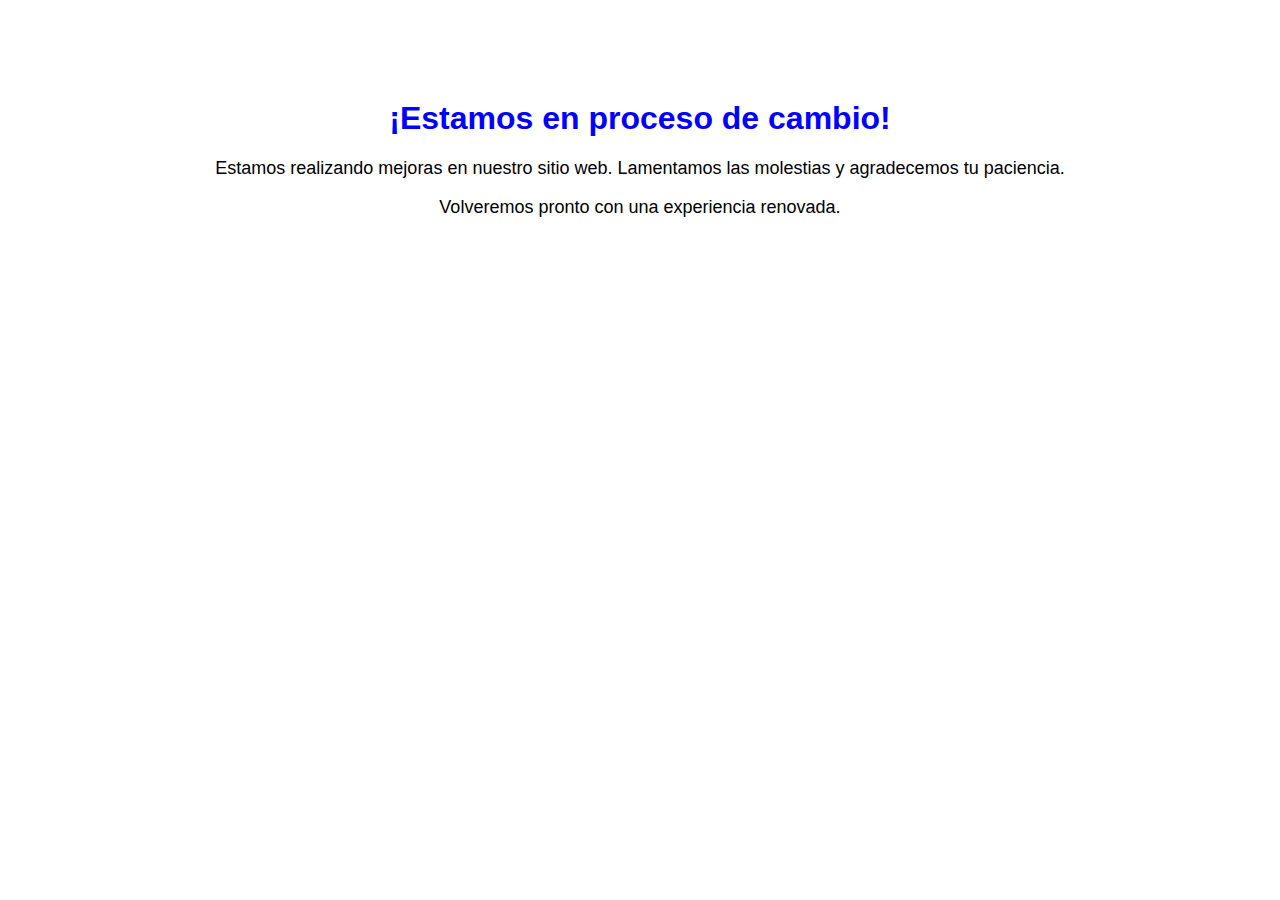
<file: index.html>
<!DOCTYPE html>
<html lang="es">
<head>
    <meta charset="UTF-8">
    <meta name="viewport" content="width=device-width, initial-scale=1.0">
    <title>En Mantenimiento</title>
    <style>
        body {
            font-family: Arial, sans-serif;
            text-align: center;
            margin: 100px;
        }

        h1 {
            color: blue; /* Color rojo para resaltar */
        }

        p {
            font-size: 18px;
        }
    </style>
</head>
<body>
    <h1>¡Estamos en proceso de cambio!</h1>
    <p>Estamos realizando mejoras en nuestro sitio web. Lamentamos las molestias y agradecemos tu paciencia.</p>
    <p>Volveremos pronto con una experiencia renovada.</p>
</body>
</html>
</file>
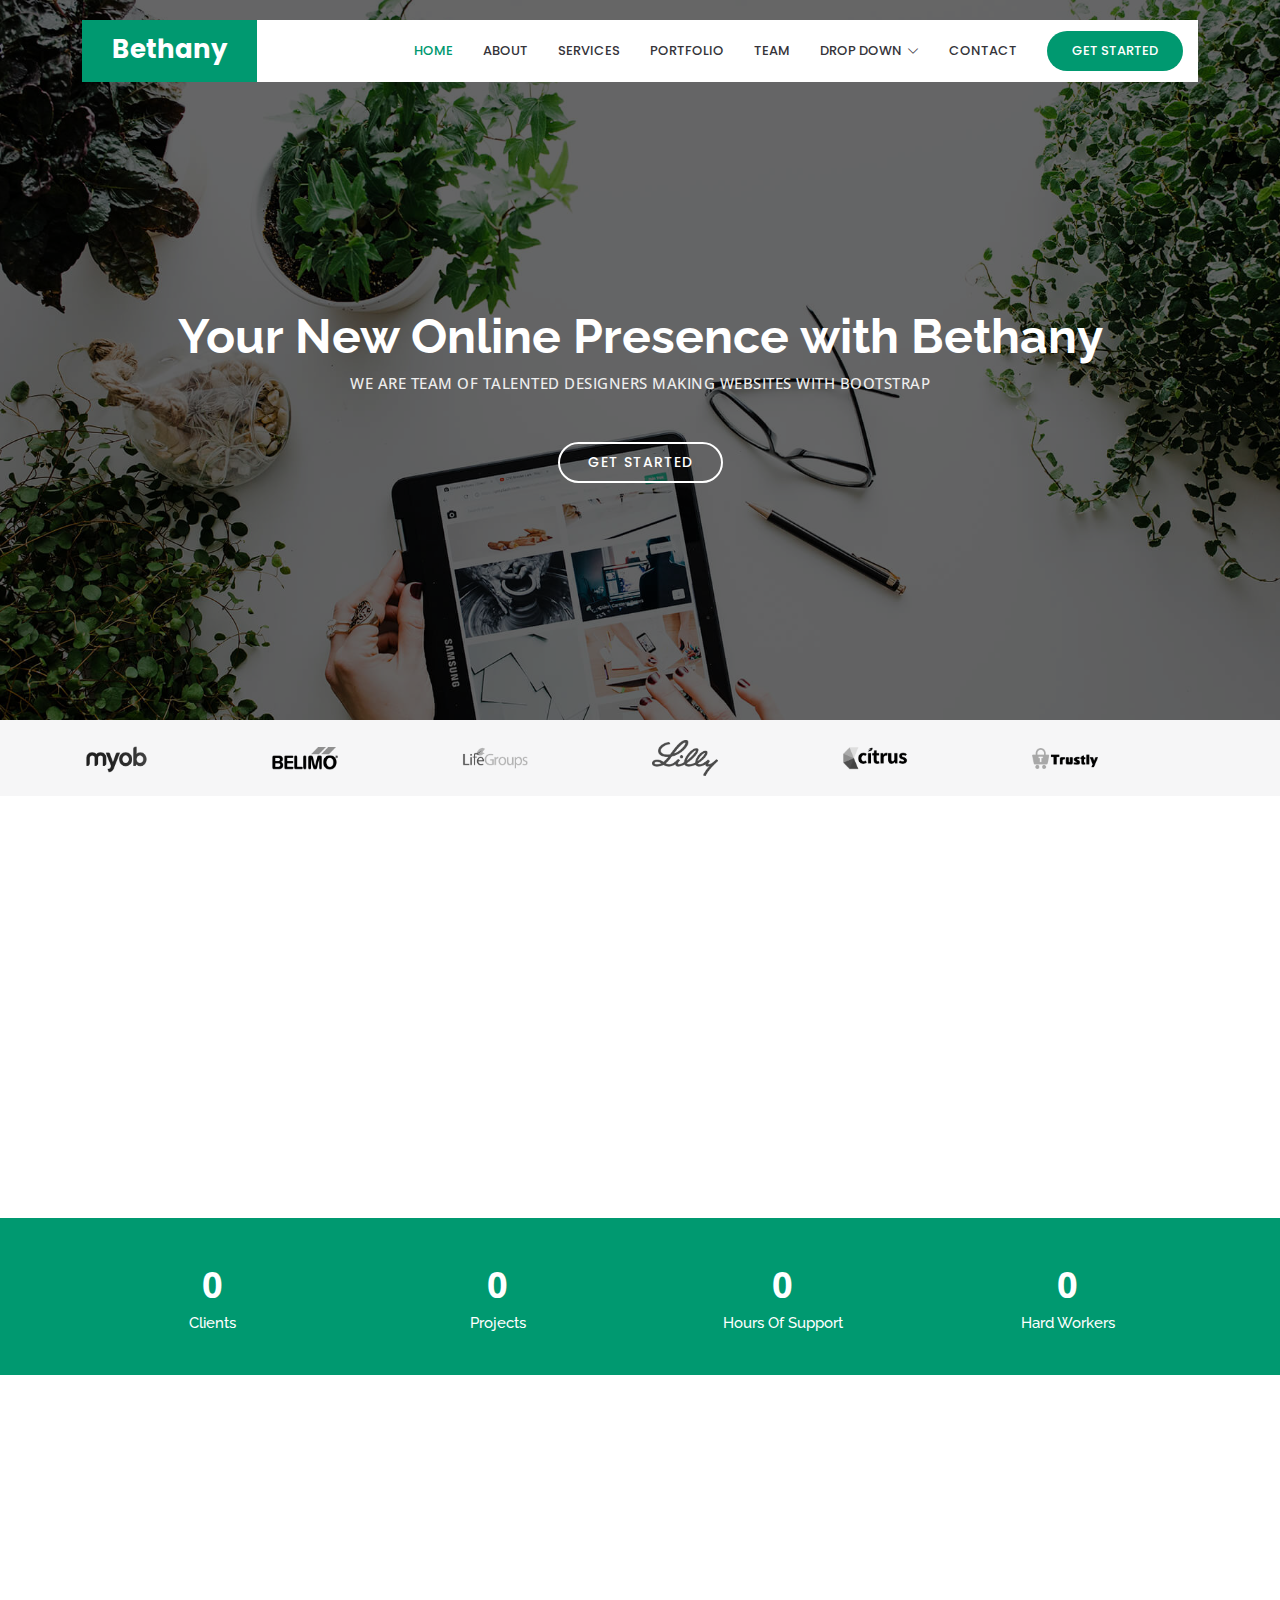
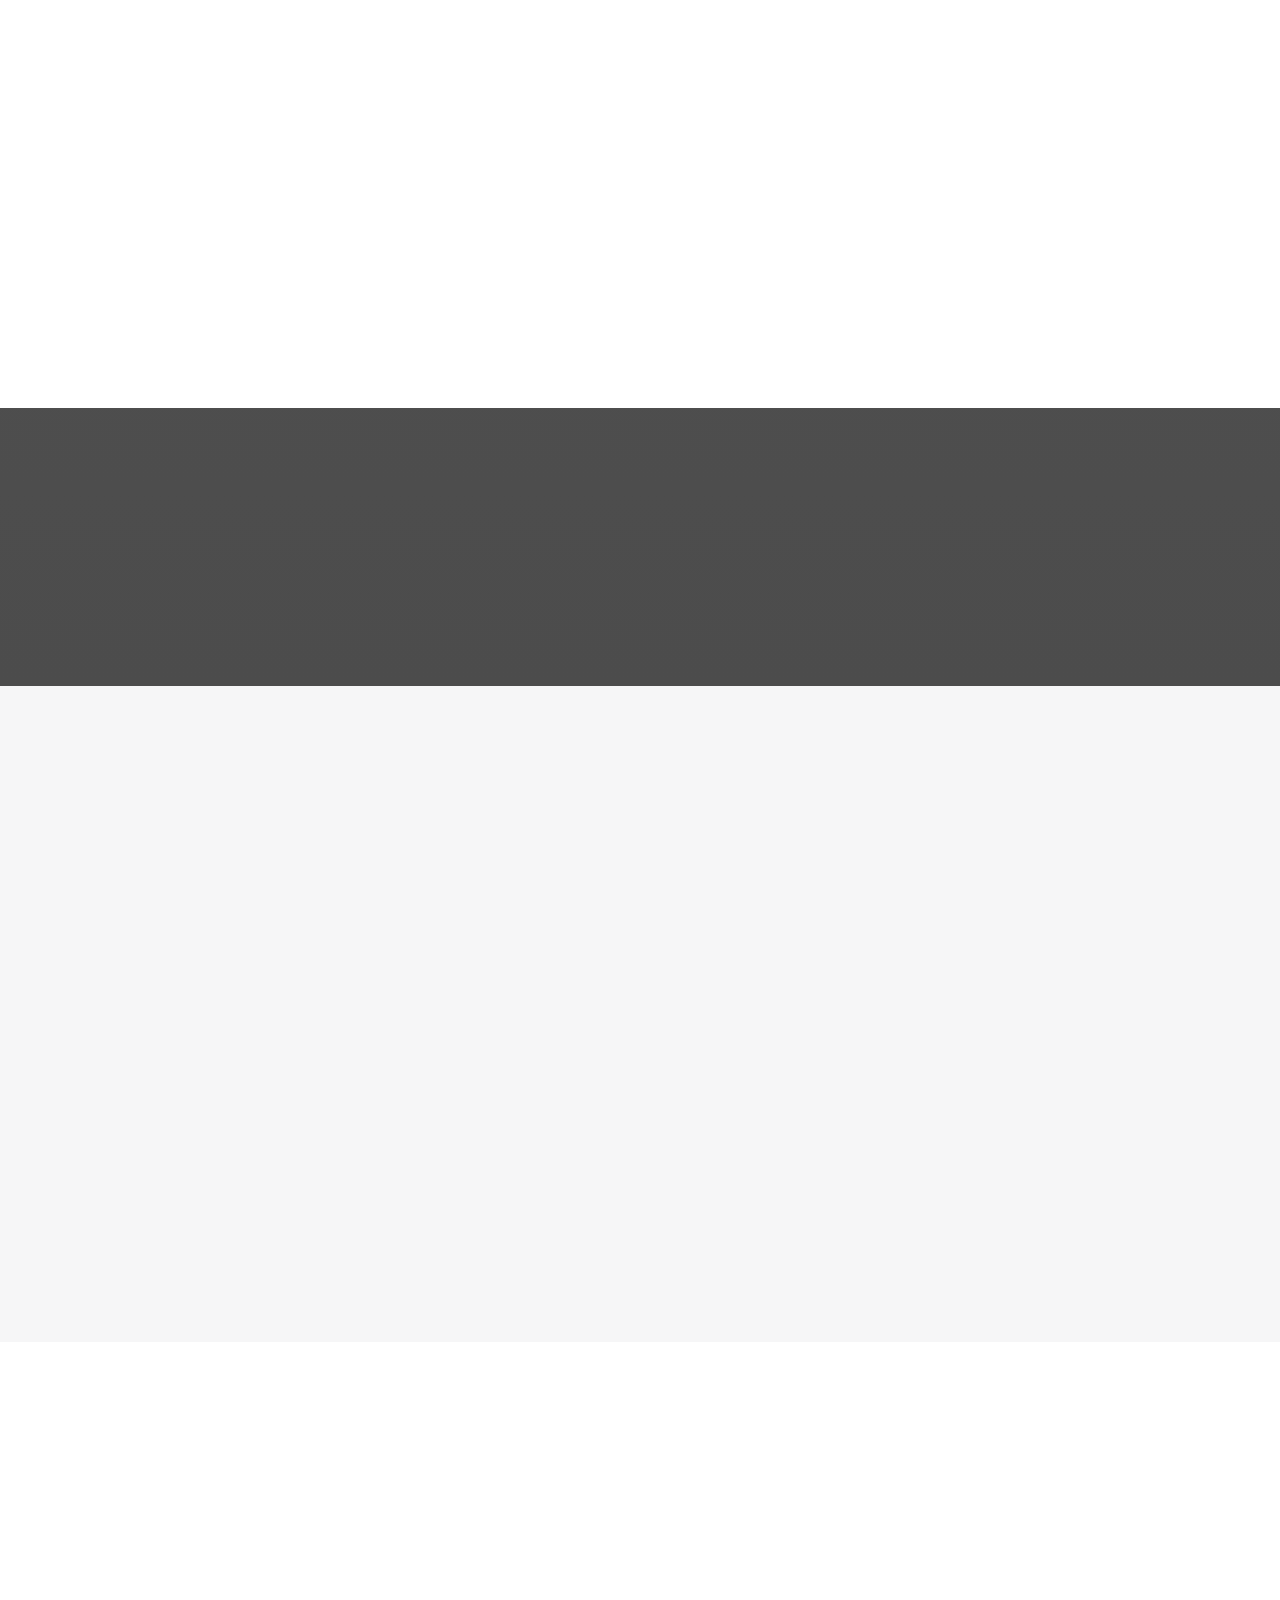
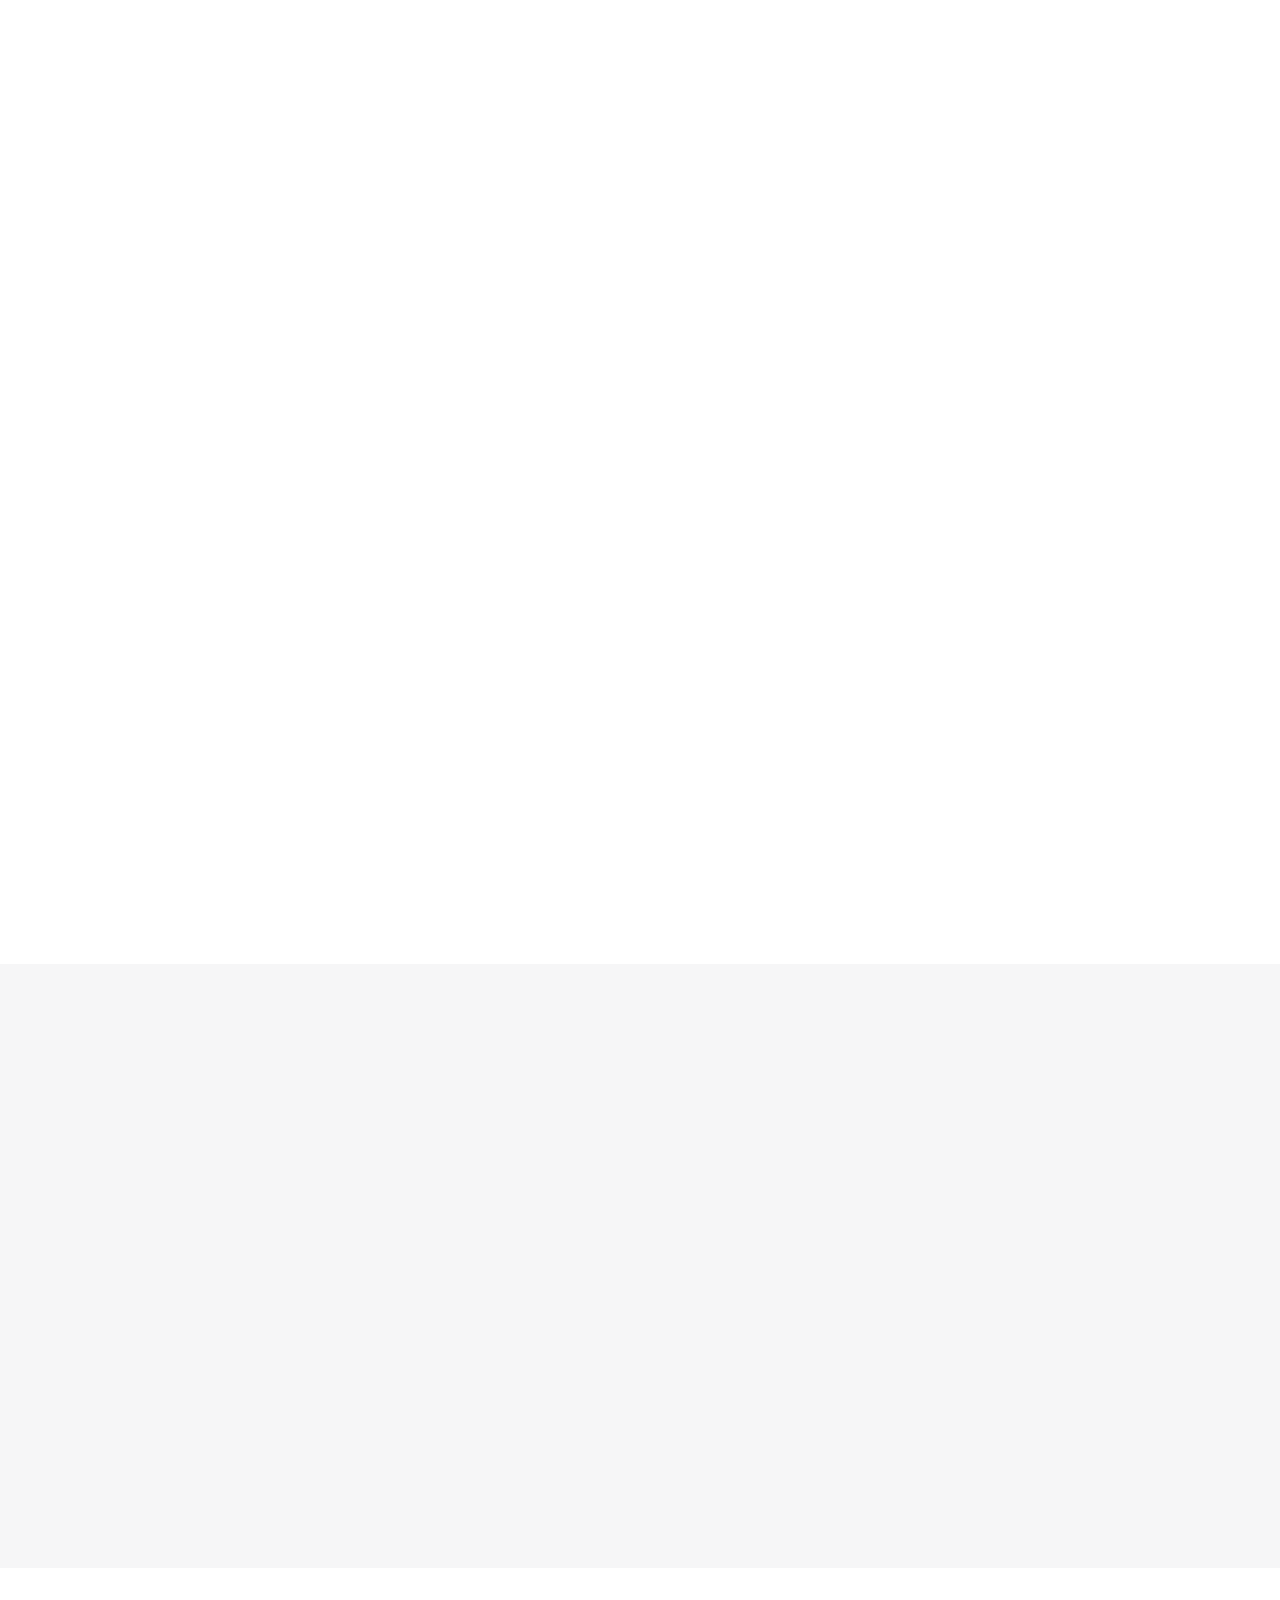
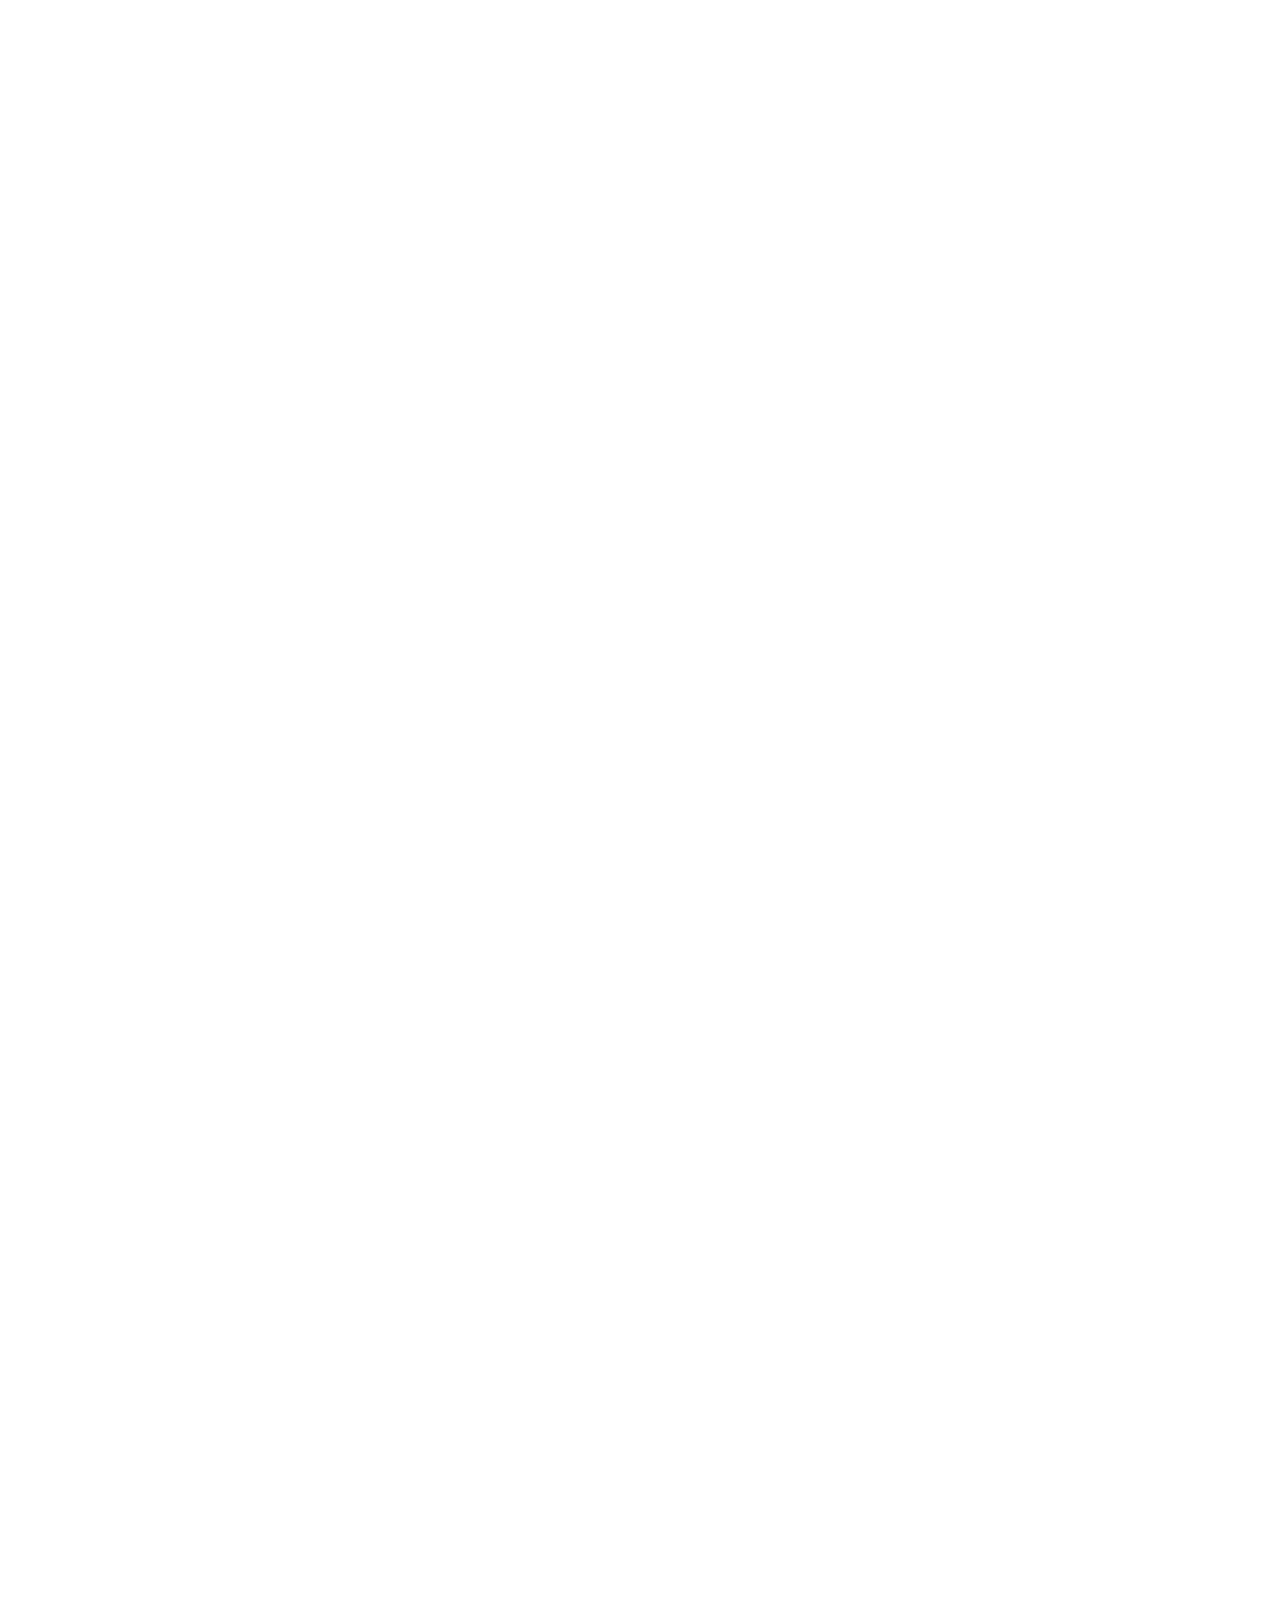
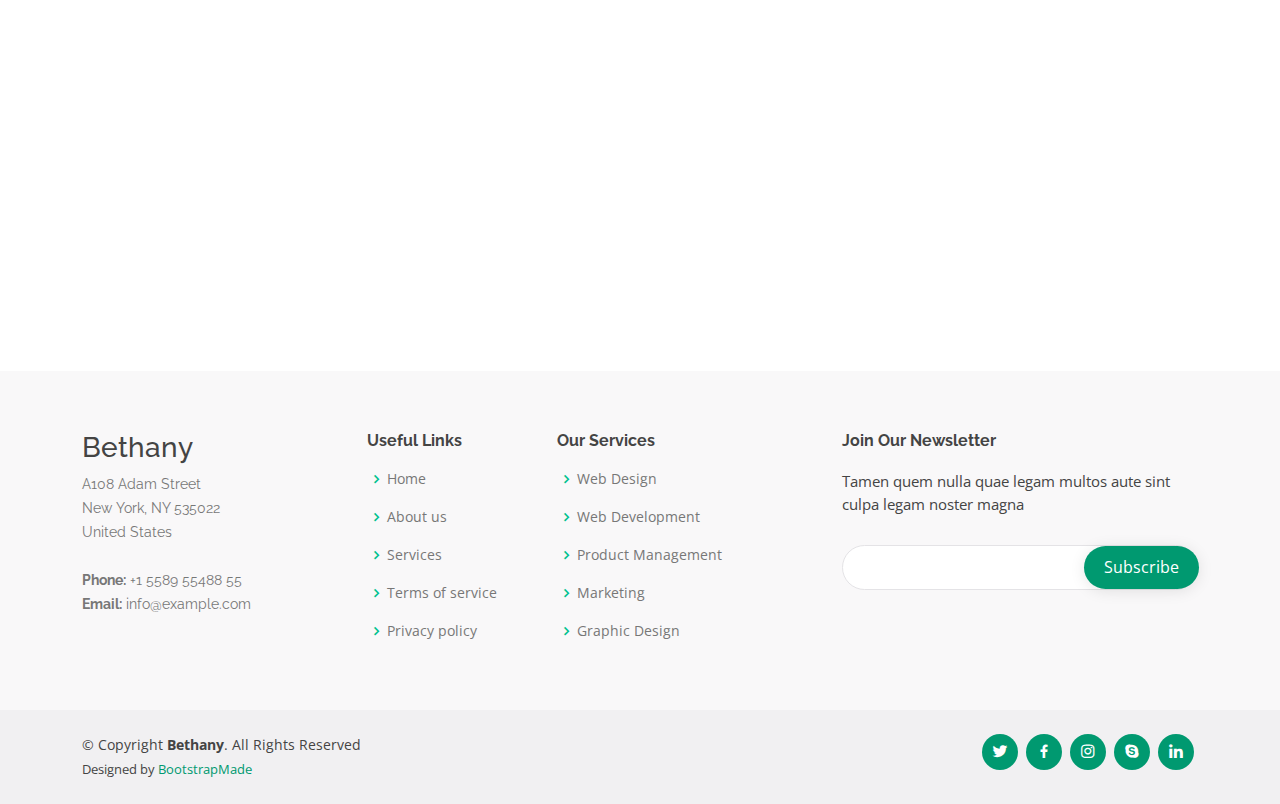
<file: btp_dys/index.html>
<!DOCTYPE html>
<html lang="en">

<head>
  <meta charset="utf-8">
  <meta content="width=device-width, initial-scale=1.0" name="viewport">

  <title>Bethany Bootstrap Template - Index</title>
  <meta content="" name="description">
  <meta content="" name="keywords">

  <!-- Favicons -->
  <link href="assets/img/favicon.png" rel="icon">
  <link href="assets/img/apple-touch-icon.png" rel="apple-touch-icon">

  <!-- Google Fonts -->
  <link href="https://fonts.googleapis.com/css?family=Open+Sans:300,300i,400,400i,600,600i,700,700i|Raleway:300,300i,400,400i,500,500i,600,600i,700,700i|Poppins:300,300i,400,400i,500,500i,600,600i,700,700i" rel="stylesheet">

  <!-- Vendor CSS Files -->
  <link href="assets/vendor/aos/aos.css" rel="stylesheet">
  <link href="assets/vendor/bootstrap/css/bootstrap.min.css" rel="stylesheet">
  <link href="assets/vendor/bootstrap-icons/bootstrap-icons.css" rel="stylesheet">
  <link href="assets/vendor/boxicons/css/boxicons.min.css" rel="stylesheet">
  <link href="assets/vendor/glightbox/css/glightbox.min.css" rel="stylesheet">
  <link href="assets/vendor/remixicon/remixicon.css" rel="stylesheet">
  <link href="assets/vendor/swiper/swiper-bundle.min.css" rel="stylesheet">

  <!-- Template Main CSS File -->
  <link href="assets/css/style.css" rel="stylesheet">

  <!-- =======================================================
  * Template Name: Bethany
  * Updated: Mar 13 2024 with Bootstrap v5.3.3
  * Template URL: https://bootstrapmade.com/bethany-free-onepage-bootstrap-theme/
  * Author: BootstrapMade.com
  * License: https://bootstrapmade.com/license/
  ======================================================== -->
</head>

<body>

  <!-- ======= Header ======= -->
  <header id="header" class="fixed-top d-flex align-items-center">
    <div class="container">
      <div class="header-container d-flex align-items-center justify-content-between">
        <div class="logo">
          <h1 class="text-light"><a href="index.html"><span>Bethany</span></a></h1>
          <!-- Uncomment below if you prefer to use an image logo -->
          <!-- <a href="index.html"><img src="assets/img/logo.png" alt="" class="img-fluid"></a>-->
        </div>

        <nav id="navbar" class="navbar">
          <ul>
            <li><a class="nav-link scrollto active" href="#hero">Home</a></li>
            <li><a class="nav-link scrollto" href="#about">About</a></li>
            <li><a class="nav-link scrollto" href="#services">Services</a></li>
            <li><a class="nav-link scrollto " href="#portfolio">Portfolio</a></li>
            <li><a class="nav-link scrollto" href="#team">Team</a></li>
            <li class="dropdown"><a href="#"><span>Drop Down</span> <i class="bi bi-chevron-down"></i></a>
              <ul>
                <li><a href="#">Drop Down 1</a></li>
                <li class="dropdown"><a href="#"><span>Deep Drop Down</span> <i class="bi bi-chevron-right"></i></a>
                  <ul>
                    <li><a href="#">Deep Drop Down 1</a></li>
                    <li><a href="#">Deep Drop Down 2</a></li>
                    <li><a href="#">Deep Drop Down 3</a></li>
                    <li><a href="#">Deep Drop Down 4</a></li>
                    <li><a href="#">Deep Drop Down 5</a></li>
                  </ul>
                </li>
                <li><a href="#">Drop Down 2</a></li>
                <li><a href="#">Drop Down 3</a></li>
                <li><a href="#">Drop Down 4</a></li>
              </ul>
            </li>
            <li><a class="nav-link scrollto" href="#contact">Contact</a></li>
            <li><a class="getstarted scrollto" href="#about">Get Started</a></li>
          </ul>
          <i class="bi bi-list mobile-nav-toggle"></i>
        </nav><!-- .navbar -->

      </div><!-- End Header Container -->
    </div>
  </header><!-- End Header -->

  <!-- ======= Hero Section ======= -->
  <section id="hero" class="d-flex align-items-center">
    <div class="container text-center position-relative" data-aos="fade-in" data-aos-delay="200">
      <h1>Your New Online Presence with Bethany</h1>
      <h2>We are team of talented designers making websites with Bootstrap</h2>
      <a href="#about" class="btn-get-started scrollto">Get Started</a>
    </div>
  </section><!-- End Hero -->

  <main id="main">

    <!-- ======= Clients Section ======= -->
    <section id="clients" class="clients">
      <div class="container">

        <div class="row">

          <div class="col-lg-2 col-md-4 col-6 d-flex align-items-center" data-aos="zoom-in" data-aos-delay="100">
            <img src="assets/img/clients/client-1.png" class="img-fluid" alt="">
          </div>

          <div class="col-lg-2 col-md-4 col-6 d-flex align-items-center" data-aos="zoom-in" data-aos-delay="200">
            <img src="assets/img/clients/client-2.png" class="img-fluid" alt="">
          </div>

          <div class="col-lg-2 col-md-4 col-6 d-flex align-items-center" data-aos="zoom-in" data-aos-delay="300">
            <img src="assets/img/clients/client-3.png" class="img-fluid" alt="">
          </div>

          <div class="col-lg-2 col-md-4 col-6 d-flex align-items-center" data-aos="zoom-in" data-aos-delay="400">
            <img src="assets/img/clients/client-4.png" class="img-fluid" alt="">
          </div>

          <div class="col-lg-2 col-md-4 col-6 d-flex align-items-center" data-aos="zoom-in" data-aos-delay="500">
            <img src="assets/img/clients/client-5.png" class="img-fluid" alt="">
          </div>

          <div class="col-lg-2 col-md-4 col-6 d-flex align-items-center" data-aos="zoom-in" data-aos-delay="600">
            <img src="assets/img/clients/client-6.png" class="img-fluid" alt="">
          </div>

        </div>

      </div>
    </section><!-- End Clients Section -->

    <!-- ======= About Section ======= -->
    <section id="about" class="about">
      <div class="container">

        <div class="row content">
          <div class="col-lg-6" data-aos="fade-right" data-aos-delay="100">
            <h2>Eum ipsam laborum deleniti velitena</h2>
            <h3>Voluptatem dignissimos provident quasi corporis voluptates sit assum perenda sruen jonee trave</h3>
          </div>
          <div class="col-lg-6 pt-4 pt-lg-0" data-aos="fade-left" data-aos-delay="200">
            <p>
              Ullamco laboris nisi ut aliquip ex ea commodo consequat. Duis aute irure dolor in reprehenderit in voluptate
              velit esse cillum dolore eu fugiat nulla pariatur. Excepteur sint occaecat cupidatat non proident, sunt in
              culpa qui officia deserunt mollit anim id est laborum
            </p>
            <ul>
              <li><i class="ri-check-double-line"></i> Ullamco laboris nisi ut aliquip ex ea commodo consequa</li>
              <li><i class="ri-check-double-line"></i> Duis aute irure dolor in reprehenderit in voluptate velit</li>
              <li><i class="ri-check-double-line"></i> Ullamco laboris nisi ut aliquip ex ea commodo consequat. Duis aute irure dolor in reprehenderit in</li>
            </ul>
            <p class="fst-italic">
              Lorem ipsum dolor sit amet, consectetur adipiscing elit, sed do eiusmod tempor incididunt ut labore et dolore
              magna aliqua.
            </p>
          </div>
        </div>

      </div>
    </section><!-- End About Section -->

    <!-- ======= Counts Section ======= -->
    <section id="counts" class="counts">
      <div class="container">

        <div class="row counters">

          <div class="col-lg-3 col-6 text-center">
            <span data-purecounter-start="0" data-purecounter-end="232" data-purecounter-duration="1" class="purecounter"></span>
            <p>Clients</p>
          </div>

          <div class="col-lg-3 col-6 text-center">
            <span data-purecounter-start="0" data-purecounter-end="521" data-purecounter-duration="1" class="purecounter"></span>
            <p>Projects</p>
          </div>

          <div class="col-lg-3 col-6 text-center">
            <span data-purecounter-start="0" data-purecounter-end="1463" data-purecounter-duration="1" class="purecounter"></span>
            <p>Hours Of Support</p>
          </div>

          <div class="col-lg-3 col-6 text-center">
            <span data-purecounter-start="0" data-purecounter-end="15" data-purecounter-duration="1" class="purecounter"></span>
            <p>Hard Workers</p>
          </div>

        </div>

      </div>
    </section><!-- End Counts Section -->

    <!-- ======= Why Us Section ======= -->
    <section id="why-us" class="why-us">
      <div class="container">

        <div class="row">
          <div class="col-lg-4 d-flex align-items-stretch" data-aos="fade-right">
            <div class="content">
              <h3>Why Choose Bethany for your company website?</h3>
              <p>
                Lorem ipsum dolor sit amet, consectetur adipiscing elit, sed do eiusmod tempor incididunt ut labore et dolore magna aliqua. Duis aute irure dolor in reprehenderit
                Asperiores dolores sed et. Tenetur quia eos. Autem tempore quibusdam vel necessitatibus optio ad corporis.
              </p>
              <div class="text-center">
                <a href="#" class="more-btn">Learn More <i class="bx bx-chevron-right"></i></a>
              </div>
            </div>
          </div>
          <div class="col-lg-8 d-flex align-items-stretch">
            <div class="icon-boxes d-flex flex-column justify-content-center">
              <div class="row">
                <div class="col-xl-4 d-flex align-items-stretch" data-aos="zoom-in" data-aos-delay="100">
                  <div class="icon-box mt-4 mt-xl-0">
                    <i class="bx bx-receipt"></i>
                    <h4>Corporis voluptates sit</h4>
                    <p>Consequuntur sunt aut quasi enim aliquam quae harum pariatur laboris nisi ut aliquip</p>
                  </div>
                </div>
                <div class="col-xl-4 d-flex align-items-stretch" data-aos="zoom-in" data-aos-delay="200">
                  <div class="icon-box mt-4 mt-xl-0">
                    <i class="bx bx-cube-alt"></i>
                    <h4>Ullamco laboris ladore pan</h4>
                    <p>Excepteur sint occaecat cupidatat non proident, sunt in culpa qui officia deserunt</p>
                  </div>
                </div>
                <div class="col-xl-4 d-flex align-items-stretch" data-aos="zoom-in" data-aos-delay="300">
                  <div class="icon-box mt-4 mt-xl-0">
                    <i class="bx bx-images"></i>
                    <h4>Labore consequatur</h4>
                    <p>Aut suscipit aut cum nemo deleniti aut omnis. Doloribus ut maiores omnis facere</p>
                  </div>
                </div>
              </div>
            </div><!-- End .content-->
          </div>
        </div>

      </div>
    </section><!-- End Why Us Section -->

    <!-- ======= Cta Section ======= -->
    <section id="cta" class="cta">
      <div class="container">

        <div class="text-center" data-aos="zoom-in">
          <h3>Call To Action</h3>
          <p> Duis aute irure dolor in reprehenderit in voluptate velit esse cillum dolore eu fugiat nulla pariatur. Excepteur sint occaecat cupidatat non proident, sunt in culpa qui officia deserunt mollit anim id est laborum.</p>
          <a class="cta-btn" href="#">Call To Action</a>
        </div>

      </div>
    </section><!-- End Cta Section -->

    <!-- ======= Services Section ======= -->
    <section id="services" class="services section-bg">
      <div class="container">

        <div class="row">
          <div class="col-lg-4">
            <div class="section-title" data-aos="fade-right">
              <h2>Services</h2>
              <p>Magnam dolores commodi suscipit nemo qui impedit suscipit alias ea. Quia fugiat sit in iste officiis commodi quidem hic quas.</p>
            </div>
          </div>
          <div class="col-lg-8">
            <div class="row">
              <div class="col-md-6 d-flex align-items-stretch">
                <div class="icon-box" data-aos="zoom-in" data-aos-delay="100">
                  <div class="icon"><i class="bx bxl-dribbble"></i></div>
                  <h4><a href="">Lorem Ipsum</a></h4>
                  <p>Voluptatum deleniti atque corrupti quos dolores et quas molestias excepturi</p>
                </div>
              </div>

              <div class="col-md-6 d-flex align-items-stretch mt-4 mt-lg-0">
                <div class="icon-box" data-aos="zoom-in" data-aos-delay="200">
                  <div class="icon"><i class="bx bx-file"></i></div>
                  <h4><a href="">Sed ut perspiciatis</a></h4>
                  <p>Duis aute irure dolor in reprehenderit in voluptate velit esse cillum dolore</p>
                </div>
              </div>

              <div class="col-md-6 d-flex align-items-stretch mt-4">
                <div class="icon-box" data-aos="zoom-in" data-aos-delay="300">
                  <div class="icon"><i class="bx bx-tachometer"></i></div>
                  <h4><a href="">Magni Dolores</a></h4>
                  <p>Excepteur sint occaecat cupidatat non proident, sunt in culpa qui officia</p>
                </div>
              </div>

              <div class="col-md-6 d-flex align-items-stretch mt-4">
                <div class="icon-box" data-aos="zoom-in" data-aos-delay="400">
                  <div class="icon"><i class="bx bx-world"></i></div>
                  <h4><a href="">Nemo Enim</a></h4>
                  <p>At vero eos et accusamus et iusto odio dignissimos ducimus qui blanditiis</p>
                </div>
              </div>

            </div>
          </div>
        </div>

      </div>
    </section><!-- End Services Section -->

    <!-- ======= Portfolio Section ======= -->
    <section id="portfolio" class="portfolio">
      <div class="container">

        <div class="section-title" data-aos="fade-left">
          <h2>Portfolio</h2>
          <p>Magnam dolores commodi suscipit. Necessitatibus eius consequatur ex aliquid fuga eum quidem. Sit sint consectetur velit. Quisquam quos quisquam cupiditate. Et nemo qui impedit suscipit alias ea. Quia fugiat sit in iste officiis commodi quidem hic quas.</p>
        </div>

        <div class="row" data-aos="fade-up" data-aos-delay="100">
          <div class="col-lg-12 d-flex justify-content-center">
            <ul id="portfolio-flters">
              <li data-filter="*" class="filter-active">All</li>
              <li data-filter=".filter-app">App</li>
              <li data-filter=".filter-card">Card</li>
              <li data-filter=".filter-web">Web</li>
            </ul>
          </div>
        </div>

        <div class="row portfolio-container" data-aos="fade-up" data-aos-delay="200">

          <div class="col-lg-4 col-md-6 portfolio-item filter-app">
            <div class="portfolio-wrap">
              <img src="assets/img/portfolio/portfolio-1.jpg" class="img-fluid" alt="">
              <div class="portfolio-info">
                <h4>App 1</h4>
                <p>App</p>
                <div class="portfolio-links">
                  <a href="assets/img/portfolio/portfolio-1.jpg" data-gallery="portfolioGallery" class="portfolio-lightbox" title="App 1"><i class="bx bx-plus"></i></a>
                  <a href="portfolio-details.html" title="More Details"><i class="bx bx-link"></i></a>
                </div>
              </div>
            </div>
          </div>

          <div class="col-lg-4 col-md-6 portfolio-item filter-web">
            <div class="portfolio-wrap">
              <img src="assets/img/portfolio/portfolio-2.jpg" class="img-fluid" alt="">
              <div class="portfolio-info">
                <h4>Web 3</h4>
                <p>Web</p>
                <div class="portfolio-links">
                  <a href="assets/img/portfolio/portfolio-2.jpg" data-gallery="portfolioGallery" class="portfolio-lightbox" title="Web 3"><i class="bx bx-plus"></i></a>
                  <a href="portfolio-details.html" title="More Details"><i class="bx bx-link"></i></a>
                </div>
              </div>
            </div>
          </div>

          <div class="col-lg-4 col-md-6 portfolio-item filter-app">
            <div class="portfolio-wrap">
              <img src="assets/img/portfolio/portfolio-3.jpg" class="img-fluid" alt="">
              <div class="portfolio-info">
                <h4>App 2</h4>
                <p>App</p>
                <div class="portfolio-links">
                  <a href="assets/img/portfolio/portfolio-3.jpg" data-gallery="portfolioGallery" class="portfolio-lightbox" title="App 2"><i class="bx bx-plus"></i></a>
                  <a href="portfolio-details.html" title="More Details"><i class="bx bx-link"></i></a>
                </div>
              </div>
            </div>
          </div>

          <div class="col-lg-4 col-md-6 portfolio-item filter-card">
            <div class="portfolio-wrap">
              <img src="assets/img/portfolio/portfolio-4.jpg" class="img-fluid" alt="">
              <div class="portfolio-info">
                <h4>Card 2</h4>
                <p>Card</p>
                <div class="portfolio-links">
                  <a href="assets/img/portfolio/portfolio-4.jpg" data-gallery="portfolioGallery" class="portfolio-lightbox" title="Card 2"><i class="bx bx-plus"></i></a>
                  <a href="portfolio-details.html" title="More Details"><i class="bx bx-link"></i></a>
                </div>
              </div>
            </div>
          </div>

          <div class="col-lg-4 col-md-6 portfolio-item filter-web">
            <div class="portfolio-wrap">
              <img src="assets/img/portfolio/portfolio-5.jpg" class="img-fluid" alt="">
              <div class="portfolio-info">
                <h4>Web 2</h4>
                <p>Web</p>
                <div class="portfolio-links">
                  <a href="assets/img/portfolio/portfolio-5.jpg" data-gallery="portfolioGallery" class="portfolio-lightbox" title="Web 2"><i class="bx bx-plus"></i></a>
                  <a href="portfolio-details.html" title="More Details"><i class="bx bx-link"></i></a>
                </div>
              </div>
            </div>
          </div>

          <div class="col-lg-4 col-md-6 portfolio-item filter-app">
            <div class="portfolio-wrap">
              <img src="assets/img/portfolio/portfolio-6.jpg" class="img-fluid" alt="">
              <div class="portfolio-info">
                <h4>App 3</h4>
                <p>App</p>
                <div class="portfolio-links">
                  <a href="assets/img/portfolio/portfolio-6.jpg" data-gallery="portfolioGallery" class="portfolio-lightbox" title="App 3"><i class="bx bx-plus"></i></a>
                  <a href="portfolio-details.html" title="More Details"><i class="bx bx-link"></i></a>
                </div>
              </div>
            </div>
          </div>

          <div class="col-lg-4 col-md-6 portfolio-item filter-card">
            <div class="portfolio-wrap">
              <img src="assets/img/portfolio/portfolio-7.jpg" class="img-fluid" alt="">
              <div class="portfolio-info">
                <h4>Card 1</h4>
                <p>Card</p>
                <div class="portfolio-links">
                  <a href="assets/img/portfolio/portfolio-7.jpg" data-gallery="portfolioGallery" class="portfolio-lightbox" title="Card 1"><i class="bx bx-plus"></i></a>
                  <a href="portfolio-details.html" title="More Details"><i class="bx bx-link"></i></a>
                </div>
              </div>
            </div>
          </div>

          <div class="col-lg-4 col-md-6 portfolio-item filter-card">
            <div class="portfolio-wrap">
              <img src="assets/img/portfolio/portfolio-8.jpg" class="img-fluid" alt="">
              <div class="portfolio-info">
                <h4>Card 3</h4>
                <p>Card</p>
                <div class="portfolio-links">
                  <a href="assets/img/portfolio/portfolio-8.jpg" data-gallery="portfolioGallery" class="portfolio-lightbox" title="Card 3"><i class="bx bx-plus"></i></a>
                  <a href="portfolio-details.html" title="More Details"><i class="bx bx-link"></i></a>
                </div>
              </div>
            </div>
          </div>

          <div class="col-lg-4 col-md-6 portfolio-item filter-web">
            <div class="portfolio-wrap">
              <img src="assets/img/portfolio/portfolio-9.jpg" class="img-fluid" alt="">
              <div class="portfolio-info">
                <h4>Web 3</h4>
                <p>Web</p>
                <div class="portfolio-links">
                  <a href="assets/img/portfolio/portfolio-9.jpg" data-gallery="portfolioGallery" class="portfolio-lightbox" title="Web 3"><i class="bx bx-plus"></i></a>
                  <a href="portfolio-details.html" title="More Details"><i class="bx bx-link"></i></a>
                </div>
              </div>
            </div>
          </div>

        </div>

      </div>
    </section><!-- End Portfolio Section -->

    <!-- ======= Testimonials Section ======= -->
    <section id="testimonials" class="testimonials section-bg">
      <div class="container">

        <div class="row">
          <div class="col-lg-4">
            <div class="section-title" data-aos="fade-right">
              <h2>Testimonials</h2>
              <p>Magnam dolores commodi suscipit uisquam quos quisquam cupiditate. Et nemo qui impedit suscipit alias ea. Quia fugiat sit in iste officiis commodi quidem hic quas.</p>
            </div>
          </div>
          <div class="col-lg-8" data-aos="fade-up" data-aos-delay="100">

            <div class="testimonials-slider swiper" data-aos="fade-up" data-aos-delay="100">
              <div class="swiper-wrapper">

                <div class="swiper-slide">
                  <div class="testimonial-item">
                    <p>
                      <i class="bx bxs-quote-alt-left quote-icon-left"></i>
                      Proin iaculis purus consequat sem cure digni ssim donec porttitora entum suscipit rhoncus. Accusantium quam, ultricies eget id, aliquam eget nibh et. Maecen aliquam, risus at semper.
                      <i class="bx bxs-quote-alt-right quote-icon-right"></i>
                    </p>
                    <img src="assets/img/testimonials/testimonials-1.jpg" class="testimonial-img" alt="">
                    <h3>Saul Goodman</h3>
                    <h4>Ceo &amp; Founder</h4>
                  </div>
                </div><!-- End testimonial item -->

                <div class="swiper-slide">
                  <div class="testimonial-item">
                    <p>
                      <i class="bx bxs-quote-alt-left quote-icon-left"></i>
                      Export tempor illum tamen malis malis eram quae irure esse labore quem cillum quid cillum eram malis quorum velit fore eram velit sunt aliqua noster fugiat irure amet legam anim culpa.
                      <i class="bx bxs-quote-alt-right quote-icon-right"></i>
                    </p>
                    <img src="assets/img/testimonials/testimonials-2.jpg" class="testimonial-img" alt="">
                    <h3>Sara Wilsson</h3>
                    <h4>Designer</h4>
                  </div>
                </div><!-- End testimonial item -->

                <div class="swiper-slide">
                  <div class="testimonial-item">
                    <p>
                      <i class="bx bxs-quote-alt-left quote-icon-left"></i>
                      Enim nisi quem export duis labore cillum quae magna enim sint quorum nulla quem veniam duis minim tempor labore quem eram duis noster aute amet eram fore quis sint minim.
                      <i class="bx bxs-quote-alt-right quote-icon-right"></i>
                    </p>
                    <img src="assets/img/testimonials/testimonials-3.jpg" class="testimonial-img" alt="">
                    <h3>Jena Karlis</h3>
                    <h4>Store Owner</h4>
                  </div>
                </div><!-- End testimonial item -->

                <div class="swiper-slide">
                  <div class="testimonial-item">
                    <p>
                      <i class="bx bxs-quote-alt-left quote-icon-left"></i>
                      Fugiat enim eram quae cillum dolore dolor amet nulla culpa multos export minim fugiat minim velit minim dolor enim duis veniam ipsum anim magna sunt elit fore quem dolore labore illum veniam.
                      <i class="bx bxs-quote-alt-right quote-icon-right"></i>
                    </p>
                    <img src="assets/img/testimonials/testimonials-4.jpg" class="testimonial-img" alt="">
                    <h3>Matt Brandon</h3>
                    <h4>Freelancer</h4>
                  </div>
                </div><!-- End testimonial item -->

                <div class="swiper-slide">
                  <div class="testimonial-item">
                    <p>
                      <i class="bx bxs-quote-alt-left quote-icon-left"></i>
                      Quis quorum aliqua sint quem legam fore sunt eram irure aliqua veniam tempor noster veniam enim culpa labore duis sunt culpa nulla illum cillum fugiat legam esse veniam culpa fore nisi cillum quid.
                      <i class="bx bxs-quote-alt-right quote-icon-right"></i>
                    </p>
                    <img src="assets/img/testimonials/testimonials-5.jpg" class="testimonial-img" alt="">
                    <h3>John Larson</h3>
                    <h4>Entrepreneur</h4>
                  </div>
                </div><!-- End testimonial item -->

              </div>
              <div class="swiper-pagination"></div>
            </div>
          </div>
        </div>

      </div>
    </section><!-- End Testimonials Section -->

    <!-- ======= Team Section ======= -->
    <section id="team" class="team">
      <div class="container">

        <div class="row">
          <div class="col-lg-4">
            <div class="section-title" data-aos="fade-right">
              <h2>Team</h2>
              <p>Necessitatibus eius consequatur ex aliquid fuga eum quidem.</p>
            </div>
          </div>
          <div class="col-lg-8">
            <div class="row">

              <div class="col-lg-6">
                <div class="member" data-aos="zoom-in" data-aos-delay="100">
                  <div class="pic"><img src="assets/img/team/team-1.jpg" class="img-fluid" alt=""></div>
                  <div class="member-info">
                    <h4>Walter White</h4>
                    <span>Chief Executive Officer</span>
                    <p>Explicabo voluptatem mollitia et repellat qui dolorum quasi</p>
                    <div class="social">
                      <a href=""><i class="ri-twitter-fill"></i></a>
                      <a href=""><i class="ri-facebook-fill"></i></a>
                      <a href=""><i class="ri-instagram-fill"></i></a>
                      <a href=""> <i class="ri-linkedin-box-fill"></i> </a>
                    </div>
                  </div>
                </div>
              </div>

              <div class="col-lg-6 mt-4 mt-lg-0">
                <div class="member" data-aos="zoom-in" data-aos-delay="200">
                  <div class="pic"><img src="assets/img/team/team-2.jpg" class="img-fluid" alt=""></div>
                  <div class="member-info">
                    <h4>Sarah Jhonson</h4>
                    <span>Product Manager</span>
                    <p>Aut maiores voluptates amet et quis praesentium qui senda para</p>
                    <div class="social">
                      <a href=""><i class="ri-twitter-fill"></i></a>
                      <a href=""><i class="ri-facebook-fill"></i></a>
                      <a href=""><i class="ri-instagram-fill"></i></a>
                      <a href=""> <i class="ri-linkedin-box-fill"></i> </a>
                    </div>
                  </div>
                </div>
              </div>

              <div class="col-lg-6 mt-4">
                <div class="member" data-aos="zoom-in" data-aos-delay="300">
                  <div class="pic"><img src="assets/img/team/team-3.jpg" class="img-fluid" alt=""></div>
                  <div class="member-info">
                    <h4>William Anderson</h4>
                    <span>CTO</span>
                    <p>Quisquam facilis cum velit laborum corrupti fuga rerum quia</p>
                    <div class="social">
                      <a href=""><i class="ri-twitter-fill"></i></a>
                      <a href=""><i class="ri-facebook-fill"></i></a>
                      <a href=""><i class="ri-instagram-fill"></i></a>
                      <a href=""> <i class="ri-linkedin-box-fill"></i> </a>
                    </div>
                  </div>
                </div>
              </div>

              <div class="col-lg-6 mt-4">
                <div class="member" data-aos="zoom-in" data-aos-delay="400">
                  <div class="pic"><img src="assets/img/team/team-4.jpg" class="img-fluid" alt=""></div>
                  <div class="member-info">
                    <h4>Amanda Jepson</h4>
                    <span>Accountant</span>
                    <p>Dolorum tempora officiis odit laborum officiis et et accusamus</p>
                    <div class="social">
                      <a href=""><i class="ri-twitter-fill"></i></a>
                      <a href=""><i class="ri-facebook-fill"></i></a>
                      <a href=""><i class="ri-instagram-fill"></i></a>
                      <a href=""> <i class="ri-linkedin-box-fill"></i> </a>
                    </div>
                  </div>
                </div>
              </div>

            </div>

          </div>
        </div>

      </div>
    </section><!-- End Team Section -->

    <!-- ======= Contact Section ======= -->
    <section id="contact" class="contact">
      <div class="container">
        <div class="row">
          <div class="col-lg-4" data-aos="fade-right">
            <div class="section-title">
              <h2>Contact</h2>
              <p>Magnam dolores commodi suscipit. Necessitatibus eius consequatur ex aliquid fuga eum quidem. Sit sint consectetur velit. Quisquam quos quisquam cupiditate. Et nemo qui impedit suscipit alias ea. Quia fugiat sit in iste officiis commodi quidem hic quas.</p>
            </div>
          </div>

          <div class="col-lg-8" data-aos="fade-up" data-aos-delay="100">
            <iframe style="border:0; width: 100%; height: 270px;" src="https://www.google.com/maps/embed?pb=!1m14!1m8!1m3!1d12097.433213460943!2d-74.0062269!3d40.7101282!3m2!1i1024!2i768!4f13.1!3m3!1m2!1s0x0%3A0xb89d1fe6bc499443!2sDowntown+Conference+Center!5e0!3m2!1smk!2sbg!4v1539943755621" frameborder="0" allowfullscreen></iframe>
            <div class="info mt-4">
              <i class="bi bi-geo-alt"></i>
              <h4>Location:</h4>
              <p>A108 Adam Street, New York, NY 535022</p>
            </div>
            <div class="row">
              <div class="col-lg-6 mt-4">
                <div class="info">
                  <i class="bi bi-envelope"></i>
                  <h4>Email:</h4>
                  <p>info@example.com</p>
                </div>
              </div>
              <div class="col-lg-6">
                <div class="info w-100 mt-4">
                  <i class="bi bi-phone"></i>
                  <h4>Call:</h4>
                  <p>+1 5589 55488 55s</p>
                </div>
              </div>
            </div>

            <form action="forms/contact.php" method="post" role="form" class="php-email-form mt-4">
              <div class="row">
                <div class="col-md-6 form-group">
                  <input type="text" name="name" class="form-control" id="name" placeholder="Your Name" required>
                </div>
                <div class="col-md-6 form-group mt-3 mt-md-0">
                  <input type="email" class="form-control" name="email" id="email" placeholder="Your Email" required>
                </div>
              </div>
              <div class="form-group mt-3">
                <input type="text" class="form-control" name="subject" id="subject" placeholder="Subject" required>
              </div>
              <div class="form-group mt-3">
                <textarea class="form-control" name="message" rows="5" placeholder="Message" required></textarea>
              </div>
              <div class="my-3">
                <div class="loading">Loading</div>
                <div class="error-message"></div>
                <div class="sent-message">Your message has been sent. Thank you!</div>
              </div>
              <div class="text-center"><button type="submit">Send Message</button></div>
            </form>
          </div>
        </div>

      </div>
    </section><!-- End Contact Section -->

  </main><!-- End #main -->

  <!-- ======= Footer ======= -->
  <footer id="footer">

    <div class="footer-top">
      <div class="container">
        <div class="row">

          <div class="col-lg-3 col-md-6 footer-contact">
            <h3>Bethany</h3>
            <p>
              A108 Adam Street <br>
              New York, NY 535022<br>
              United States <br><br>
              <strong>Phone:</strong> +1 5589 55488 55<br>
              <strong>Email:</strong> info@example.com<br>
            </p>
          </div>

          <div class="col-lg-2 col-md-6 footer-links">
            <h4>Useful Links</h4>
            <ul>
              <li><i class="bx bx-chevron-right"></i> <a href="#">Home</a></li>
              <li><i class="bx bx-chevron-right"></i> <a href="#">About us</a></li>
              <li><i class="bx bx-chevron-right"></i> <a href="#">Services</a></li>
              <li><i class="bx bx-chevron-right"></i> <a href="#">Terms of service</a></li>
              <li><i class="bx bx-chevron-right"></i> <a href="#">Privacy policy</a></li>
            </ul>
          </div>

          <div class="col-lg-3 col-md-6 footer-links">
            <h4>Our Services</h4>
            <ul>
              <li><i class="bx bx-chevron-right"></i> <a href="#">Web Design</a></li>
              <li><i class="bx bx-chevron-right"></i> <a href="#">Web Development</a></li>
              <li><i class="bx bx-chevron-right"></i> <a href="#">Product Management</a></li>
              <li><i class="bx bx-chevron-right"></i> <a href="#">Marketing</a></li>
              <li><i class="bx bx-chevron-right"></i> <a href="#">Graphic Design</a></li>
            </ul>
          </div>

          <div class="col-lg-4 col-md-6 footer-newsletter">
            <h4>Join Our Newsletter</h4>
            <p>Tamen quem nulla quae legam multos aute sint culpa legam noster magna</p>
            <form action="" method="post">
              <input type="email" name="email"><input type="submit" value="Subscribe">
            </form>
          </div>

        </div>
      </div>
    </div>

    <div class="container d-md-flex py-4">

      <div class="me-md-auto text-center text-md-start">
        <div class="copyright">
          &copy; Copyright <strong><span>Bethany</span></strong>. All Rights Reserved
        </div>
        <div class="credits">
          <!-- All the links in the footer should remain intact. -->
          <!-- You can delete the links only if you purchased the pro version. -->
          <!-- Licensing information: https://bootstrapmade.com/license/ -->
          <!-- Purchase the pro version with working PHP/AJAX contact form: https://bootstrapmade.com/bethany-free-onepage-bootstrap-theme/ -->
          Designed by <a href="https://bootstrapmade.com/">BootstrapMade</a>
        </div>
      </div>
      <div class="social-links text-center text-md-right pt-3 pt-md-0">
        <a href="#" class="twitter"><i class="bx bxl-twitter"></i></a>
        <a href="#" class="facebook"><i class="bx bxl-facebook"></i></a>
        <a href="#" class="instagram"><i class="bx bxl-instagram"></i></a>
        <a href="#" class="google-plus"><i class="bx bxl-skype"></i></a>
        <a href="#" class="linkedin"><i class="bx bxl-linkedin"></i></a>
      </div>
    </div>
  </footer><!-- End Footer -->

  <a href="#" class="back-to-top d-flex align-items-center justify-content-center"><i class="bi bi-arrow-up-short"></i></a>

  <!-- Vendor JS Files -->
  <script src="assets/vendor/purecounter/purecounter_vanilla.js"></script>
  <script src="assets/vendor/aos/aos.js"></script>
  <script src="assets/vendor/bootstrap/js/bootstrap.bundle.min.js"></script>
  <script src="assets/vendor/glightbox/js/glightbox.min.js"></script>
  <script src="assets/vendor/isotope-layout/isotope.pkgd.min.js"></script>
  <script src="assets/vendor/swiper/swiper-bundle.min.js"></script>
  <script src="assets/vendor/php-email-form/validate.js"></script>

  <!-- Template Main JS File -->
  <script src="assets/js/main.js"></script>

</body>

</html>
</file>
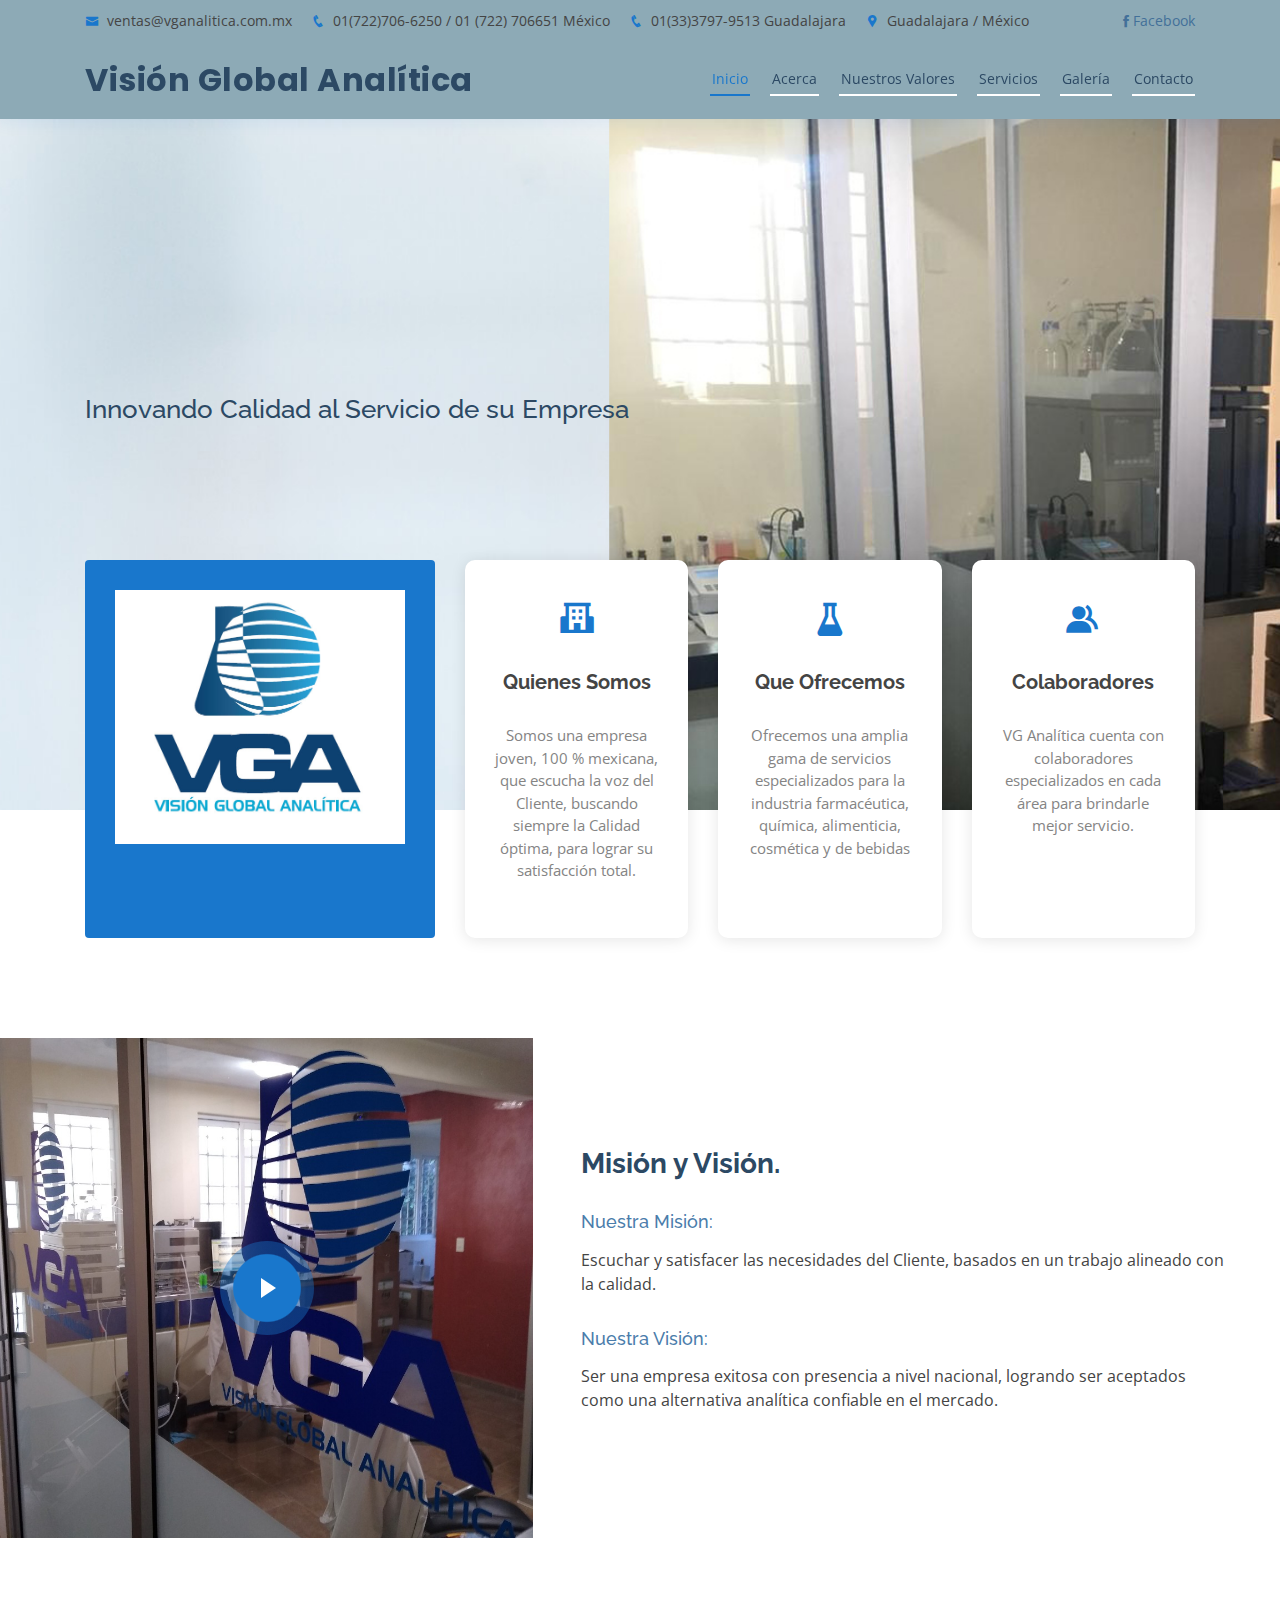
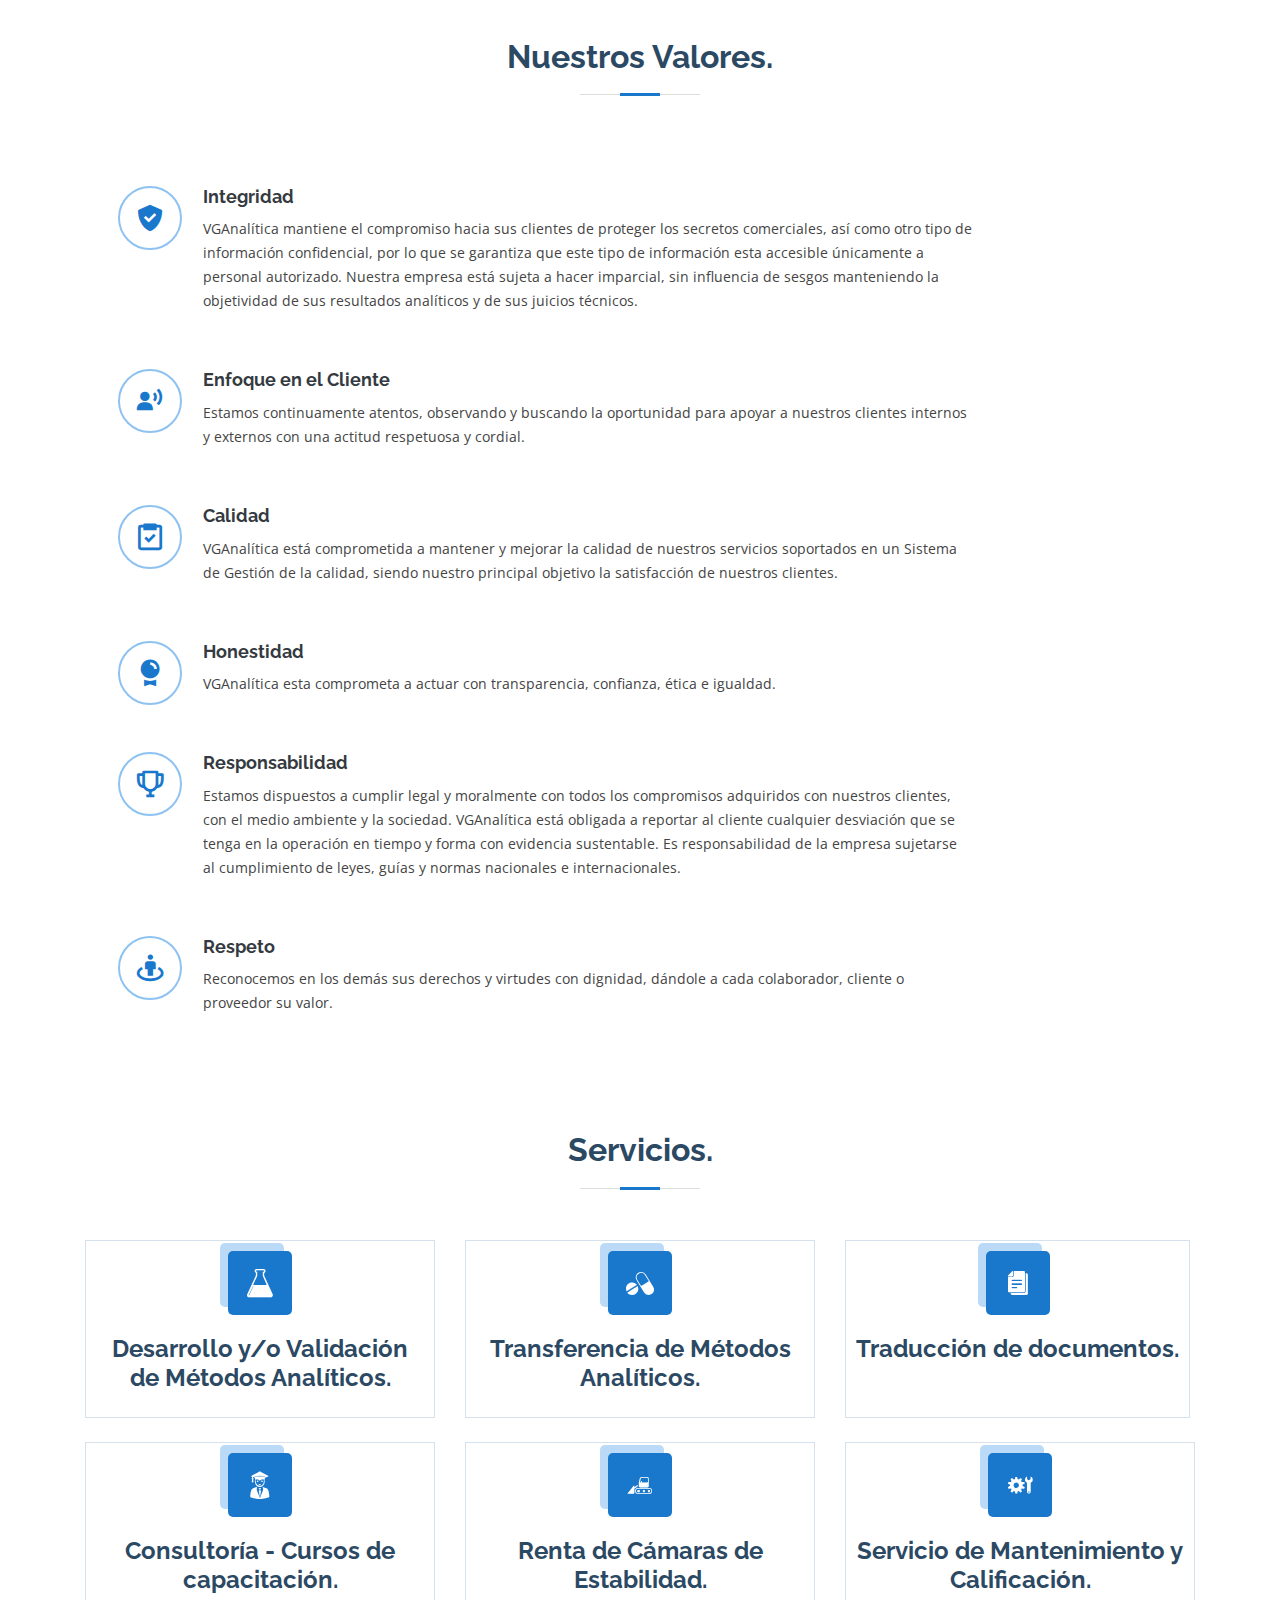
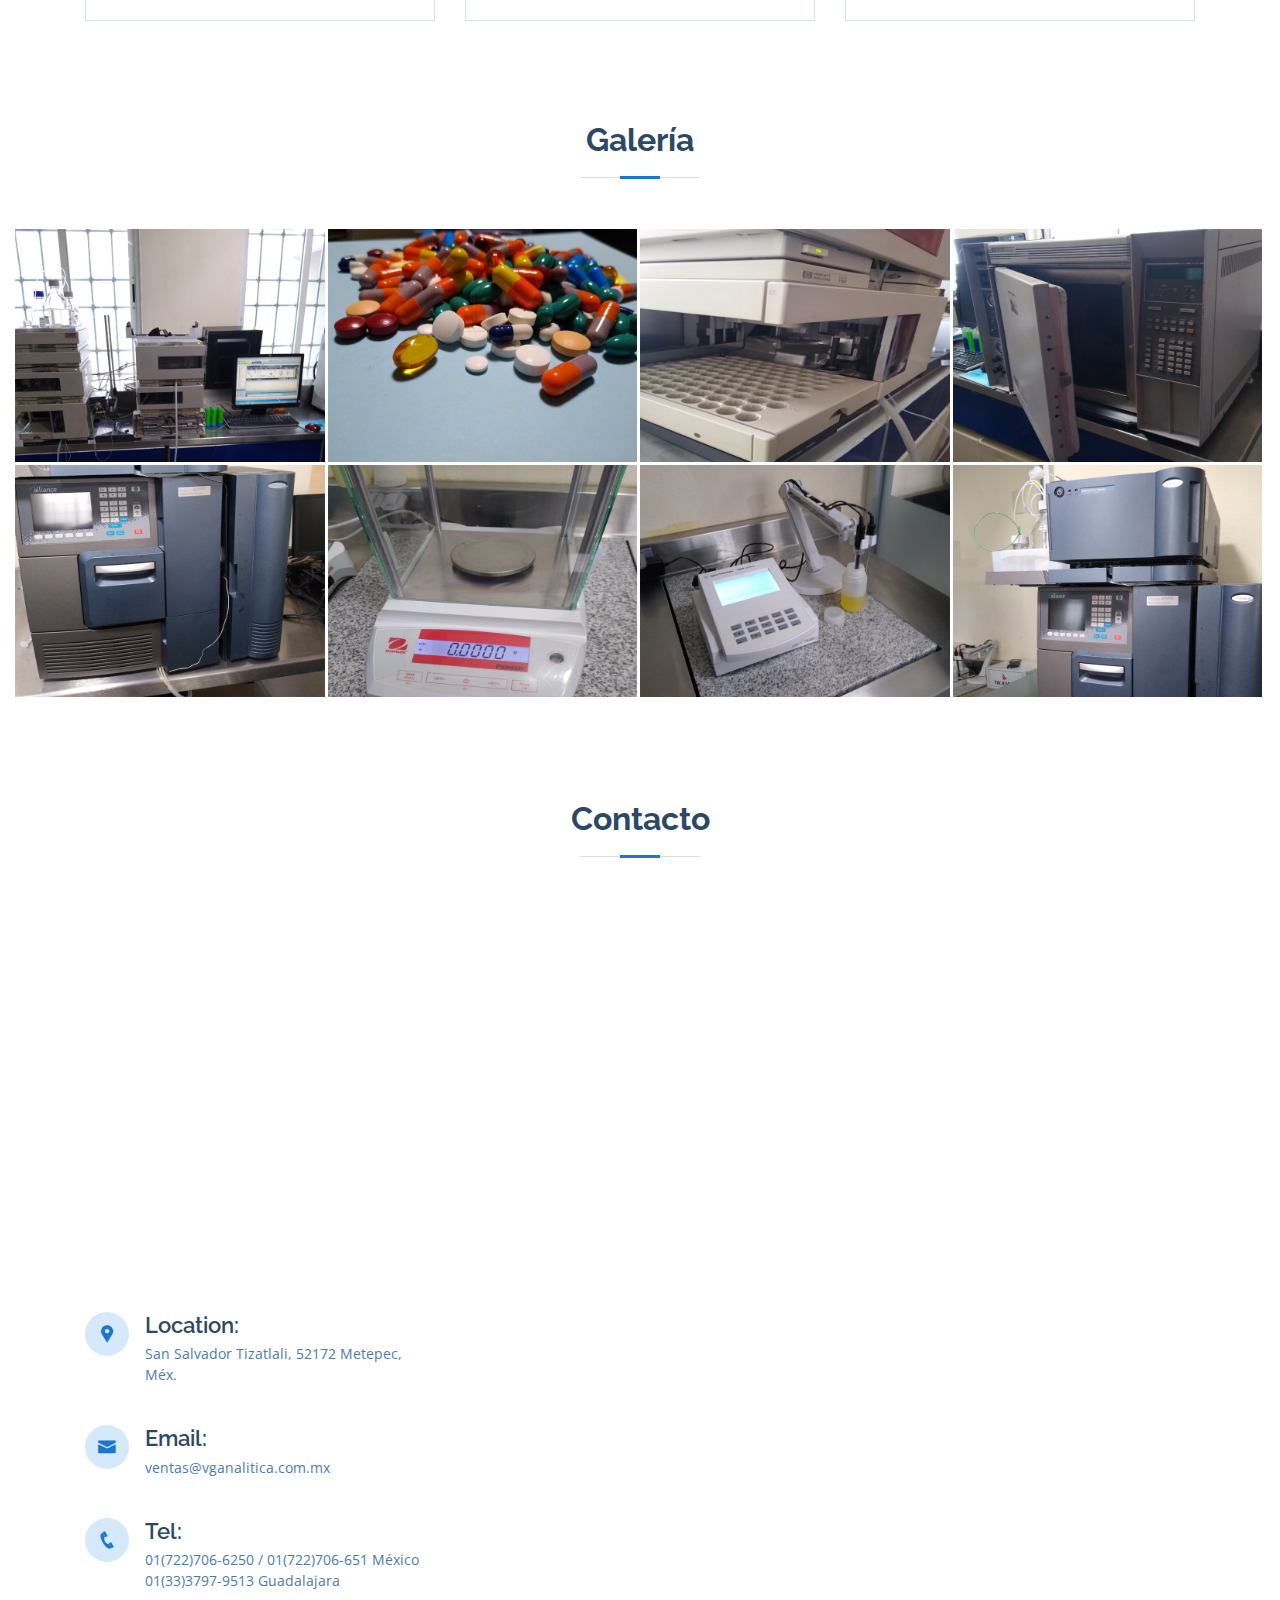
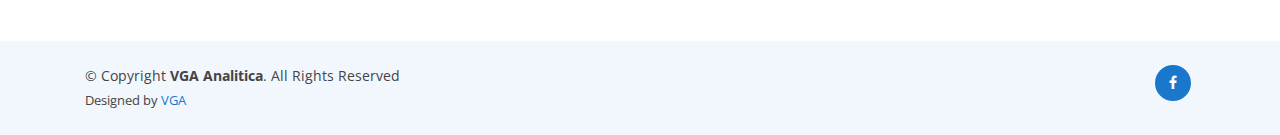
<file: index_vga.html>
<!DOCTYPE html>
<html lang="es">

<head>
  <meta charset="utf-8">
  <meta content="width=device-width, initial-scale=1.0" name="viewport">

  <title>VGA Analitica</title>
  <meta content="" name="descriptison">
  <meta content="" name="keywords">

  <!-- Favicons -->
  <link href="assets/img/favicon.png" rel="icon">
  <link href="assets/img/apple-touch-icon.png" rel="apple-touch-icon">

  <!-- Google Fonts -->
  <link href="https://fonts.googleapis.com/css?family=Open+Sans:300,300i,400,400i,600,600i,700,700i|Raleway:300,300i,400,400i,500,500i,600,600i,700,700i|Poppins:300,300i,400,400i,500,500i,600,600i,700,700i" rel="stylesheet">

  <!-- Vendor CSS Files -->
  <link href="assets/vendor/bootstrap/css/bootstrap.min.css" rel="stylesheet">
  <link href="assets/vendor/icofont/icofont.min.css" rel="stylesheet">
  <link href="assets/vendor/boxicons/css/boxicons.min.css" rel="stylesheet">
  <link href="assets/vendor/venobox/venobox.css" rel="stylesheet">
  <link href="assets/vendor/animate.css/animate.min.css" rel="stylesheet">
  <link href="assets/vendor/remixicon/remixicon.css" rel="stylesheet">
  <link href="assets/vendor/owl.carousel/assets/owl.carousel.min.css" rel="stylesheet">
  <link href="assets/vendor/bootstrap-datepicker/css/bootstrap-datepicker.min.css" rel="stylesheet">

  <!-- Template Main CSS File -->
  <link href="assets/css/style.css" rel="stylesheet">

</head>

<body>

  <!-- ======= Top Bar ======= -->
  <div id="topbar" class="d-none d-lg-flex align-items-center fixed-top">
    <div class="container d-flex">
      <div class="contact-info mr-auto">
        <i class="icofont-envelope"></i> <a href="mailto:ventas@vganalitica.com.mx">ventas@vganalitica.com.mx</a>
        <i class="icofont-phone"></i> 01(722)706-6250 / 01 (722) 706651 México
        <i class="icofont-phone"></i> 01(33)3797-9513 Guadalajara
        <i class="icofont-google-map"></i> Guadalajara / México
      </div>
      <div class="social-links">
        <a href="https://www.facebook.com/VGA-110119457477495" target="_blank" class="facebook"><i class="icofont-facebook"></i>Facebook</a>
      </div>
    </div>
  </div>

  <!-- ======= Header ======= -->
  <header id="header" class="fixed-top">

    <div class="container d-flex align-items-center">
      <h1 class="logo mr-auto"> <a href="">Visión Global Analítica</a></h1>
      
      <nav class="nav-menu d-none d-lg-block">
        <ul>
          <li class="active"><a href="#hero">Inicio</a></li>
          <li><a href="#about">Acerca</a></li>
          <li><a href="#valores">Nuestros Valores</a></li>
          <li><a href="#services">Servicios</a></li>
          <li><a href="#gallery">Galería</a></li>
          <li><a href="#contact">Contacto</a></li>

        </ul>
      </nav><!-- .nav-menu -->

    </div>
  </header><!-- End Header -->

  <!-- ======= Hero Section ======= -->
  <section id="hero" class="d-flex align-items-center">
    <div class="container">

      <h2>Innovando Calidad al Servicio de su Empresa</h2>
      
    </div>
  </section><!-- End Hero -->

  <main id="main">

    <!-- ======= Why Us Section ======= -->
    <section id="why-us" class="why-us">
      <div class="container">

        <div class="row">
          <div class="col-lg-4 d-flex align-items-stretch">
            <div class="content">
              
              <img src="assets/img/vga-logo.jpg" width="100%" height="80%" />
            
            </div>
          </div>
          <div class="col-lg-8 d-flex align-items-stretch">
            <div class="icon-boxes d-flex flex-column justify-content-center">
              <div class="row">
                <div class="col-xl-4 d-flex align-items-stretch">
                  <div class="icon-box mt-4 mt-xl-0">
                    <i class="bx bxs-school"></i>
                    <h4>Quienes Somos</h4>
                    <p>Somos una empresa joven, 100 % mexicana, que escucha la voz del Cliente, buscando siempre la Calidad óptima, para lograr su satisfacción total.</p>
                  </div>
                </div>
                <div class="col-xl-4 d-flex align-items-stretch">
                  <div class="icon-box mt-4 mt-xl-0">
                    <i class="bx bxs-flask"></i>
                    <h4>Que Ofrecemos</h4>
                    <p>Ofrecemos una amplia gama de servicios especializados para la industria farmacéutica, química, alimenticia, cosmética y de bebidas</p>
                  </div>
                </div>
                <div class="col-xl-4 d-flex align-items-stretch">
                  <div class="icon-box mt-4 mt-xl-0">
                    <i class="bx bxs-group"></i>
                    <h4>Colaboradores</h4>
                    <p>VG Analítica cuenta con colaboradores especializados en cada área para brindarle mejor servicio.</p>
                  </div>
                </div>
              </div>
            </div><!-- End .content-->
          </div>
        </div>

      </div>
    </section><!-- End Why Us Section -->

    <!-- ======= About Section ======= -->
    <section id="about" class="about">
      <div class="container-fluid">

        <div class="row">
          <div class="col-xl-5 col-lg-6 video-box d-flex justify-content-center align-items-stretch">
            <a href="https://www.youtube.com/watch?v=SnrhsNoo4Mc" class="venobox play-btn mb-4" data-vbtype="video" data-autoplay="true"></a>
          </div>

          <div class="col-xl-7 col-lg-6 icon-boxes d-flex flex-column align-items-stretch justify-content-center py-5 px-lg-5">
            <h3>Misión y Visión.</h3>
            <p> <h4>Nuestra Misión:</h4>
            Escuchar y satisfacer las necesidades del Cliente, basados en un trabajo alineado con la calidad.
            </p>
            <p> <h4>Nuestra Visión: </h4>
            Ser una empresa exitosa con presencia a nivel nacional, logrando ser aceptados como una alternativa analítica confiable en el mercado.</p>
            
          </div>
        </div>

      </div>
    </section>
    <!-- End About Section -->

        <!-- ======= Valores Section ======= -->
    <section id="valores" class="valores">
      <div class="container">
        <div class="section-title">
          <h2>Nuestros Valores.</h2>
        </div>
        <div class="row">
          <div class="col-xl-10 col-lg-6 icon-boxes d-flex flex-column align-items-stretch justify-content-center py-0 px-lg-5">
            
            <div class="icon-box">
              <div class="icon"><i class="bx bxs-check-shield"></i></div>
              <h4 class="title"><a>Integridad</a></h4>
              <p class="description">VGAnalítica mantiene el compromiso hacia sus clientes de proteger los secretos comerciales, así como otro tipo de información confidencial, por lo que se garantiza que este tipo de información esta accesible únicamente a personal autorizado.
              Nuestra empresa está sujeta  a hacer imparcial,  sin influencia de sesgos manteniendo la objetividad de sus resultados analíticos  y de sus  juicios técnicos.</p>
            </div>

            <div class="icon-box">
              <div class="icon"><i class="bx bxs-user-voice"></i></div>
              <h4 class="title"><a>Enfoque en el Cliente</a></h4>
              <p class="description">Estamos continuamente atentos, observando y buscando la oportunidad para apoyar a nuestros clientes internos y externos con una actitud respetuosa y cordial.</p>
            </div>

            <div class="icon-box">
              <div class="icon"><i class="bx bx-task"></i></div>
              <h4 class="title"><a>Calidad</a></h4>
              <p class="description"> 
              VGAnalítica  está comprometida a mantener y mejorar la calidad de nuestros servicios soportados en un Sistema de Gestión de la calidad, siendo nuestro principal objetivo  la satisfacción de nuestros clientes.</p>
            </div>

            <div class="icon-box">
              <div class="icon"><i class="bx bxs-award"></i></div>
              <h4 class="title"><a>Honestidad</a></h4>
              <p class="description">VGAnalítica esta  comprometa  a actuar con transparencia, confianza, ética e igualdad.</p>
            </div>

            <div class="icon-box">
              <div class="icon"><i class="bx bx-trophy"></i></div>
              <h4 class="title"><a>Responsabilidad</a></h4>
              <p class="description">Estamos dispuestos a cumplir legal y moralmente con todos los compromisos adquiridos con nuestros clientes, con el medio ambiente y la sociedad.
              VGAnalítica está  obligada a reportar al cliente cualquier desviación que se tenga en la operación en tiempo y forma con evidencia sustentable.
              Es responsabilidad de la empresa sujetarse al cumplimiento de leyes, guías y normas nacionales e internacionales.</p>
            </div>

              <div class="icon-box">
              <div class="icon"><i class="bx bx-street-view"></i></div>
              <h4 class="title"><a>Respeto</a></h4>
              <p class="description">Reconocemos en los demás sus derechos y virtudes con dignidad,  dándole a cada colaborador, cliente o proveedor su valor.</p>
            </div>

          </div>
        </div>

      </div>
    </section>
    <!-- End About Section -->



    <!-- ======= Services Section ======= -->
    <section id="services" class="services">
      <div class="container">

        <div class="section-title">
          <h2>Servicios.</h2>
        </div>

        <div class="row" >
          <div class="col-lg-4 col-md-6 d-flex align-items-stretch" data-toggle="modal" data-target="#Modal_1">
            <div class="icon-box">
              <div class="icon"><i class="icofont-laboratory"></i></div>
              <h4><a>Desarrollo y/o Validación de Métodos Analíticos.</a></h4>
            </div>
          </div>

          <div class="col-lg-4 col-md-6 d-flex align-items-stretch mt-4 mt-md-0" data-toggle="modal" data-target="#Modal_2">
            <div class="icon-box">
              <div class="icon"><i class="icofont-pills"></i></div>
              <h4><a>Transferencia de Métodos Analíticos.</a></h4>
            </div>
          </div>

          <div class="col-lg-4 col-md-6 d-flex align-items-stretch mt-4 mt-lg-0" data-toggle="modal" data-target="#Modal_3">
            <div class="icon-box">
              <div class="icon"><i class="icofont-papers"></i></div>
              <h4><a>Traducción de documentos.</a></h4>
            </div>
          </div>

          <div class="col-lg-4 col-md-6 d-flex  mt-4" data-toggle="modal" data-target="#Modal_4">
            <div class="icon-box">
              <div class="icon"><i class="icofont-graduate-alt"></i></div>
              <h4><a>Consultoría - Cursos de capacitación. </a></h4>
            </div>
          </div>

          <div class="col-lg-4 col-md-6 d-flex align-items-stretch mt-4" data-toggle="modal" data-target="#Modal_5">
            <div class="icon-box">
              <div class="icon"><i class="icofont-bull-dozer"></i></div>
              <h4><a>Renta de Cámaras de Estabilidad.</a></h4>
            </div>
          </div>

          <div class="col-lg-4 col-md-6 d-flex align-items-stretch mt-4" data-toggle="modal" data-target="#Modal_6">
            <div class="icon-box">
              <div class="icon"><i class="icofont-tools"></i></div>
              <h4><a>Servicio de Mantenimiento y Calificación.</a></h4>
            </div>
          </div>

        </div>

      </div>
    </section><!-- End Services Section -->


    <!-- Modal_1 -->

    <div class="modal fade" id="Modal_1" tabindex="-1" role="dialog" aria-hidden="true">
      <div class="modal-dialog modal-dialog-centered" role="document">
        <div class="modal-content">
          <div class="modal-header" id="modal-header">
            <h6 class="modal-title" >Desarrollo y/o Validación de Métodos Analíticos.</h6>
            <button type="button" class="close" data-dismiss="modal" aria-label="Close">
              <span aria-hidden="true">&times;</span>
            </button>
          </div>
          <div class="modal-body">
            <div class="container">


            <div class="icon-box">
              <h4 class="modal-title" > VGAnalítica desarrolla y valida métodos analíticos empleando las siguiente técnica:</h4>
              <ul>
                <li><i class="bx bx-check-circle"></i> Cromatografía de líquidos y gases.</li>
                <li><i class="bx bx-check-circle"></i> Espectrofotometría ultravioleta y visible.</li>
                <li><i class="bx bx-check-circle"></i> Espectrometría de Absorción atómica.</li>
                <li><i class="bx bx-check-circle"></i> Potenciometría y volumetría.</li>
              </ul>
            </div>

            <div class="icon-box">
              <h4 class="modal-title" > Aplicables en las diferentes etapas del proceso:</h4>
              <ul>
                <li><i class="bx bx-check-circle"></i> Materia prima.</li>
                <li><i class="bx bx-check-circle"></i> Producto intermedio.</li>
                <li><i class="bx bx-check-circle"></i> Producto terminado.</li>
              </ul>
            </div>

            <div class="icon-box">
              <h4 class="modal-title" > Los parámetros de validación a evaluar dependerán de la clase de ensayos analíticos que el cliente requiera:</h4>
              <ul>
                <li><i class="bx bx-check-circle"></i> Para establecer identidad.</li>
                <li><i class="bx bx-check-circle"></i> Detectar y cuantificar impurezas.</li>
                <li><i class="bx bx-check-circle"></i> Determinar cuantitativamente la concentración.</li>
                <li><i class="bx bx-check-circle"></i> Para evaluar las características de disolución y uniformidad de contenido.</li>
              </ul>
            </div>

            </div>

            
          </div>
          <div class="modal-footer">
            <button type="button" class="btn btn-secondary" data-dismiss="modal">Close</button>
          </div>
        </div>
      </div>
    </div>

    <!-- Modal_2 -->

    <div class="modal fade" id="Modal_2" tabindex="-1" role="dialog" aria-hidden="true">
      <div class="modal-dialog modal-dialog-centered" role="document">
        <div class="modal-content">
          <div class="modal-header" id="modal-header">
            <h6 class="modal-title" >Transferencia de Métodos Analíticos.</h6>
            <button type="button" class="close" data-dismiss="modal" aria-label="Close">
              <span aria-hidden="true">&times;</span>
            </button>
          </div>
          <div class="modal-body">
            <div class="container">


            <div class="icon-box">
              <h4 class="modal-title" > Transferencia utilizando diferente técnica analítica:</h4>
              <ul>
                <li><i class="bx bx-check-circle"></i> UV-Vis a HPLC.</li>
                <li><i class="bx bx-check-circle"></i> UV-vis a cromatografía ultra rápida.</li>
                <li><i class="bx bx-check-circle"></i> HPLC a cromatografía ultra rápida.</li>
              </ul>
            </div>

            <div class="icon-box">
              <h4 class="modal-title" > Transferencia de metodologías de un laboratorio a otro:</h4>
              <ul>
                <li><i class="bx bx-check-circle"></i> Este servicio se realiza conforme a un plan de transferencia que involucra la capacitación de los operadores , el método Analítico y los parámetros críticos.</li>
              </ul>
            </div>
            </div>

            
          </div>
          <div class="modal-footer">
            <button type="button" class="btn btn-secondary" data-dismiss="modal">Close</button>
          </div>
        </div>
      </div>
    </div>

    <!-- Modal_3 -->

    <div class="modal fade" id="Modal_3" tabindex="-1" role="dialog" aria-hidden="true">
      <div class="modal-dialog modal-dialog-centered" role="document">
        <div class="modal-content">
          <div class="modal-header" id="modal-header">
            <h6 class="modal-title" >Traducción de documentos.</h6>
            <button type="button" class="close" data-dismiss="modal" aria-label="Close">
              <span aria-hidden="true">&times;</span>
            </button>
          </div>
          <div class="modal-body">
            <div class="container">


            <div class="icon-box">
              <h4 class="modal-title" > Servicios de traducción  de Dossier Inglés -Español, Español-Inglès de:</h4>
              <ul>
                <li><i class="bx bx-check-circle"></i> Cartas legales.</li>
                <li><i class="bx bx-check-circle"></i> DMF.</li>
                <li><i class="bx bx-check-circle"></i> Documentos gubernamentales.</li>
                <li><i class="bx bx-check-circle"></i> Especificaciones y Certificados de calidad.</li>
                <li><i class="bx bx-check-circle"></i> Hojas técnicas.</li>
                <li><i class="bx bx-check-circle"></i> Procedimientos analíticos.</li>
                <li><i class="bx bx-check-circle"></i> Diagramas de flujo.</li>
                <li><i class="bx bx-check-circle"></i> Procesos de Manufactura.</li>
                <li><i class="bx bx-check-circle"></i> Reportes y protocolos de Estabilidad.</li>
              </ul>
            </div>

          </div>
          <div class="modal-footer">
            <button type="button" class="btn btn-secondary" data-dismiss="modal">Close</button>
          </div>
        </div>
      </div>
    </div>
    </div>

    <!-- Modal_4 -->

    <div class="modal fade" id="Modal_4" tabindex="-1" role="dialog" aria-hidden="true">
      <div class="modal-dialog modal-dialog-centered" role="document">
        <div class="modal-content">
          <div class="modal-header" id="modal-header">
            <h6 class="modal-title">Consultoría - Cursos de capacitación.</h6>
            <button type="button" class="close" data-dismiss="modal" aria-label="Close">
              <span aria-hidden="true">&times;</span>
            </button>
          </div>
          <div class="modal-body">
            <div class="container">


            <div class="icon-box">
              <h4 class="modal-title" > Cosultoría:</h4>
              <ul>
                <li><i class="bx bx-check-circle"></i> Implementación de sistemas de calidad.</li>
                <li><i class="bx bx-check-circle"></i> Elaboración de protocolos de validación.</li>
                <li><i class="bx bx-check-circle"></i> Elaboración de protocolos de estabilidad.</li>
                <li><i class="bx bx-check-circle"></i> Gestión de tramites ante las autoridades sanitarias.</li>
                <li><i class="bx bx-check-circle"></i> Asesoría y revisión en la conformación de Dossiers.</li>
                <li><i class="bx bx-check-circle"></i> Organización y Elaboración de dossiers de acuerdo a las secciones CTD(Common Technical Document), tal como lo emplea la FDA(Food and Drug Administration) en EU.</li>
                <li><i class="bx bx-check-circle"></i> Registro de patentes.</li>
              </ul>
            </div>

            <div class="icon-box">
              <h4 class="modal-title" > Cursos de capacitación:</h4>
              <ul>
                <li><i class="bx bx-check-circle"></i> Validación de Métodos Analíticos.</li>
                <li><i class="bx bx-check-circle"></i> Disolución de Medicamentos.</li>
                <li><i class="bx bx-check-circle"></i> Estabilidad de Fármacos y Medicamentos.</li>
                <li><i class="bx bx-check-circle"></i> Implementación de métodos por electrodo selectivo.</li>
                <li><i class="bx bx-check-circle"></i> Buenas practicas de documentación.</li>
                <li><i class="bx bx-check-circle"></i> BPL y BPM.</li>
                <li><i class="bx bx-check-circle"></i> Absorción Atómica.</li>
                <li><i class="bx bx-check-circle"></i> Cromatografía liquida de alta resolución.</li>
                <li><i class="bx bx-check-circle"></i> Cromatografía de gases.</li>
                <li><i class="bx bx-check-circle"></i> Espectrometría UV-Vis.</li>
                <li><i class="bx bx-check-circle"></i> Elaboración de Dossiers.</li>

              </ul>
            </div>

            </div>

            
          </div>
          <div class="modal-footer">
            <button type="button" class="btn btn-secondary" data-dismiss="modal">Close</button>
          </div>
        </div>
      </div>
    </div>

<!-- Modal_5 -->

    <div class="modal fade" id="Modal_5" tabindex="-1" role="dialog" aria-hidden="true">
      <div class="modal-dialog modal-dialog-centered" role="document">
        <div class="modal-content">
          <div class="modal-header" id="modal-header">
            <h6 class="modal-title">Renta de Cámaras de Estabilidad</h6>
            <button type="button" class="close" data-dismiss="modal" aria-label="Close">
              <span aria-hidden="true">&times;</span>
            </button>
          </div>
          <div class="modal-body">
            <div class="container">


            <div class="icon-box">
              <h4 class="modal-title" > Renta de Cámaras de Estabilidad:</h4>
              <ul>
                <li><i class="bx bx-check-circle"></i> Ofrecemos la Renta de espacios en Cámaras climaticas e incubadoras para Estudios de Estabilidad bajo la NORMA NOM-073</li>
                <li><i class="bx bx-check-circle"></i> Estabilidad de Fármacos y medicamentos.</li>
              </ul>
            </div>

            </div>

            
          </div>
          <div class="modal-footer">
            <button type="button" class="btn btn-secondary" data-dismiss="modal">Close</button>
          </div>
        </div>
      </div>
    </div>

  
    <!-- ======= Gallery Section ======= -->
    <section id="gallery" class="gallery">
      <div class="container">

        <div class="section-title">
          <h2>Galería</h2>
        </div>
      </div>

      <div class="container-fluid">
        <div class="row no-gutters">

          <div class="col-lg-3 col-md-4">
            <div class="gallery-item">
              <a href="assets/img/gallery/gallery-1.jpg" class="venobox" data-gall="gallery-item">
                <img src="assets/img/gallery/gallery-1.jpg" alt="" class="img-fluid">
              </a>
            </div>
          </div>

          <div class="col-lg-3 col-md-4">
            <div class="gallery-item">
              <a href="assets/img/gallery/gallery-2.jpeg" class="venobox" data-gall="gallery-item">
                <img src="assets/img/gallery/gallery-2.jpeg" alt="" class="img-fluid">
              </a>
            </div>
          </div>

          <div class="col-lg-3 col-md-4">
            <div class="gallery-item">
              <a href="assets/img/gallery/gallery-3.jpeg" class="venobox" data-gall="gallery-item">
                <img src="assets/img/gallery/gallery-3.jpeg" alt="" class="img-fluid">
              </a>
            </div>
          </div>

          <div class="col-lg-3 col-md-4">
            <div class="gallery-item">
              <a href="assets/img/gallery/gallery-4.jpeg" class="venobox" data-gall="gallery-item">
                <img src="assets/img/gallery/gallery-4.jpeg" alt="" class="img-fluid">
              </a>
            </div>
          </div>

          <div class="col-lg-3 col-md-4">
            <div class="gallery-item">
              <a href="assets/img/gallery/gallery-5.jpeg" class="venobox" data-gall="gallery-item">
                <img src="assets/img/gallery/gallery-5.jpeg" alt="" class="img-fluid">
              </a>
            </div>
          </div>

          <div class="col-lg-3 col-md-4">
            <div class="gallery-item">
              <a href="assets/img/gallery/gallery-6.jpeg" class="venobox" data-gall="gallery-item">
                <img src="assets/img/gallery/gallery-6.jpeg" alt="" class="img-fluid">
              </a>
            </div>
          </div>

          <div class="col-lg-3 col-md-4">
            <div class="gallery-item">
              <a href="assets/img/gallery/gallery-7.jpeg" class="venobox" data-gall="gallery-item">
                <img src="assets/img/gallery/gallery-7.jpeg" alt="" class="img-fluid">
              </a>
            </div>
          </div>

          <div class="col-lg-3 col-md-4">
            <div class="gallery-item">
              <a href="assets/img/gallery/gallery-8.jpeg" class="venobox" data-gall="gallery-item">
                <img src="assets/img/gallery/gallery-8.jpeg" alt="" class="img-fluid">
              </a>
            </div>
          </div>

        </div>

      </div>
    </section><!-- End Gallery Section -->

    <!-- ======= Contact Section ======= -->
    <section id="contact" class="contact">
      <div class="container">

        <div class="section-title">
          <h2>Contacto</h2>
        </div>
      </div>
<!--Google map-->

    <div>
    <iframe style="border:0; width: 100%; height: 350px;" src="https://www.google.com/maps/embed?pb=!1m18!1m12!1m3!1d1331.598194755454!2d-99.57929820240174!3d19.268077614891002!2m3!1f0!2f0!3f0!3m2!1i1024!2i768!4f13.1!3m3!1m2!1s0x0%3A0x0!2zMTnCsDE2JzA0LjkiTiA5OcKwMzQnNDIuOCJX!5e0!3m2!1ses-419!2smx!4v1598573809433!5m2!1ses-419!2smx" width="600" height="450" frameborder="0" style="border:0;" allowfullscreen="" aria-hidden="false" tabindex="0"></iframe>
    </div>

<!--Google Maps-->

      <div class="container">
        <div class="row mt-5">

          <div class="col-lg-4">
            <div class="info">
              <div class="address">
                <i class="icofont-google-map"></i>
                <h4>Location:</h4>
                <p>San Salvador Tizatlali, 52172 Metepec, Méx.</p>
              </div>

              <div class="email">
                <i class="icofont-envelope"></i>
                <h4>Email:</h4>
                <p>ventas@vganalitica.com.mx </p>
              </div>

              <div class="phone">
                <i class="icofont-phone"></i>
                <h4>Tel:</h4>
                <p> 01(722)706-6250 / 01(722)706-651 México  01(33)3797-9513 Guadalajara</p>
              </div>

            </div>

          </div>

          
        </div>

      </div>
    </section><!-- End Contact Section -->

  </main><!-- End #main -->

  <!-- ======= Footer ======= -->
  <footer id="footer">


    <div class="container d-md-flex py-4">

      <div class="mr-md-auto text-center text-md-left">
        <div class="copyright">
          &copy; Copyright <strong><span>VGA Analitica</span></strong>. All Rights Reserved
        </div>
        <div class="credits">
          Designed by <a href="https://www.facebook.com/VGA-110119457477495" target="_blank" >VGA</a>
        </div>
      </div>
      <div class="social-links text-center text-md-right pt-3 pt-md-0">
        
        <a href="https://www.facebook.com/VGA-110119457477495" target="_blank" class="facebook"><i class="bx bxl-facebook"></i></a>
        
      </div>
    </div>
  </footer><!-- End Footer -->

  <div id="preloader"></div>
  <a href="#" class="back-to-top"><i class="icofont-simple-up"></i></a>

  <!-- Vendor JS Files -->
  <script src="assets/vendor/jquery/jquery.min.js"></script>
  <script src="assets/vendor/bootstrap/js/bootstrap.bundle.min.js"></script>
  <script src="assets/vendor/jquery.easing/jquery.easing.min.js"></script>
  <script src="assets/vendor/php-email-form/validate.js"></script>
  <script src="assets/vendor/venobox/venobox.min.js"></script>
  <script src="assets/vendor/waypoints/jquery.waypoints.min.js"></script>
  <script src="assets/vendor/counterup/counterup.min.js"></script>
  <script src="assets/vendor/owl.carousel/owl.carousel.min.js"></script>
  <script src="assets/vendor/bootstrap-datepicker/js/bootstrap-datepicker.min.js"></script>

  <!-- Template Main JS File -->
  <script src="assets/js/main.js"></script>

</body>

</html>
</file>
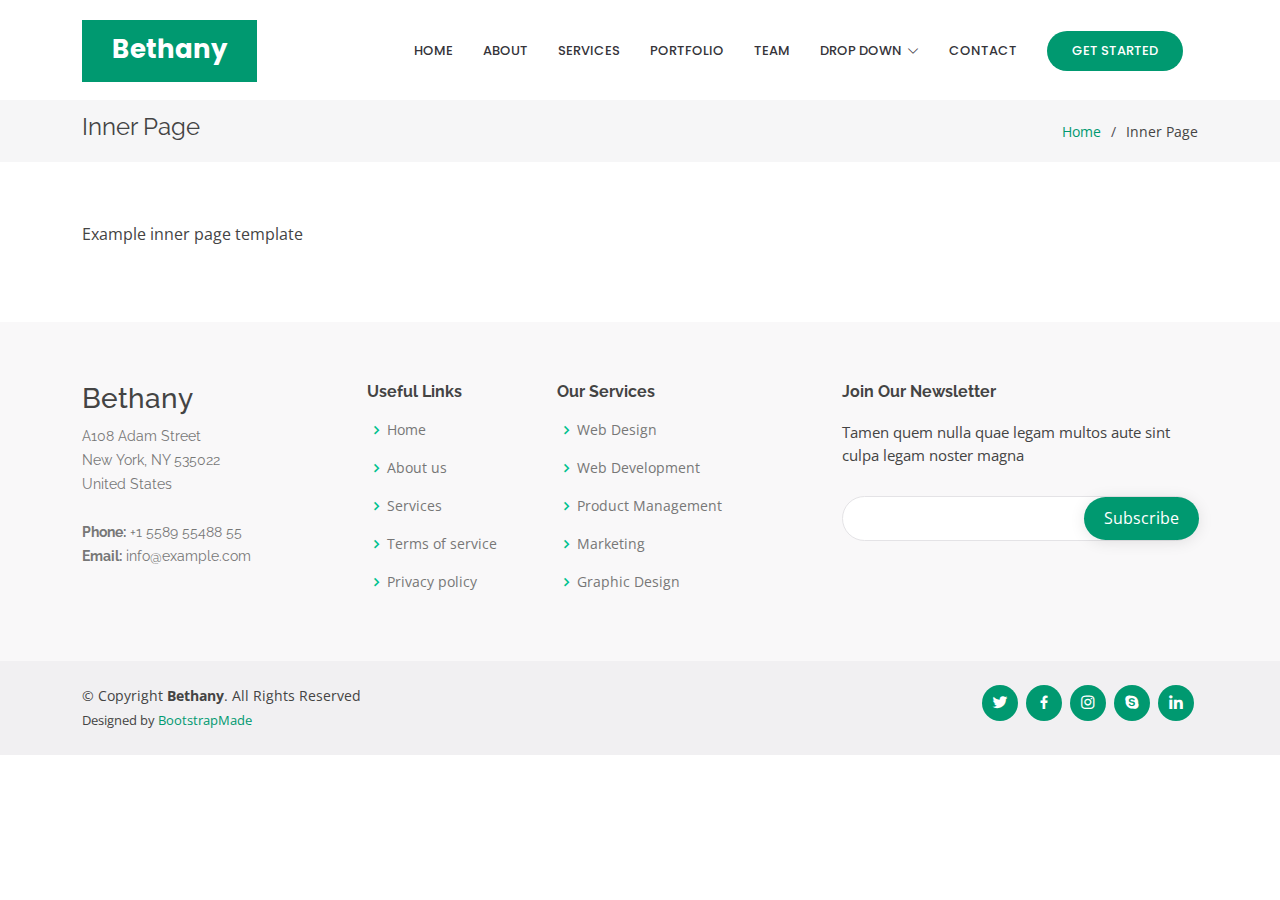
<file: btp_dys/inner-page.html>
<!DOCTYPE html>
<html lang="en">

<head>
  <meta charset="utf-8">
  <meta content="width=device-width, initial-scale=1.0" name="viewport">

  <title>Inner Page - Bethany Bootstrap Template</title>
  <meta content="" name="description">
  <meta content="" name="keywords">

  <!-- Favicons -->
  <link href="assets/img/favicon.png" rel="icon">
  <link href="assets/img/apple-touch-icon.png" rel="apple-touch-icon">

  <!-- Google Fonts -->
  <link href="https://fonts.googleapis.com/css?family=Open+Sans:300,300i,400,400i,600,600i,700,700i|Raleway:300,300i,400,400i,500,500i,600,600i,700,700i|Poppins:300,300i,400,400i,500,500i,600,600i,700,700i" rel="stylesheet">

  <!-- Vendor CSS Files -->
  <link href="assets/vendor/aos/aos.css" rel="stylesheet">
  <link href="assets/vendor/bootstrap/css/bootstrap.min.css" rel="stylesheet">
  <link href="assets/vendor/bootstrap-icons/bootstrap-icons.css" rel="stylesheet">
  <link href="assets/vendor/boxicons/css/boxicons.min.css" rel="stylesheet">
  <link href="assets/vendor/glightbox/css/glightbox.min.css" rel="stylesheet">
  <link href="assets/vendor/remixicon/remixicon.css" rel="stylesheet">
  <link href="assets/vendor/swiper/swiper-bundle.min.css" rel="stylesheet">

  <!-- Template Main CSS File -->
  <link href="assets/css/style.css" rel="stylesheet">

  <!-- =======================================================
  * Template Name: Bethany
  * Updated: Mar 13 2024 with Bootstrap v5.3.3
  * Template URL: https://bootstrapmade.com/bethany-free-onepage-bootstrap-theme/
  * Author: BootstrapMade.com
  * License: https://bootstrapmade.com/license/
  ======================================================== -->
</head>

<body>

  <!-- ======= Header ======= -->
  <header id="header" class="fixed-top d-flex align-items-center">
    <div class="container">
      <div class="header-container d-flex align-items-center justify-content-between">
        <div class="logo">
          <h1 class="text-light"><a href="index.html"><span>Bethany</span></a></h1>
          <!-- Uncomment below if you prefer to use an image logo -->
          <!-- <a href="index.html"><img src="assets/img/logo.png" alt="" class="img-fluid"></a>-->
        </div>

        <nav id="navbar" class="navbar">
          <ul>
            <li><a class="nav-link scrollto " href="#hero">Home</a></li>
            <li><a class="nav-link scrollto" href="#about">About</a></li>
            <li><a class="nav-link scrollto" href="#services">Services</a></li>
            <li><a class="nav-link scrollto " href="#portfolio">Portfolio</a></li>
            <li><a class="nav-link scrollto" href="#team">Team</a></li>
            <li class="dropdown"><a href="#"><span>Drop Down</span> <i class="bi bi-chevron-down"></i></a>
              <ul>
                <li><a href="#">Drop Down 1</a></li>
                <li class="dropdown"><a href="#"><span>Deep Drop Down</span> <i class="bi bi-chevron-right"></i></a>
                  <ul>
                    <li><a href="#">Deep Drop Down 1</a></li>
                    <li><a href="#">Deep Drop Down 2</a></li>
                    <li><a href="#">Deep Drop Down 3</a></li>
                    <li><a href="#">Deep Drop Down 4</a></li>
                    <li><a href="#">Deep Drop Down 5</a></li>
                  </ul>
                </li>
                <li><a href="#">Drop Down 2</a></li>
                <li><a href="#">Drop Down 3</a></li>
                <li><a href="#">Drop Down 4</a></li>
              </ul>
            </li>
            <li><a class="nav-link scrollto" href="#contact">Contact</a></li>
            <li><a class="getstarted scrollto" href="#about">Get Started</a></li>
          </ul>
          <i class="bi bi-list mobile-nav-toggle"></i>
        </nav><!-- .navbar -->

      </div><!-- End Header Container -->
    </div>
  </header><!-- End Header -->

  <main id="main">

    <!-- ======= Breadcrumbs ======= -->
    <section class="breadcrumbs">
      <div class="container">

        <div class="d-flex justify-content-between align-items-center">
          <h2>Inner Page</h2>
          <ol>
            <li><a href="index.html">Home</a></li>
            <li>Inner Page</li>
          </ol>
        </div>

      </div>
    </section><!-- End Breadcrumbs -->

    <section class="inner-page">
      <div class="container">
        <p>
          Example inner page template
        </p>
      </div>
    </section>

  </main><!-- End #main -->

  <!-- ======= Footer ======= -->
  <footer id="footer">

    <div class="footer-top">
      <div class="container">
        <div class="row">

          <div class="col-lg-3 col-md-6 footer-contact">
            <h3>Bethany</h3>
            <p>
              A108 Adam Street <br>
              New York, NY 535022<br>
              United States <br><br>
              <strong>Phone:</strong> +1 5589 55488 55<br>
              <strong>Email:</strong> info@example.com<br>
            </p>
          </div>

          <div class="col-lg-2 col-md-6 footer-links">
            <h4>Useful Links</h4>
            <ul>
              <li><i class="bx bx-chevron-right"></i> <a href="#">Home</a></li>
              <li><i class="bx bx-chevron-right"></i> <a href="#">About us</a></li>
              <li><i class="bx bx-chevron-right"></i> <a href="#">Services</a></li>
              <li><i class="bx bx-chevron-right"></i> <a href="#">Terms of service</a></li>
              <li><i class="bx bx-chevron-right"></i> <a href="#">Privacy policy</a></li>
            </ul>
          </div>

          <div class="col-lg-3 col-md-6 footer-links">
            <h4>Our Services</h4>
            <ul>
              <li><i class="bx bx-chevron-right"></i> <a href="#">Web Design</a></li>
              <li><i class="bx bx-chevron-right"></i> <a href="#">Web Development</a></li>
              <li><i class="bx bx-chevron-right"></i> <a href="#">Product Management</a></li>
              <li><i class="bx bx-chevron-right"></i> <a href="#">Marketing</a></li>
              <li><i class="bx bx-chevron-right"></i> <a href="#">Graphic Design</a></li>
            </ul>
          </div>

          <div class="col-lg-4 col-md-6 footer-newsletter">
            <h4>Join Our Newsletter</h4>
            <p>Tamen quem nulla quae legam multos aute sint culpa legam noster magna</p>
            <form action="" method="post">
              <input type="email" name="email"><input type="submit" value="Subscribe">
            </form>
          </div>

        </div>
      </div>
    </div>

    <div class="container d-md-flex py-4">

      <div class="me-md-auto text-center text-md-start">
        <div class="copyright">
          &copy; Copyright <strong><span>Bethany</span></strong>. All Rights Reserved
        </div>
        <div class="credits">
          <!-- All the links in the footer should remain intact. -->
          <!-- You can delete the links only if you purchased the pro version. -->
          <!-- Licensing information: https://bootstrapmade.com/license/ -->
          <!-- Purchase the pro version with working PHP/AJAX contact form: https://bootstrapmade.com/bethany-free-onepage-bootstrap-theme/ -->
          Designed by <a href="https://bootstrapmade.com/">BootstrapMade</a>
        </div>
      </div>
      <div class="social-links text-center text-md-right pt-3 pt-md-0">
        <a href="#" class="twitter"><i class="bx bxl-twitter"></i></a>
        <a href="#" class="facebook"><i class="bx bxl-facebook"></i></a>
        <a href="#" class="instagram"><i class="bx bxl-instagram"></i></a>
        <a href="#" class="google-plus"><i class="bx bxl-skype"></i></a>
        <a href="#" class="linkedin"><i class="bx bxl-linkedin"></i></a>
      </div>
    </div>
  </footer><!-- End Footer -->

  <a href="#" class="back-to-top d-flex align-items-center justify-content-center"><i class="bi bi-arrow-up-short"></i></a>

  <!-- Vendor JS Files -->
  <script src="assets/vendor/purecounter/purecounter_vanilla.js"></script>
  <script src="assets/vendor/aos/aos.js"></script>
  <script src="assets/vendor/bootstrap/js/bootstrap.bundle.min.js"></script>
  <script src="assets/vendor/glightbox/js/glightbox.min.js"></script>
  <script src="assets/vendor/isotope-layout/isotope.pkgd.min.js"></script>
  <script src="assets/vendor/swiper/swiper-bundle.min.js"></script>
  <script src="assets/vendor/php-email-form/validate.js"></script>

  <!-- Template Main JS File -->
  <script src="assets/js/main.js"></script>

</body>

</html>
</file>
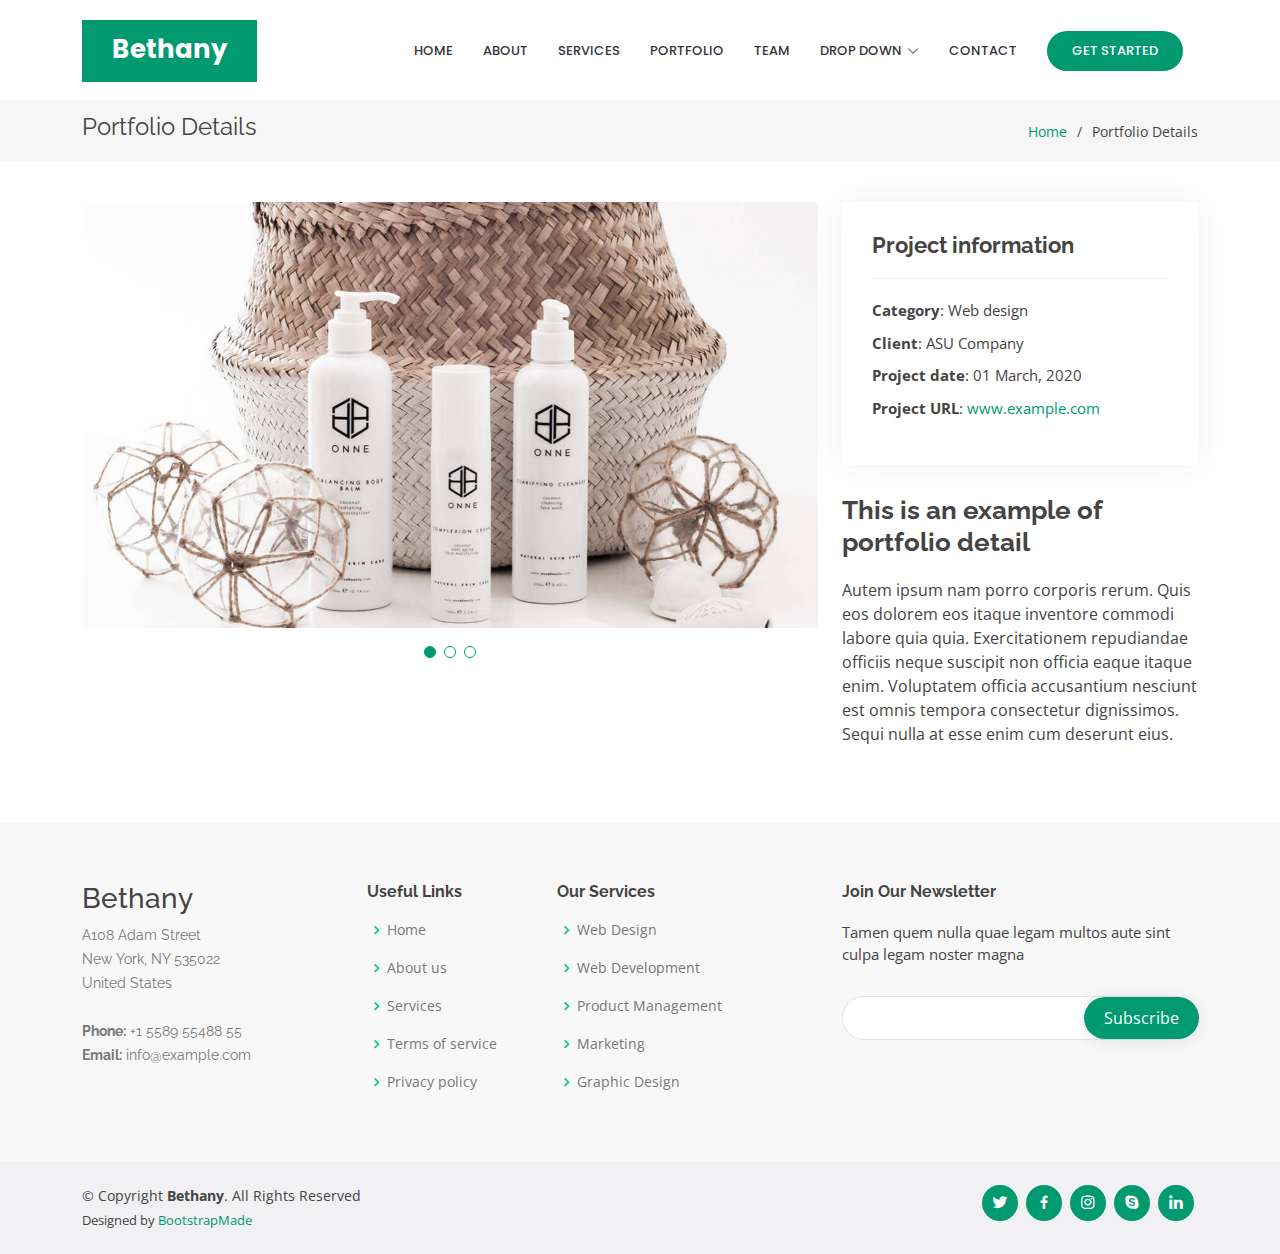
<file: btp_dys/portfolio-details.html>
<!DOCTYPE html>
<html lang="en">

<head>
  <meta charset="utf-8">
  <meta content="width=device-width, initial-scale=1.0" name="viewport">

  <title>Portfolio Details - Bethany Bootstrap Template</title>
  <meta content="" name="description">
  <meta content="" name="keywords">

  <!-- Favicons -->
  <link href="assets/img/favicon.png" rel="icon">
  <link href="assets/img/apple-touch-icon.png" rel="apple-touch-icon">

  <!-- Google Fonts -->
  <link href="https://fonts.googleapis.com/css?family=Open+Sans:300,300i,400,400i,600,600i,700,700i|Raleway:300,300i,400,400i,500,500i,600,600i,700,700i|Poppins:300,300i,400,400i,500,500i,600,600i,700,700i" rel="stylesheet">

  <!-- Vendor CSS Files -->
  <link href="assets/vendor/aos/aos.css" rel="stylesheet">
  <link href="assets/vendor/bootstrap/css/bootstrap.min.css" rel="stylesheet">
  <link href="assets/vendor/bootstrap-icons/bootstrap-icons.css" rel="stylesheet">
  <link href="assets/vendor/boxicons/css/boxicons.min.css" rel="stylesheet">
  <link href="assets/vendor/glightbox/css/glightbox.min.css" rel="stylesheet">
  <link href="assets/vendor/remixicon/remixicon.css" rel="stylesheet">
  <link href="assets/vendor/swiper/swiper-bundle.min.css" rel="stylesheet">

  <!-- Template Main CSS File -->
  <link href="assets/css/style.css" rel="stylesheet">

  <!-- =======================================================
  * Template Name: Bethany
  * Updated: Mar 13 2024 with Bootstrap v5.3.3
  * Template URL: https://bootstrapmade.com/bethany-free-onepage-bootstrap-theme/
  * Author: BootstrapMade.com
  * License: https://bootstrapmade.com/license/
  ======================================================== -->
</head>

<body>

  <!-- ======= Header ======= -->
  <header id="header" class="fixed-top d-flex align-items-center">
    <div class="container">
      <div class="header-container d-flex align-items-center justify-content-between">
        <div class="logo">
          <h1 class="text-light"><a href="index.html"><span>Bethany</span></a></h1>
          <!-- Uncomment below if you prefer to use an image logo -->
          <!-- <a href="index.html"><img src="assets/img/logo.png" alt="" class="img-fluid"></a>-->
        </div>

        <nav id="navbar" class="navbar">
          <ul>
            <li><a class="nav-link scrollto " href="#hero">Home</a></li>
            <li><a class="nav-link scrollto" href="#about">About</a></li>
            <li><a class="nav-link scrollto" href="#services">Services</a></li>
            <li><a class="nav-link scrollto " href="#portfolio">Portfolio</a></li>
            <li><a class="nav-link scrollto" href="#team">Team</a></li>
            <li class="dropdown"><a href="#"><span>Drop Down</span> <i class="bi bi-chevron-down"></i></a>
              <ul>
                <li><a href="#">Drop Down 1</a></li>
                <li class="dropdown"><a href="#"><span>Deep Drop Down</span> <i class="bi bi-chevron-right"></i></a>
                  <ul>
                    <li><a href="#">Deep Drop Down 1</a></li>
                    <li><a href="#">Deep Drop Down 2</a></li>
                    <li><a href="#">Deep Drop Down 3</a></li>
                    <li><a href="#">Deep Drop Down 4</a></li>
                    <li><a href="#">Deep Drop Down 5</a></li>
                  </ul>
                </li>
                <li><a href="#">Drop Down 2</a></li>
                <li><a href="#">Drop Down 3</a></li>
                <li><a href="#">Drop Down 4</a></li>
              </ul>
            </li>
            <li><a class="nav-link scrollto" href="#contact">Contact</a></li>
            <li><a class="getstarted scrollto" href="#about">Get Started</a></li>
          </ul>
          <i class="bi bi-list mobile-nav-toggle"></i>
        </nav><!-- .navbar -->

      </div><!-- End Header Container -->
    </div>
  </header><!-- End Header -->

  <main id="main">

    <!-- ======= Breadcrumbs ======= -->
    <section id="breadcrumbs" class="breadcrumbs">
      <div class="container">

        <div class="d-flex justify-content-between align-items-center">
          <h2>Portfolio Details</h2>
          <ol>
            <li><a href="index.html">Home</a></li>
            <li>Portfolio Details</li>
          </ol>
        </div>

      </div>
    </section><!-- End Breadcrumbs -->

    <!-- ======= Portfolio Details Section ======= -->
    <section id="portfolio-details" class="portfolio-details">
      <div class="container">

        <div class="row gy-4">

          <div class="col-lg-8">
            <div class="portfolio-details-slider swiper">
              <div class="swiper-wrapper align-items-center">

                <div class="swiper-slide">
                  <img src="assets/img/portfolio/portfolio-details-1.jpg" alt="">
                </div>

                <div class="swiper-slide">
                  <img src="assets/img/portfolio/portfolio-details-2.jpg" alt="">
                </div>

                <div class="swiper-slide">
                  <img src="assets/img/portfolio/portfolio-details-3.jpg" alt="">
                </div>

              </div>
              <div class="swiper-pagination"></div>
            </div>
          </div>

          <div class="col-lg-4">
            <div class="portfolio-info">
              <h3>Project information</h3>
              <ul>
                <li><strong>Category</strong>: Web design</li>
                <li><strong>Client</strong>: ASU Company</li>
                <li><strong>Project date</strong>: 01 March, 2020</li>
                <li><strong>Project URL</strong>: <a href="#">www.example.com</a></li>
              </ul>
            </div>
            <div class="portfolio-description">
              <h2>This is an example of portfolio detail</h2>
              <p>
                Autem ipsum nam porro corporis rerum. Quis eos dolorem eos itaque inventore commodi labore quia quia. Exercitationem repudiandae officiis neque suscipit non officia eaque itaque enim. Voluptatem officia accusantium nesciunt est omnis tempora consectetur dignissimos. Sequi nulla at esse enim cum deserunt eius.
              </p>
            </div>
          </div>

        </div>

      </div>
    </section><!-- End Portfolio Details Section -->

  </main><!-- End #main -->

  <!-- ======= Footer ======= -->
  <footer id="footer">

    <div class="footer-top">
      <div class="container">
        <div class="row">

          <div class="col-lg-3 col-md-6 footer-contact">
            <h3>Bethany</h3>
            <p>
              A108 Adam Street <br>
              New York, NY 535022<br>
              United States <br><br>
              <strong>Phone:</strong> +1 5589 55488 55<br>
              <strong>Email:</strong> info@example.com<br>
            </p>
          </div>

          <div class="col-lg-2 col-md-6 footer-links">
            <h4>Useful Links</h4>
            <ul>
              <li><i class="bx bx-chevron-right"></i> <a href="#">Home</a></li>
              <li><i class="bx bx-chevron-right"></i> <a href="#">About us</a></li>
              <li><i class="bx bx-chevron-right"></i> <a href="#">Services</a></li>
              <li><i class="bx bx-chevron-right"></i> <a href="#">Terms of service</a></li>
              <li><i class="bx bx-chevron-right"></i> <a href="#">Privacy policy</a></li>
            </ul>
          </div>

          <div class="col-lg-3 col-md-6 footer-links">
            <h4>Our Services</h4>
            <ul>
              <li><i class="bx bx-chevron-right"></i> <a href="#">Web Design</a></li>
              <li><i class="bx bx-chevron-right"></i> <a href="#">Web Development</a></li>
              <li><i class="bx bx-chevron-right"></i> <a href="#">Product Management</a></li>
              <li><i class="bx bx-chevron-right"></i> <a href="#">Marketing</a></li>
              <li><i class="bx bx-chevron-right"></i> <a href="#">Graphic Design</a></li>
            </ul>
          </div>

          <div class="col-lg-4 col-md-6 footer-newsletter">
            <h4>Join Our Newsletter</h4>
            <p>Tamen quem nulla quae legam multos aute sint culpa legam noster magna</p>
            <form action="" method="post">
              <input type="email" name="email"><input type="submit" value="Subscribe">
            </form>
          </div>

        </div>
      </div>
    </div>

    <div class="container d-md-flex py-4">

      <div class="me-md-auto text-center text-md-start">
        <div class="copyright">
          &copy; Copyright <strong><span>Bethany</span></strong>. All Rights Reserved
        </div>
        <div class="credits">
          <!-- All the links in the footer should remain intact. -->
          <!-- You can delete the links only if you purchased the pro version. -->
          <!-- Licensing information: https://bootstrapmade.com/license/ -->
          <!-- Purchase the pro version with working PHP/AJAX contact form: https://bootstrapmade.com/bethany-free-onepage-bootstrap-theme/ -->
          Designed by <a href="https://bootstrapmade.com/">BootstrapMade</a>
        </div>
      </div>
      <div class="social-links text-center text-md-right pt-3 pt-md-0">
        <a href="#" class="twitter"><i class="bx bxl-twitter"></i></a>
        <a href="#" class="facebook"><i class="bx bxl-facebook"></i></a>
        <a href="#" class="instagram"><i class="bx bxl-instagram"></i></a>
        <a href="#" class="google-plus"><i class="bx bxl-skype"></i></a>
        <a href="#" class="linkedin"><i class="bx bxl-linkedin"></i></a>
      </div>
    </div>
  </footer><!-- End Footer -->

  <a href="#" class="back-to-top d-flex align-items-center justify-content-center"><i class="bi bi-arrow-up-short"></i></a>

  <!-- Vendor JS Files -->
  <script src="assets/vendor/purecounter/purecounter_vanilla.js"></script>
  <script src="assets/vendor/aos/aos.js"></script>
  <script src="assets/vendor/bootstrap/js/bootstrap.bundle.min.js"></script>
  <script src="assets/vendor/glightbox/js/glightbox.min.js"></script>
  <script src="assets/vendor/isotope-layout/isotope.pkgd.min.js"></script>
  <script src="assets/vendor/swiper/swiper-bundle.min.js"></script>
  <script src="assets/vendor/php-email-form/validate.js"></script>

  <!-- Template Main JS File -->
  <script src="assets/js/main.js"></script>

</body>

</html>
</file>
<file: assets/vendor/venobox/venobox.css>
/* ------ venobox.css --------*/
.vbox-overlay *, .vbox-overlay *:before, .vbox-overlay *:after{
    -webkit-backface-visibility: hidden;
    -webkit-box-sizing:border-box;
    -moz-box-sizing:border-box;
    box-sizing:border-box;
}
.vbox-overlay * { 
    -webkit-backface-visibility: visible;
    backface-visibility: visible;
}
.vbox-overlay{
    display: -webkit-flex;
    display: flex;
    -webkit-flex-direction: column;
    flex-direction: column;
    -webkit-justify-content: center;
    justify-content: center;
    -webkit-align-items: center;
    align-items: center;
    position: fixed;
    left: 0;
    top: 0;
    bottom: 0;
    right: 0;
    z-index: 999999;
}

/* ----- navigation ----- */
.vbox-title{
    width: 100%;
    height: 40px;
    float: left;
    text-align: center;
    line-height: 28px;
    font-size: 12px;
    padding: 6px 50px;
    overflow: hidden;
    position: fixed;
    display: none;
    left: 0;
    z-index: 89;
}
.vbox-close{
    cursor: pointer;
    position: fixed;
    top: -1px;
    right: 0;
    width: 50px;
    height: 40px;
    padding: 6px;
    display: block;
    background-position:10px center;
    overflow: hidden;
    font-size: 24px;
    line-height: 1;
    text-align: center;
    z-index: 99;
}
.vbox-left{
    cursor: pointer;
    position: fixed;
    left: 0;
    height: 40px;
    overflow: hidden;
    line-height: 28px;
    font-size: 12px;
    z-index: 99;
    display: flex;
    align-items:center;
}
.vbox-num{
    display: inline-block;
    margin: 6px 0 6px 15px;
}
/* ----- Social share ----- */
.vbox-share{
    line-height: 28px;
    font-size: 12px;
    overflow: hidden;
    position: fixed;
    left: 0;
    z-index: 98;
    display: flex;
    align-items:center;
    justify-content: center;
    width: 100%;
    text-align: center;
}
.vbox-share svg{
    max-height: 28px;
    width: 28px;
    z-index: 10;
    margin-left: 12px;
    margin-top: 6px;
    margin-bottom: 6px;
    vertical-align: middle;
}


/* ----- navigation ARROWS ----- */
.vbox-next, .vbox-prev{
    position: fixed;
    top: 50%;
    margin-top: -15px;
    overflow: hidden;
    cursor: pointer;
    display: block;
    width: 45px;
    height: 45px;
    z-index: 99;
}
.vbox-next span, .vbox-prev span{
    position: relative;
    width: 20px;
    height: 20px;
    border: 2px solid transparent;
    border-top-color: #B6B6B6;
    border-right-color: #B6B6B6;
    text-indent: -100px;
    position: absolute;
    top: 8px;
    display: block;
}
.vbox-prev{
    left: 15px;
}
.vbox-next{
    right: 15px;
}
.vbox-prev span{
    left: 10px;
    -ms-transform: rotate(-135deg);
    -webkit-transform: rotate(-135deg);
    transform: rotate(-135deg);
}
.vbox-next span{
    -ms-transform: rotate(45deg);
    -webkit-transform: rotate(45deg);
    transform: rotate(45deg);
    right: 10px;
}
/* ------- inline window ------ */
.vbox-inline{
    width: 420px;
    height: 315px;
    height: 70vh;
    padding: 10px;
    background: #fff;
    margin: 0 auto;
    overflow: auto;
    text-align: left;
}
/* ------- Video & iFrames window ------ */
.venoframe{
    max-width: 100%;
    width: 100%;
    border: none;
    width: 100%;
    height: 260px;
    height: 70vh;
}
.venoframe.vbvid{
    height: 260px;
}
@media (min-width: 768px) {
    .venoframe, .vbox-inline{
        width: 90%;
        height: 360px;
        height: 70vh;
    }
    .venoframe.vbvid{
        width: 640px;
        height: 360px;
    }
}
@media (min-width: 992px) {
    .venoframe, .vbox-inline{
        max-width: 1200px;
        width: 80%;
        height: 540px;
        height: 70vh;
    }
    .venoframe.vbvid{
        width: 960px;
        height: 540px;
    }
}
/* 
Please do NOT edit this part! 
or at least read this note: http://i.imgur.com/7C0ws9e.gif
*/
.vbox-open{
    overflow: hidden;
}
.vbox-container{
    position: absolute;
    left: 0;
    right: 0;
    top: 0;
    bottom: 0;
    overflow-x: hidden;
    overflow-y: scroll;
    overflow-scrolling: touch;
    -webkit-overflow-scrolling: touch;
    z-index: 20;
    max-height: 100%;

}

.vbox-content{
    text-align: center;
    float: left;
    width: 100%;
    position: relative;
    overflow: hidden;
    padding: 20px 4%;
}
.vbox-container img{
    max-width: 100%;
    height: auto;
}
.vbox-figlio{
    box-shadow: 0 0 12px rgba(0,0,0,0.19), 0 6px 6px rgba(0,0,0,0.23);
    max-width: 100%;
    text-align: initial;
}
img.vbox-figlio{
    -webkit-user-select: none;
-khtml-user-select: none;
-moz-user-select: none;
-o-user-select: none;
user-select: none;
}
.vbox-content.swipe-left{
    margin-left: -200px !important;
}
.vbox-content.swipe-right{
    margin-left: 200px !important;
}
.vbox-animated{
    webkit-transition: margin 300ms ease-out;
    transition: margin 300ms ease-out;
}

/* ---------- preloader ----------
 * SPINKIT 
 * http://tobiasahlin.com/spinkit/
-------------------------------- */
.sk-double-bounce,.sk-rotating-plane{width:40px;height:40px;margin:40px auto}.sk-rotating-plane{background-color:#333;-webkit-animation:sk-rotatePlane 1.2s infinite ease-in-out;animation:sk-rotatePlane 1.2s infinite ease-in-out}@-webkit-keyframes sk-rotatePlane{0%{-webkit-transform:perspective(120px) rotateX(0) rotateY(0);transform:perspective(120px) rotateX(0) rotateY(0)}50%{-webkit-transform:perspective(120px) rotateX(-180.1deg) rotateY(0);transform:perspective(120px) rotateX(-180.1deg) rotateY(0)}100%{-webkit-transform:perspective(120px) rotateX(-180deg) rotateY(-179.9deg);transform:perspective(120px) rotateX(-180deg) rotateY(-179.9deg)}}@keyframes sk-rotatePlane{0%{-webkit-transform:perspective(120px) rotateX(0) rotateY(0);transform:perspective(120px) rotateX(0) rotateY(0)}50%{-webkit-transform:perspective(120px) rotateX(-180.1deg) rotateY(0);transform:perspective(120px) rotateX(-180.1deg) rotateY(0)}100%{-webkit-transform:perspective(120px) rotateX(-180deg) rotateY(-179.9deg);transform:perspective(120px) rotateX(-180deg) rotateY(-179.9deg)}}.sk-double-bounce{position:relative}.sk-double-bounce .sk-child{width:100%;height:100%;border-radius:50%;background-color:#333;opacity:.6;position:absolute;top:0;left:0;-webkit-animation:sk-doubleBounce 2s infinite ease-in-out;animation:sk-doubleBounce 2s infinite ease-in-out}.sk-chasing-dots .sk-child,.sk-spinner-pulse,.sk-three-bounce .sk-child{background-color:#333;border-radius:100%}.sk-double-bounce .sk-double-bounce2{-webkit-animation-delay:-1s;animation-delay:-1s}@-webkit-keyframes sk-doubleBounce{0%,100%{-webkit-transform:scale(0);transform:scale(0)}50%{-webkit-transform:scale(1);transform:scale(1)}}@keyframes sk-doubleBounce{0%,100%{-webkit-transform:scale(0);transform:scale(0)}50%{-webkit-transform:scale(1);transform:scale(1)}}.sk-wave{margin:40px auto;width:50px;height:40px;text-align:center;font-size:10px}.sk-wave .sk-rect{background-color:#333;height:100%;width:6px;display:inline-block;-webkit-animation:sk-waveStretchDelay 1.2s infinite ease-in-out;animation:sk-waveStretchDelay 1.2s infinite ease-in-out}.sk-wave .sk-rect1{-webkit-animation-delay:-1.2s;animation-delay:-1.2s}.sk-wave .sk-rect2{-webkit-animation-delay:-1.1s;animation-delay:-1.1s}.sk-wave .sk-rect3{-webkit-animation-delay:-1s;animation-delay:-1s}.sk-wave .sk-rect4{-webkit-animation-delay:-.9s;animation-delay:-.9s}.sk-wave .sk-rect5{-webkit-animation-delay:-.8s;animation-delay:-.8s}@-webkit-keyframes sk-waveStretchDelay{0%,100%,40%{-webkit-transform:scaleY(.4);transform:scaleY(.4)}20%{-webkit-transform:scaleY(1);transform:scaleY(1)}}@keyframes sk-waveStretchDelay{0%,100%,40%{-webkit-transform:scaleY(.4);transform:scaleY(.4)}20%{-webkit-transform:scaleY(1);transform:scaleY(1)}}.sk-wandering-cubes{margin:40px auto;width:40px;height:40px;position:relative}.sk-wandering-cubes .sk-cube{background-color:#333;width:10px;height:10px;position:absolute;top:0;left:0;-webkit-animation:sk-wanderingCube 1.8s ease-in-out -1.8s infinite both;animation:sk-wanderingCube 1.8s ease-in-out -1.8s infinite both}.sk-chasing-dots,.sk-spinner-pulse{width:40px;height:40px;margin:40px auto}.sk-wandering-cubes .sk-cube2{-webkit-animation-delay:-.9s;animation-delay:-.9s}@-webkit-keyframes sk-wanderingCube{0%{-webkit-transform:rotate(0);transform:rotate(0)}25%{-webkit-transform:translateX(30px) rotate(-90deg) scale(.5);transform:translateX(30px) rotate(-90deg) scale(.5)}50%{-webkit-transform:translateX(30px) translateY(30px) rotate(-179deg);transform:translateX(30px) translateY(30px) rotate(-179deg)}50.1%{-webkit-transform:translateX(30px) translateY(30px) rotate(-180deg);transform:translateX(30px) translateY(30px) rotate(-180deg)}75%{-webkit-transform:translateX(0) translateY(30px) rotate(-270deg) scale(.5);transform:translateX(0) translateY(30px) rotate(-270deg) scale(.5)}100%{-webkit-transform:rotate(-360deg);transform:rotate(-360deg)}}@keyframes sk-wanderingCube{0%{-webkit-transform:rotate(0);transform:rotate(0)}25%{-webkit-transform:translateX(30px) rotate(-90deg) scale(.5);transform:translateX(30px) rotate(-90deg) scale(.5)}50%{-webkit-transform:translateX(30px) translateY(30px) rotate(-179deg);transform:translateX(30px) translateY(30px) rotate(-179deg)}50.1%{-webkit-transform:translateX(30px) translateY(30px) rotate(-180deg);transform:translateX(30px) translateY(30px) rotate(-180deg)}75%{-webkit-transform:translateX(0) translateY(30px) rotate(-270deg) scale(.5);transform:translateX(0) translateY(30px) rotate(-270deg) scale(.5)}100%{-webkit-transform:rotate(-360deg);transform:rotate(-360deg)}}.sk-spinner-pulse{-webkit-animation:sk-pulseScaleOut 1s infinite ease-in-out;animation:sk-pulseScaleOut 1s infinite ease-in-out}@-webkit-keyframes sk-pulseScaleOut{0%{-webkit-transform:scale(0);transform:scale(0)}100%{-webkit-transform:scale(1);transform:scale(1);opacity:0}}@keyframes sk-pulseScaleOut{0%{-webkit-transform:scale(0);transform:scale(0)}100%{-webkit-transform:scale(1);transform:scale(1);opacity:0}}.sk-chasing-dots{position:relative;text-align:center;-webkit-animation:sk-chasingDotsRotate 2s infinite linear;animation:sk-chasingDotsRotate 2s infinite linear}.sk-chasing-dots .sk-child{width:60%;height:60%;display:inline-block;position:absolute;top:0;-webkit-animation:sk-chasingDotsBounce 2s infinite ease-in-out;animation:sk-chasingDotsBounce 2s infinite ease-in-out}.sk-chasing-dots .sk-dot2{top:auto;bottom:0;-webkit-animation-delay:-1s;animation-delay:-1s}@-webkit-keyframes sk-chasingDotsRotate{100%{-webkit-transform:rotate(360deg);transform:rotate(360deg)}}@keyframes sk-chasingDotsRotate{100%{-webkit-transform:rotate(360deg);transform:rotate(360deg)}}@-webkit-keyframes sk-chasingDotsBounce{0%,100%{-webkit-transform:scale(0);transform:scale(0)}50%{-webkit-transform:scale(1);transform:scale(1)}}@keyframes sk-chasingDotsBounce{0%,100%{-webkit-transform:scale(0);transform:scale(0)}50%{-webkit-transform:scale(1);transform:scale(1)}}.sk-three-bounce{margin:40px auto;width:80px;text-align:center}.sk-three-bounce .sk-child{width:20px;height:20px;display:inline-block;-webkit-animation:sk-three-bounce 1.4s ease-in-out 0s infinite both;animation:sk-three-bounce 1.4s ease-in-out 0s infinite both}.sk-circle .sk-child:before,.sk-fading-circle .sk-circle:before{display:block;border-radius:100%;content:'';background-color:#333}.sk-three-bounce .sk-bounce1{-webkit-animation-delay:-.32s;animation-delay:-.32s}.sk-three-bounce .sk-bounce2{-webkit-animation-delay:-.16s;animation-delay:-.16s}@-webkit-keyframes sk-three-bounce{0%,100%,80%{-webkit-transform:scale(0);transform:scale(0)}40%{-webkit-transform:scale(1);transform:scale(1)}}@keyframes sk-three-bounce{0%,100%,80%{-webkit-transform:scale(0);transform:scale(0)}40%{-webkit-transform:scale(1);transform:scale(1)}}.sk-circle{margin:40px auto;width:40px;height:40px;position:relative}.sk-circle .sk-child{width:100%;height:100%;position:absolute;left:0;top:0}.sk-circle .sk-child:before{margin:0 auto;width:15%;height:15%;-webkit-animation:sk-circleBounceDelay 1.2s infinite ease-in-out both;animation:sk-circleBounceDelay 1.2s infinite ease-in-out both}.sk-circle .sk-circle2{-webkit-transform:rotate(30deg);-ms-transform:rotate(30deg);transform:rotate(30deg)}.sk-circle .sk-circle3{-webkit-transform:rotate(60deg);-ms-transform:rotate(60deg);transform:rotate(60deg)}.sk-circle .sk-circle4{-webkit-transform:rotate(90deg);-ms-transform:rotate(90deg);transform:rotate(90deg)}.sk-circle .sk-circle5{-webkit-transform:rotate(120deg);-ms-transform:rotate(120deg);transform:rotate(120deg)}.sk-circle .sk-circle6{-webkit-transform:rotate(150deg);-ms-transform:rotate(150deg);transform:rotate(150deg)}.sk-circle .sk-circle7{-webkit-transform:rotate(180deg);-ms-transform:rotate(180deg);transform:rotate(180deg)}.sk-circle .sk-circle8{-webkit-transform:rotate(210deg);-ms-transform:rotate(210deg);transform:rotate(210deg)}.sk-circle .sk-circle9{-webkit-transform:rotate(240deg);-ms-transform:rotate(240deg);transform:rotate(240deg)}.sk-circle .sk-circle10{-webkit-transform:rotate(270deg);-ms-transform:rotate(270deg);transform:rotate(270deg)}.sk-circle .sk-circle11{-webkit-transform:rotate(300deg);-ms-transform:rotate(300deg);transform:rotate(300deg)}.sk-circle .sk-circle12{-webkit-transform:rotate(330deg);-ms-transform:rotate(330deg);transform:rotate(330deg)}.sk-circle .sk-circle2:before{-webkit-animation-delay:-1.1s;animation-delay:-1.1s}.sk-circle .sk-circle3:before{-webkit-animation-delay:-1s;animation-delay:-1s}.sk-circle .sk-circle4:before{-webkit-animation-delay:-.9s;animation-delay:-.9s}.sk-circle .sk-circle5:before{-webkit-animation-delay:-.8s;animation-delay:-.8s}.sk-circle .sk-circle6:before{-webkit-animation-delay:-.7s;animation-delay:-.7s}.sk-circle .sk-circle7:before{-webkit-animation-delay:-.6s;animation-delay:-.6s}.sk-circle .sk-circle8:before{-webkit-animation-delay:-.5s;animation-delay:-.5s}.sk-circle .sk-circle9:before{-webkit-animation-delay:-.4s;animation-delay:-.4s}.sk-circle .sk-circle10:before{-webkit-animation-delay:-.3s;animation-delay:-.3s}.sk-circle .sk-circle11:before{-webkit-animation-delay:-.2s;animation-delay:-.2s}.sk-circle .sk-circle12:before{-webkit-animation-delay:-.1s;animation-delay:-.1s}@-webkit-keyframes sk-circleBounceDelay{0%,100%,80%{-webkit-transform:scale(0);transform:scale(0)}40%{-webkit-transform:scale(1);transform:scale(1)}}@keyframes sk-circleBounceDelay{0%,100%,80%{-webkit-transform:scale(0);transform:scale(0)}40%{-webkit-transform:scale(1);transform:scale(1)}}.sk-cube-grid{width:40px;height:40px;margin:40px auto}.sk-cube-grid .sk-cube{width:33.33%;height:33.33%;background-color:#333;float:left;-webkit-animation:sk-cubeGridScaleDelay 1.3s infinite ease-in-out;animation:sk-cubeGridScaleDelay 1.3s infinite ease-in-out}.sk-cube-grid .sk-cube1{-webkit-animation-delay:.2s;animation-delay:.2s}.sk-cube-grid .sk-cube2{-webkit-animation-delay:.3s;animation-delay:.3s}.sk-cube-grid .sk-cube3{-webkit-animation-delay:.4s;animation-delay:.4s}.sk-cube-grid .sk-cube4{-webkit-animation-delay:.1s;animation-delay:.1s}.sk-cube-grid .sk-cube5{-webkit-animation-delay:.2s;animation-delay:.2s}.sk-cube-grid .sk-cube6{-webkit-animation-delay:.3s;animation-delay:.3s}.sk-cube-grid .sk-cube7{-webkit-animation-delay:0ms;animation-delay:0ms}.sk-cube-grid .sk-cube8{-webkit-animation-delay:.1s;animation-delay:.1s}.sk-cube-grid .sk-cube9{-webkit-animation-delay:.2s;animation-delay:.2s}@-webkit-keyframes sk-cubeGridScaleDelay{0%,100%,70%{-webkit-transform:scale3D(1,1,1);transform:scale3D(1,1,1)}35%{-webkit-transform:scale3D(0,0,1);transform:scale3D(0,0,1)}}@keyframes sk-cubeGridScaleDelay{0%,100%,70%{-webkit-transform:scale3D(1,1,1);transform:scale3D(1,1,1)}35%{-webkit-transform:scale3D(0,0,1);transform:scale3D(0,0,1)}}.sk-fading-circle{margin:40px auto;width:40px;height:40px;position:relative}.sk-fading-circle .sk-circle{width:100%;height:100%;position:absolute;left:0;top:0}.sk-fading-circle .sk-circle:before{margin:0 auto;width:15%;height:15%;-webkit-animation:sk-circleFadeDelay 1.2s infinite ease-in-out both;animation:sk-circleFadeDelay 1.2s infinite ease-in-out both}.sk-fading-circle .sk-circle2{-webkit-transform:rotate(30deg);-ms-transform:rotate(30deg);transform:rotate(30deg)}.sk-fading-circle .sk-circle3{-webkit-transform:rotate(60deg);-ms-transform:rotate(60deg);transform:rotate(60deg)}.sk-fading-circle .sk-circle4{-webkit-transform:rotate(90deg);-ms-transform:rotate(90deg);transform:rotate(90deg)}.sk-fading-circle .sk-circle5{-webkit-transform:rotate(120deg);-ms-transform:rotate(120deg);transform:rotate(120deg)}.sk-fading-circle .sk-circle6{-webkit-transform:rotate(150deg);-ms-transform:rotate(150deg);transform:rotate(150deg)}.sk-fading-circle .sk-circle7{-webkit-transform:rotate(180deg);-ms-transform:rotate(180deg);transform:rotate(180deg)}.sk-fading-circle .sk-circle8{-webkit-transform:rotate(210deg);-ms-transform:rotate(210deg);transform:rotate(210deg)}.sk-fading-circle .sk-circle9{-webkit-transform:rotate(240deg);-ms-transform:rotate(240deg);transform:rotate(240deg)}.sk-fading-circle .sk-circle10{-webkit-transform:rotate(270deg);-ms-transform:rotate(270deg);transform:rotate(270deg)}.sk-fading-circle .sk-circle11{-webkit-transform:rotate(300deg);-ms-transform:rotate(300deg);transform:rotate(300deg)}.sk-fading-circle .sk-circle12{-webkit-transform:rotate(330deg);-ms-transform:rotate(330deg);transform:rotate(330deg)}.sk-fading-circle .sk-circle2:before{-webkit-animation-delay:-1.1s;animation-delay:-1.1s}.sk-fading-circle .sk-circle3:before{-webkit-animation-delay:-1s;animation-delay:-1s}.sk-fading-circle .sk-circle4:before{-webkit-animation-delay:-.9s;animation-delay:-.9s}.sk-fading-circle .sk-circle5:before{-webkit-animation-delay:-.8s;animation-delay:-.8s}.sk-fading-circle .sk-circle6:before{-webkit-animation-delay:-.7s;animation-delay:-.7s}.sk-fading-circle .sk-circle7:before{-webkit-animation-delay:-.6s;animation-delay:-.6s}.sk-fading-circle .sk-circle8:before{-webkit-animation-delay:-.5s;animation-delay:-.5s}.sk-fading-circle .sk-circle9:before{-webkit-animation-delay:-.4s;animation-delay:-.4s}.sk-fading-circle .sk-circle10:before{-webkit-animation-delay:-.3s;animation-delay:-.3s}.sk-fading-circle .sk-circle11:before{-webkit-animation-delay:-.2s;animation-delay:-.2s}.sk-fading-circle .sk-circle12:before{-webkit-animation-delay:-.1s;animation-delay:-.1s}@-webkit-keyframes sk-circleFadeDelay{0%,100%,39%{opacity:0}40%{opacity:1}}@keyframes sk-circleFadeDelay{0%,100%,39%{opacity:0}40%{opacity:1}}.sk-folding-cube{margin:40px auto;width:40px;height:40px;position:relative;-webkit-transform:rotateZ(45deg);transform:rotateZ(45deg)}.sk-folding-cube .sk-cube{float:left;width:50%;height:50%;position:relative;-webkit-transform:scale(1.1);-ms-transform:scale(1.1);transform:scale(1.1)}.sk-folding-cube .sk-cube:before{content:'';position:absolute;top:0;left:0;width:100%;height:100%;background-color:#333;-webkit-animation:sk-foldCubeAngle 2.4s infinite linear both;animation:sk-foldCubeAngle 2.4s infinite linear both;-webkit-transform-origin:100% 100%;-ms-transform-origin:100% 100%;transform-origin:100% 100%}.sk-folding-cube .sk-cube2{-webkit-transform:scale(1.1) rotateZ(90deg);transform:scale(1.1) rotateZ(90deg)}.sk-folding-cube .sk-cube3{-webkit-transform:scale(1.1) rotateZ(180deg);transform:scale(1.1) rotateZ(180deg)}.sk-folding-cube .sk-cube4{-webkit-transform:scale(1.1) rotateZ(270deg);transform:scale(1.1) rotateZ(270deg)}.sk-folding-cube .sk-cube2:before{-webkit-animation-delay:.3s;animation-delay:.3s}.sk-folding-cube .sk-cube3:before{-webkit-animation-delay:.6s;animation-delay:.6s}.sk-folding-cube .sk-cube4:before{-webkit-animation-delay:.9s;animation-delay:.9s}@-webkit-keyframes sk-foldCubeAngle{0%,10%{-webkit-transform:perspective(140px) rotateX(-180deg);transform:perspective(140px) rotateX(-180deg);opacity:0}25%,75%{-webkit-transform:perspective(140px) rotateX(0);transform:perspective(140px) rotateX(0);opacity:1}100%,90%{-webkit-transform:perspective(140px) rotateY(180deg);transform:perspective(140px) rotateY(180deg);opacity:0}}@keyframes sk-foldCubeAngle{0%,10%{-webkit-transform:perspective(140px) rotateX(-180deg);transform:perspective(140px) rotateX(-180deg);opacity:0}25%,75%{-webkit-transform:perspective(140px) rotateX(0);transform:perspective(140px) rotateX(0);opacity:1}100%,90%{-webkit-transform:perspective(140px) rotateY(180deg);transform:perspective(140px) rotateY(180deg);opacity:0}}
</file>
<file: btp_dys/assets/css/style.css>
/**
* Template Name: Bethany
* Updated: Mar 13 2024 with Bootstrap v5.3.3
* Template URL: https://bootstrapmade.com/bethany-free-onepage-bootstrap-theme/
* Author: BootstrapMade.com
* License: https://bootstrapmade.com/license/
*/

/*--------------------------------------------------------------
# General
--------------------------------------------------------------*/
body {
  font-family: "Open Sans", sans-serif;
  color: #444444;
}

a {
  color: #009970;
  text-decoration: none;
}

a:hover {
  color: #00cc95;
  text-decoration: none;
}

h1,
h2,
h3,
h4,
h5,
h6 {
  font-family: "Raleway", sans-serif;
}

/*--------------------------------------------------------------
# Back to top button
--------------------------------------------------------------*/
.back-to-top {
  position: fixed;
  visibility: hidden;
  opacity: 0;
  right: 15px;
  bottom: 15px;
  z-index: 996;
  background: #009970;
  width: 40px;
  height: 40px;
  border-radius: 50px;
  transition: all 0.4s;
}

.back-to-top i {
  font-size: 28px;
  color: #fff;
  line-height: 0;
}

.back-to-top:hover {
  background: #00c28e;
  color: #fff;
}

.back-to-top.active {
  visibility: visible;
  opacity: 1;
}

/*--------------------------------------------------------------
# Disable AOS delay on mobile
--------------------------------------------------------------*/
@media screen and (max-width: 768px) {
  [data-aos-delay] {
    transition-delay: 0 !important;
  }
}

/*--------------------------------------------------------------
# Header
--------------------------------------------------------------*/
#header {
  transition: all 0.5s;
  z-index: 997;
  transition: all 0.5s;
  top: 20px;
}

#header .header-container {
  background: #fff;
}

#header.header-scrolled {
  background: #fff;
  box-shadow: 0px 2px 15px rgba(0, 0, 0, 0.1);
  top: 0;
}

#header .logo {
  overflow: hidden;
  padding: 16px 30px 12px 30px;
  background: #009970;
}

#header .logo h1 {
  font-size: 26px;
  padding: 0;
  line-height: 1;
  font-weight: 700;
  font-family: "Poppins", sans-serif;
}

#header .logo h1 a,
#header .logo h1 a:hover {
  color: #fff;
  text-decoration: none;
}

#header .logo img {
  padding: 0;
  margin: 0;
  max-height: 40px;
}

@media (max-width: 992px) {
  #header {
    box-shadow: 0px 2px 15px rgba(0, 0, 0, 0.1);
    top: 0;
    background: #009970;
  }

  #header.header-scrolled,
  #header .header-container {
    background: #009970;
  }

  #header .logo {
    padding-left: 0;
  }

  #header .logo h1 {
    font-size: 24px;
  }
}

/*--------------------------------------------------------------
# Navigation Menu
--------------------------------------------------------------*/
/**
* Desktop Navigation 
*/
.navbar {
  padding: 0;
}

.navbar ul {
  margin: 0;
  padding: 0;
  display: flex;
  list-style: none;
  align-items: center;
}

.navbar li {
  position: relative;
}

.navbar a,
.navbar a:focus {
  display: flex;
  align-items: center;
  justify-content: space-between;
  padding: 10px 0 10px 30px;
  color: #36343a;
  transition: 0.3s;
  font-size: 13px;
  font-weight: 500;
  text-transform: uppercase;
  font-family: "Poppins", sans-serif;
  white-space: nowrap;
  transition: 0.3s;
}

.navbar a i,
.navbar a:focus i {
  font-size: 12px;
  line-height: 0;
  margin-left: 5px;
}

.navbar a:hover,
.navbar .active,
.navbar .active:focus,
.navbar li:hover>a {
  color: #009970;
}

.navbar .getstarted,
.navbar .getstarted:focus {
  background: #009970;
  padding: 10px 25px;
  margin-left: 30px;
  margin-right: 15px;
  border-radius: 50px;
  color: #fff;
}

.navbar .getstarted:hover,
.navbar .getstarted:focus:hover {
  color: #fff;
  background: #00b383;
}

.navbar .dropdown ul {
  display: block;
  position: absolute;
  left: 14px;
  top: calc(100% + 30px);
  margin: 0;
  padding: 10px 0;
  z-index: 99;
  opacity: 0;
  visibility: hidden;
  background: #fff;
  box-shadow: 0px 0px 30px rgba(127, 137, 161, 0.25);
  transition: 0.3s;
}

.navbar .dropdown ul li {
  min-width: 200px;
}

.navbar .dropdown ul a {
  padding: 10px 20px;
  text-transform: none;
  font-weight: 500;
}

.navbar .dropdown ul a i {
  font-size: 12px;
}

.navbar .dropdown ul a:hover,
.navbar .dropdown ul .active:hover,
.navbar .dropdown ul li:hover>a {
  color: #009970;
}

.navbar .dropdown:hover>ul {
  opacity: 1;
  top: 100%;
  visibility: visible;
}

.navbar .dropdown .dropdown ul {
  top: 0;
  left: calc(100% - 30px);
  visibility: hidden;
}

.navbar .dropdown .dropdown:hover>ul {
  opacity: 1;
  top: 0;
  left: 100%;
  visibility: visible;
}

@media (max-width: 1366px) {
  .navbar .dropdown .dropdown ul {
    left: -90%;
  }

  .navbar .dropdown .dropdown:hover>ul {
    left: -100%;
  }
}

/**
* Mobile Navigation 
*/
.mobile-nav-toggle {
  color: #fff;
  font-size: 28px;
  cursor: pointer;
  display: none;
  line-height: 0;
  transition: 0.5s;
}

@media (max-width: 991px) {
  .mobile-nav-toggle {
    display: block;
  }

  .navbar ul {
    display: none;
  }
}

.navbar-mobile {
  position: fixed;
  overflow: hidden;
  top: 0;
  right: 0;
  left: 0;
  bottom: 0;
  background: rgba(29, 28, 31, 0.9);
  transition: 0.3s;
  z-index: 999;
}

.navbar-mobile .mobile-nav-toggle {
  position: absolute;
  top: 15px;
  right: 15px;
}

.navbar-mobile ul {
  display: block;
  position: absolute;
  top: 55px;
  right: 15px;
  bottom: 15px;
  left: 15px;
  padding: 10px 0;
  background-color: #fff;
  overflow-y: auto;
  transition: 0.3s;
}

.navbar-mobile a,
.navbar-mobile a:focus {
  padding: 10px 20px;
  font-size: 15px;
  color: #36343a;
}

.navbar-mobile a:hover,
.navbar-mobile .active,
.navbar-mobile li:hover>a {
  color: #009970;
}

.navbar-mobile .getstarted,
.navbar-mobile .getstarted:focus {
  margin: 15px;
}

.navbar-mobile .dropdown ul {
  position: static;
  display: none;
  margin: 10px 20px;
  padding: 10px 0;
  z-index: 99;
  opacity: 1;
  visibility: visible;
  background: #fff;
  box-shadow: 0px 0px 30px rgba(127, 137, 161, 0.25);
}

.navbar-mobile .dropdown ul li {
  min-width: 200px;
}

.navbar-mobile .dropdown ul a {
  padding: 10px 20px;
}

.navbar-mobile .dropdown ul a i {
  font-size: 12px;
}

.navbar-mobile .dropdown ul a:hover,
.navbar-mobile .dropdown ul .active:hover,
.navbar-mobile .dropdown ul li:hover>a {
  color: #009970;
}

.navbar-mobile .dropdown>.dropdown-active {
  display: block;
}

/*--------------------------------------------------------------
# Hero Section
--------------------------------------------------------------*/
#hero {
  width: 100%;
  height: 80vh;
  background: url("../img/hero-bg.jpg") center center;
  background-size: cover;
  position: relative;
}

#hero .container {
  padding-top: 80px;
}

#hero:before {
  content: "";
  background: rgba(0, 0, 0, 0.6);
  position: absolute;
  bottom: 0;
  top: 0;
  left: 0;
  right: 0;
}

#hero h1 {
  margin: 0 0 10px 0;
  font-size: 48px;
  font-weight: 700;
  line-height: 56px;
  color: #fff;
}

#hero h2 {
  color: #eee;
  margin-bottom: 40px;
  font-size: 15px;
  font-weight: 500;
  font-family: "Open Sans", sans-serif;
  letter-spacing: 0.5px;
  text-transform: uppercase;
}

#hero .btn-get-started {
  font-family: "Poppins", sans-serif;
  text-transform: uppercase;
  font-weight: 500;
  font-size: 14px;
  letter-spacing: 1px;
  display: inline-block;
  padding: 8px 28px;
  border-radius: 50px;
  transition: 0.5s;
  margin: 10px;
  border: 2px solid #fff;
  color: #fff;
}

#hero .btn-get-started:hover {
  background: #009970;
  border: 2px solid #009970;
}

@media (min-width: 1024px) {
  #hero {
    background-attachment: fixed;
  }
}

@media (max-width: 768px) {
  #hero {
    height: 100vh;
  }

  #hero .container {
    padding-top: 60px;
  }

  #hero h1 {
    font-size: 32px;
    line-height: 36px;
  }
}

/*--------------------------------------------------------------
# Sections General
--------------------------------------------------------------*/
section {
  padding: 60px 0;
  overflow: hidden;
}

.section-bg {
  background-color: #f6f6f7;
}

.section-title {
  padding-bottom: 30px;
}

.section-title h2 {
  font-size: 32px;
  font-weight: bold;
  text-transform: uppercase;
  margin-bottom: 20px;
  padding-bottom: 20px;
  position: relative;
}

.section-title h2::after {
  content: "";
  position: absolute;
  display: block;
  width: 50px;
  height: 3px;
  background: #009970;
  bottom: 0;
  left: 0;
}

.section-title p {
  margin-bottom: 0;
}

/*--------------------------------------------------------------
# Clients
--------------------------------------------------------------*/
.clients {
  background: #f6f6f7;
  text-align: center;
  padding: 5px 0;
}

.clients img {
  width: 40%;
  filter: grayscale(100);
  transition: all 0.4s ease-in-out;
  display: inline-block;
  padding: 15px 0;
}

.clients img:hover {
  filter: none;
  transform: scale(1.1);
}

/*--------------------------------------------------------------
# About
--------------------------------------------------------------*/
.about .content h2 {
  font-weight: 700;
  font-size: 48px;
  line-height: 60px;
  margin-bottom: 20px;
  text-transform: uppercase;
}

.about .content h3 {
  font-weight: 500;
  line-height: 32px;
  font-size: 24px;
}

.about .content ul {
  list-style: none;
  padding: 0;
}

.about .content ul li {
  padding: 10px 0 0 28px;
  position: relative;
}

.about .content ul i {
  left: 0;
  top: 7px;
  position: absolute;
  font-size: 20px;
  color: #009970;
}

.about .content p:last-child {
  margin-bottom: 0;
}

/*--------------------------------------------------------------
# Counts
--------------------------------------------------------------*/
.counts {
  background: #009970;
  padding: 40px 0 20px 0;
  color: #fff;
}

.counts .counters span {
  font-size: 36px;
  display: block;
  font-weight: 700;
}

.counts .counters p {
  padding: 0;
  margin: 0 0 20px 0;
  font-family: "Raleway", sans-serif;
  font-size: 15px;
  font-weight: 500;
}

/*--------------------------------------------------------------
# Why Us
--------------------------------------------------------------*/
.why-us .content {
  padding: 30px;
  background: #009970;
  border-radius: 4px;
  color: #fff;
}

.why-us .content h3 {
  font-weight: 700;
  font-size: 34px;
  margin-bottom: 30px;
}

.why-us .content p {
  margin-bottom: 30px;
}

.why-us .content .more-btn {
  display: inline-block;
  background: rgba(255, 255, 255, 0.1);
  padding: 6px 30px 8px 30px;
  color: #fff;
  border-radius: 50px;
  transition: all ease-in-out 0.4s;
}

.why-us .content .more-btn i {
  font-size: 14px;
}

.why-us .content .more-btn:hover {
  color: #009970;
  background: #fff;
}

.why-us .icon-boxes .icon-box {
  text-align: center;
  border-radius: 10px;
  background: #fff;
  box-shadow: 0px 2px 15px rgba(0, 0, 0, 0.1);
  padding: 40px 30px;
  width: 100%;
  transition: 0.3s;
}

.why-us .icon-boxes .icon-box i {
  font-size: 40px;
  color: #009970;
  margin-bottom: 30px;
}

.why-us .icon-boxes .icon-box h4 {
  font-size: 20px;
  font-weight: 700;
  margin: 0 0 30px 0;
}

.why-us .icon-boxes .icon-box p {
  font-size: 15px;
  color: #848484;
}

.why-us .icon-boxes .icon-box:hover {
  box-shadow: 0px 5px 25px rgba(0, 0, 0, 0.15);
}

/*--------------------------------------------------------------
# Cta
--------------------------------------------------------------*/
.cta {
  background: linear-gradient(rgba(2, 2, 2, 0.7), rgba(0, 0, 0, 0.7)), url("../img/cta-bg.jpg") fixed center center;
  background-size: cover;
  padding: 60px 0;
}

.cta h3 {
  color: #fff;
  font-size: 28px;
  font-weight: 700;
}

.cta p {
  color: #fff;
}

.cta .cta-btn {
  font-family: "Raleway", sans-serif;
  text-transform: uppercase;
  font-weight: 600;
  font-size: 15px;
  letter-spacing: 1px;
  display: inline-block;
  padding: 8px 28px;
  border-radius: 25px;
  transition: 0.5s;
  margin-top: 10px;
  border: 2px solid #fff;
  color: #fff;
}

.cta .cta-btn:hover {
  background: #009970;
  border: 2px solid #009970;
}

/*--------------------------------------------------------------
# Services
--------------------------------------------------------------*/
.services .icon-box {
  text-align: center;
  padding: 40px 20px;
  transition: all ease-in-out 0.3s;
  background: #fff;
}

.services .icon-box .icon {
  margin: 0 auto;
  width: 64px;
  height: 64px;
  border-radius: 50px;
  border: 1px solid #009970;
  display: flex;
  align-items: center;
  justify-content: center;
  margin-bottom: 20px;
  transition: ease-in-out 0.3s;
  color: #009970;
}

.services .icon-box .icon i {
  font-size: 28px;
}

.services .icon-box h4 {
  font-weight: 700;
  margin-bottom: 15px;
  font-size: 24px;
}

.services .icon-box h4 a {
  color: #36343a;
  transition: ease-in-out 0.3s;
}

.services .icon-box p {
  line-height: 24px;
  font-size: 14px;
  margin-bottom: 0;
}

.services .icon-box:hover {
  border-color: #fff;
  box-shadow: 0px 0 25px 0 rgba(0, 0, 0, 0.1);
}

.services .icon-box:hover h4 a {
  color: #009970;
}

.services .icon-box:hover .icon {
  color: #fff;
  background: #009970;
}

/*--------------------------------------------------------------
# Portfolio
--------------------------------------------------------------*/
.portfolio .portfolio-item {
  margin-bottom: 30px;
}

.portfolio #portfolio-flters {
  padding: 0;
  margin: 0 auto 20px auto;
  list-style: none;
  text-align: center;
}

.portfolio #portfolio-flters li {
  cursor: pointer;
  display: inline-block;
  padding: 8px 16px 8px 16px;
  font-size: 14px;
  font-weight: 500;
  line-height: 1;
  text-transform: uppercase;
  color: #444444;
  margin-bottom: 5px;
  transition: all 0.3s ease-in-out;
  border-radius: 50px;
  font-family: "Poppins", sans-serif;
}

.portfolio #portfolio-flters li:hover,
.portfolio #portfolio-flters li.filter-active {
  color: #fff;
  background: #009970;
}

.portfolio #portfolio-flters li:last-child {
  margin-right: 0;
}

.portfolio .portfolio-wrap {
  transition: 0.3s;
  position: relative;
  overflow: hidden;
  z-index: 1;
  background: rgba(54, 52, 58, 0.6);
}

.portfolio .portfolio-wrap::before {
  content: "";
  background: rgba(54, 52, 58, 0.6);
  position: absolute;
  left: 0;
  right: 0;
  top: 0;
  bottom: 0;
  transition: all ease-in-out 0.3s;
  z-index: 2;
  opacity: 0;
}

.portfolio .portfolio-wrap img {
  transition: all ease-in-out 0.3s;
}

.portfolio .portfolio-wrap .portfolio-info {
  opacity: 0;
  position: absolute;
  top: 0;
  left: 0;
  right: 0;
  bottom: 0;
  z-index: 3;
  transition: all ease-in-out 0.3s;
  display: flex;
  flex-direction: column;
  justify-content: flex-end;
  align-items: center;
  padding: 20px;
}

.portfolio .portfolio-wrap .portfolio-info h4 {
  font-size: 20px;
  color: #fff;
  font-weight: 600;
}

.portfolio .portfolio-wrap .portfolio-info p {
  color: rgba(255, 255, 255, 0.7);
  font-size: 14px;
  text-transform: uppercase;
  padding: 0;
  margin: 0;
  font-style: italic;
}

.portfolio .portfolio-wrap .portfolio-links {
  text-align: center;
  z-index: 4;
}

.portfolio .portfolio-wrap .portfolio-links a {
  color: #fff;
  margin: 0 5px 0 0;
  font-size: 28px;
  display: inline-block;
  transition: 0.3s;
}

.portfolio .portfolio-wrap .portfolio-links a:hover {
  color: #00cc95;
}

.portfolio .portfolio-wrap:hover::before {
  opacity: 1;
}

.portfolio .portfolio-wrap:hover img {
  transform: scale(1.2);
}

.portfolio .portfolio-wrap:hover .portfolio-info {
  opacity: 1;
}

/*--------------------------------------------------------------
# Portfolio Details
--------------------------------------------------------------*/
.portfolio-details {
  padding-top: 40px;
}

.portfolio-details .portfolio-details-slider img {
  width: 100%;
}

.portfolio-details .portfolio-details-slider .swiper-pagination {
  margin-top: 20px;
  position: relative;
}

.portfolio-details .portfolio-details-slider .swiper-pagination .swiper-pagination-bullet {
  width: 12px;
  height: 12px;
  background-color: #fff;
  opacity: 1;
  border: 1px solid #009970;
}

.portfolio-details .portfolio-details-slider .swiper-pagination .swiper-pagination-bullet-active {
  background-color: #009970;
}

.portfolio-details .portfolio-info {
  padding: 30px;
  box-shadow: 0px 0 30px rgba(54, 52, 58, 0.08);
}

.portfolio-details .portfolio-info h3 {
  font-size: 22px;
  font-weight: 700;
  margin-bottom: 20px;
  padding-bottom: 20px;
  border-bottom: 1px solid #eee;
}

.portfolio-details .portfolio-info ul {
  list-style: none;
  padding: 0;
  font-size: 15px;
}

.portfolio-details .portfolio-info ul li+li {
  margin-top: 10px;
}

.portfolio-details .portfolio-description {
  padding-top: 30px;
}

.portfolio-details .portfolio-description h2 {
  font-size: 26px;
  font-weight: 700;
  margin-bottom: 20px;
}

.portfolio-details .portfolio-description p {
  padding: 0;
}

/*--------------------------------------------------------------
# Testimonials
--------------------------------------------------------------*/
.testimonials .testimonials-carousel,
.testimonials .testimonials-slider {
  overflow: hidden;
}

.testimonials .testimonial-item {
  box-sizing: content-box;
  padding: 30px 30px 0 30px;
  margin: 30px 15px;
  text-align: center;
  min-height: 350px;
  box-shadow: 0px 2px 12px rgba(0, 0, 0, 0.08);
  background: #fff;
}

.testimonials .testimonial-item .testimonial-img {
  width: 90px;
  border-radius: 50%;
  border: 4px solid #fff;
  margin: 0 auto;
}

.testimonials .testimonial-item h3 {
  font-size: 18px;
  font-weight: bold;
  margin: 10px 0 5px 0;
  color: #111;
}

.testimonials .testimonial-item h4 {
  font-size: 14px;
  color: #999;
  margin: 0;
}

.testimonials .testimonial-item .quote-icon-left,
.testimonials .testimonial-item .quote-icon-right {
  color: #00cc95;
  font-size: 26px;
}

.testimonials .testimonial-item .quote-icon-left {
  display: inline-block;
  left: -5px;
  position: relative;
}

.testimonials .testimonial-item .quote-icon-right {
  display: inline-block;
  right: -5px;
  position: relative;
  top: 10px;
}

.testimonials .testimonial-item p {
  font-style: italic;
  margin: 0 auto 15px auto;
}

.testimonials .swiper-pagination {
  margin-top: 20px;
  position: relative;
}

.testimonials .swiper-pagination .swiper-pagination-bullet {
  width: 12px;
  height: 12px;
  background-color: #fff;
  opacity: 1;
  border: 1px solid #009970;
}

.testimonials .swiper-pagination .swiper-pagination-bullet-active {
  background-color: #009970;
}

/*--------------------------------------------------------------
# Team
--------------------------------------------------------------*/
.team {
  background: #fff;
}

.team .member {
  position: relative;
  box-shadow: 0px 2px 15px rgba(0, 0, 0, 0.1);
  padding: 30px;
  border-radius: 10px;
  text-align: center;
}

.team .member .pic {
  overflow: hidden;
  width: 150px;
  border-radius: 50%;
  margin: 0 auto 20px auto;
}

.team .member .pic img {
  transition: ease-in-out 0.3s;
}

.team .member:hover img {
  transform: scale(1.1);
}

.team .member h4 {
  font-weight: 700;
  margin-bottom: 5px;
  font-size: 20px;
  color: #36343a;
}

.team .member span {
  display: block;
  font-size: 15px;
  padding-bottom: 10px;
  position: relative;
  font-weight: 500;
}

.team .member span::after {
  content: "";
  position: absolute;
  display: block;
  width: 50px;
  height: 1px;
  background: #b5b3ba;
  bottom: 0;
  left: 50%;
  transform: translateX(-50%);
}

.team .member p {
  margin: 10px 0 0 0;
  font-size: 14px;
}

.team .member .social {
  margin-top: 12px;
  display: flex;
  align-items: center;
  justify-content: center;
}

.team .member .social a {
  transition: ease-in-out 0.3s;
  display: flex;
  align-items: center;
  justify-content: center;
  border-radius: 50px;
  width: 32px;
  height: 32px;
  background: #a8a5ae;
}

.team .member .social a i {
  color: #fff;
  font-size: 16px;
  margin: 0 2px;
}

.team .member .social a:hover {
  background: #009970;
}

.team .member .social a+a {
  margin-left: 8px;
}

/*--------------------------------------------------------------
# Contact
--------------------------------------------------------------*/
.contact .info {
  padding: 30px;
  width: 100%;
  background: #fff;
  box-shadow: 0px 2px 15px rgba(0, 0, 0, 0.1);
}

.contact .info i {
  font-size: 20px;
  color: #fff;
  float: left;
  width: 44px;
  height: 44px;
  background: #009970;
  display: flex;
  justify-content: center;
  align-items: center;
  border-radius: 50px;
  transition: all 0.3s ease-in-out;
}

.contact .info h4 {
  padding: 0 0 0 60px;
  font-size: 22px;
  font-weight: 600;
  margin-bottom: 5px;
  color: #36343a;
}

.contact .info p {
  padding: 0 0 0 60px;
  margin-bottom: 0;
  font-size: 14px;
  color: #686470;
}

.contact .php-email-form {
  width: 100%;
  padding: 30px;
  background: #fff;
  box-shadow: 0 0 24px 0 rgba(0, 0, 0, 0.12);
}

.contact .php-email-form .form-group {
  padding-bottom: 8px;
}

.contact .php-email-form .error-message {
  display: none;
  color: #fff;
  background: #ed3c0d;
  text-align: left;
  padding: 15px;
  font-weight: 600;
}

.contact .php-email-form .error-message br+br {
  margin-top: 25px;
}

.contact .php-email-form .sent-message {
  display: none;
  color: #fff;
  background: #18d26e;
  text-align: center;
  padding: 15px;
  font-weight: 600;
}

.contact .php-email-form .loading {
  display: none;
  background: #fff;
  text-align: center;
  padding: 15px;
}

.contact .php-email-form .loading:before {
  content: "";
  display: inline-block;
  border-radius: 50%;
  width: 24px;
  height: 24px;
  margin: 0 10px -6px 0;
  border: 3px solid #18d26e;
  border-top-color: #eee;
  animation: animate-loading 1s linear infinite;
}

.contact .php-email-form input,
.contact .php-email-form textarea {
  border-radius: 0;
  box-shadow: none;
  font-size: 14px;
}

.contact .php-email-form input {
  height: 44px;
}

.contact .php-email-form textarea {
  padding: 10px 12px;
}

.contact .php-email-form button[type=submit] {
  background: #009970;
  border: 0;
  padding: 10px 30px;
  color: #fff;
  transition: 0.4s;
  border-radius: 50px;
}

.contact .php-email-form button[type=submit]:hover {
  background: #00805d;
}

@keyframes animate-loading {
  0% {
    transform: rotate(0deg);
  }

  100% {
    transform: rotate(360deg);
  }
}

/*--------------------------------------------------------------
# Breadcrumbs
--------------------------------------------------------------*/
.breadcrumbs {
  padding: 15px 0;
  background: #f6f6f7;
  margin-top: 100px;
}

.breadcrumbs h2 {
  font-size: 24px;
  line-height: 1;
  font-weight: 400;
}

.breadcrumbs ol {
  display: flex;
  flex-wrap: wrap;
  list-style: none;
  padding: 0;
  margin: 0;
  font-size: 14px;
}

.breadcrumbs ol li+li {
  padding-left: 10px;
}

.breadcrumbs ol li+li::before {
  display: inline-block;
  padding-right: 10px;
  color: #4f4c55;
  content: "/";
}

@media (max-width: 768px) {
  .breadcrumbs .d-flex {
    display: block !important;
  }

  .breadcrumbs ol {
    display: block;
  }

  .breadcrumbs ol li {
    display: inline-block;
  }
}

/*--------------------------------------------------------------
# Footer
--------------------------------------------------------------*/
#footer {
  color: #444444;
  font-size: 14px;
  background: #f1f0f2;
}

#footer .footer-top {
  padding: 60px 0 30px 0;
  background: #f9f8f9;
}

#footer .footer-top .footer-contact {
  margin-bottom: 30px;
}

#footer .footer-top .footer-contact h4 {
  font-size: 22px;
  margin: 0 0 30px 0;
  padding: 2px 0 2px 0;
  line-height: 1;
  font-weight: 700;
}

#footer .footer-top .footer-contact p {
  font-size: 14px;
  line-height: 24px;
  margin-bottom: 0;
  font-family: "Raleway", sans-serif;
  color: #777777;
}

#footer .footer-top h4 {
  font-size: 16px;
  font-weight: bold;
  color: #444444;
  position: relative;
  padding-bottom: 12px;
}

#footer .footer-top .footer-links {
  margin-bottom: 30px;
}

#footer .footer-top .footer-links ul {
  list-style: none;
  padding: 0;
  margin: 0;
}

#footer .footer-top .footer-links ul i {
  padding-right: 2px;
  color: #00c28e;
  font-size: 18px;
  line-height: 1;
}

#footer .footer-top .footer-links ul li {
  padding: 10px 0;
  display: flex;
  align-items: center;
}

#footer .footer-top .footer-links ul li:first-child {
  padding-top: 0;
}

#footer .footer-top .footer-links ul a {
  color: #777777;
  transition: 0.3s;
  display: inline-block;
  line-height: 1;
}

#footer .footer-top .footer-links ul a:hover {
  text-decoration: none;
  color: #009970;
}

#footer .footer-newsletter {
  font-size: 15px;
}

#footer .footer-newsletter h4 {
  font-size: 16px;
  font-weight: bold;
  color: #444444;
  position: relative;
  padding-bottom: 12px;
}

#footer .footer-newsletter form {
  margin-top: 30px;
  background: #fff;
  padding: 6px 10px;
  position: relative;
  border-radius: 50px;
  text-align: left;
  border: 1px solid #e4e3e6;
}

#footer .footer-newsletter form input[type=email] {
  border: 0;
  padding: 4px 8px;
  width: calc(100% - 100px);
}

#footer .footer-newsletter form input[type=submit] {
  position: absolute;
  top: 0;
  right: -2px;
  bottom: 0;
  border: 0;
  background: none;
  font-size: 16px;
  padding: 0 20px;
  background: #009970;
  color: #fff;
  transition: 0.3s;
  border-radius: 50px;
  box-shadow: 0px 2px 15px rgba(0, 0, 0, 0.1);
}

#footer .footer-newsletter form input[type=submit]:hover {
  background: #00664b;
}

#footer .credits {
  padding-top: 5px;
  font-size: 13px;
  color: #444444;
}

#footer .social-links a {
  font-size: 18px;
  display: inline-block;
  background: #009970;
  color: #fff;
  line-height: 1;
  padding: 8px 0;
  margin-right: 4px;
  border-radius: 50%;
  text-align: center;
  width: 36px;
  height: 36px;
  transition: 0.3s;
}

#footer .social-links a:hover {
  background: #00805d;
  color: #fff;
  text-decoration: none;
}
</file>
<file: assets/css/style.css>
/**
* Template Name: Medilab - v2.0.0
* Template URL: https://bootstrapmade.com/medilab-free-medical-bootstrap-theme/
* Author: BootstrapMade.com
* License: https://bootstrapmade.com/license/
*/

/*--------------------------------------------------------------
# General
--------------------------------------------------------------*/
body {
  font-family: "Open Sans", sans-serif;
  color: #444444;
}

a {
  color: #1977cc;
}

a:hover {
  color: #3291e6;
  text-decoration: none;
}

h1, h2, h3, h4, h5, h6 {
  font-family: "Raleway", sans-serif;
}

/*--------------------------------------------------------------
# Preloader
--------------------------------------------------------------*/
#preloader {
  position: fixed;
  top: 0;
  left: 0;
  right: 0;
  bottom: 0;
  z-index: 9999;
  overflow: hidden;
  background: #fff;
}

#preloader:before {
  content: "";
  position: fixed;
  top: calc(50% - 30px);
  left: calc(50% - 30px);
  border: 6px solid #1977cc;
  border-top-color: #d1e6f9;
  border-radius: 50%;
  width: 60px;
  height: 60px;
  -webkit-animation: animate-preloader 1s linear infinite;
  animation: animate-preloader 1s linear infinite;
}

@-webkit-keyframes animate-preloader {
  0% {
    transform: rotate(0deg);
  }
  100% {
    transform: rotate(360deg);
  }
}

@keyframes animate-preloader {
  0% {
    transform: rotate(0deg);
  }
  100% {
    transform: rotate(360deg);
  }
}

/*--------------------------------------------------------------
# Back to top button
--------------------------------------------------------------*/
.back-to-top {
  position: fixed;
  display: none;
  right: 15px;
  bottom: 15px;
  z-index: 99999;
}

.back-to-top i {
  display: flex;
  align-items: center;
  justify-content: center;
  font-size: 24px;
  width: 40px;
  height: 40px;
  border-radius: 50px;
  background: #1977cc;
  color: #fff;
  transition: all 0.4s;
}

.back-to-top i:hover {
  background: #1c84e3;
  color: #fff;
}

.datepicker-dropdown {
  padding: 20px !important;
}

/*--------------------------------------------------------------
# Top Bar
--------------------------------------------------------------*/
#topbar {
  /*background: #fff;*/
  background: #8DAAB6; /* Cambio JVR*/
  height: 40px;
  font-size: 14px;
  transition: all 0.5s;
}

#topbar.topbar-scrolled {
  top: -40px;
}

#topbar .contact-info a {
  line-height: 1;
  color: #444444;
  transition: 0.3s;
}

#topbar .contact-info a:hover {
  color: #1977cc;
}

#topbar .contact-info i {
  color: #1977cc;
  padding-right: 4px;
  margin-left: 15px;
}

#topbar .contact-info i:first-child {
  margin-left: 0;
}

#topbar .social-links a {
  color: #437099;
  padding-left: 15px;
  display: inline-block;
  line-height: 1px;
  transition: 0.3s;
}

#topbar .social-links a:hover {
  color: #1977cc;
}

#topbar .social-links a:first-child {
  border-left: 0;
}

/*--------------------------------------------------------------
# Modal Header JVR 
--------------------------------------------------------------*/

#modal-header{
  background: #8DAAB6; /* Cambio JVR*/
  padding: 5px 5px;  
}

/*--------------------------------------------------------------
# Modal header H6 JVR 
--------------------------------------------------------------*/

#modal-header h6{

font-size: 14px;
  font-weight: bold;
 
}

/*--------------------------------------------------------------
# Modal header H4 JVR 
--------------------------------------------------------------*/

#Modal_1 h4{
color: #1977cc;
font-size: 14px;
font-weight: bold;
text-align: left;
 
}

/*--------------------------------------------------------------
# Modal_1 li JVR 
--------------------------------------------------------------*/

#Modal_1 li{
list-style: none;
font-size: 14px;
}

/*--------------------------------------------------------------
# Modal header H4 JVR 
--------------------------------------------------------------*/

#Modal_2 h4{
color: #1977cc;
font-size: 14px;
font-weight: bold;
text-align: left;
 
}

/*--------------------------------------------------------------
# Modal_1 li JVR 
--------------------------------------------------------------*/

#Modal_2 li{
list-style: none;
font-size: 14px;
}

/*--------------------------------------------------------------
# Modal header H4 JVR 
--------------------------------------------------------------*/

#Modal_3 h4{
color: #1977cc;
font-size: 14px;
font-weight: bold;
text-align: left;
 
}

/*--------------------------------------------------------------
# Modal_1 li JVR 
--------------------------------------------------------------*/

#Modal_3 li{
list-style: none;
font-size: 14px;
}

/*--------------------------------------------------------------
# Modal header H4 JVR 
--------------------------------------------------------------*/

#Modal_4 h4{
color: #1977cc;
font-size: 14px;
font-weight: bold;
text-align: left;
 
}

/*--------------------------------------------------------------
# Modal_1 li JVR 
--------------------------------------------------------------*/

#Modal_4 li{
list-style: none;
font-size: 14px;
}

/*--------------------------------------------------------------
# Modal header H4 JVR 
--------------------------------------------------------------*/

#Modal_5 h4{
color: #1977cc;
font-size: 14px;
font-weight: bold;
text-align: left;
 
}

/*--------------------------------------------------------------
# Modal_1 li JVR 
--------------------------------------------------------------*/

#Modal_5 li{
list-style: none;
font-size: 14px;
}

/*--------------------------------------------------------------
# Header
--------------------------------------------------------------*/
#header {
  
  background: #8DAAB6; /* Cambio JVR*/
  /*background: #fff;*/
  transition: all 0.5s;
  z-index: 997;
  padding: 15px 0;
  top: 40px;
  box-shadow: 0px 2px 15px rgba(25, 119, 204, 0.1);
}

#header.header-scrolled {
  top: 0;
}

#header .logo {
  font-size: 32px;
  margin: 0;
  padding: 0;
  line-height: 1;
  font-weight: 700;
  letter-spacing: 0.5px;
  font-family: "Poppins", sans-serif;
}

#header .logo a {
  color: #2c4964;
}

#header .logo img {
  max-height: 40px;
}

@media (max-width: 992px) {
  #header {
    top: 0;
  }
  #header .logo {
    font-size: 28px;
  }
}

/*--------------------------------------------------------------
# Navigation Menu
--------------------------------------------------------------*/
/* Desktop Navigation */
.nav-menu ul {
  margin: 0;
  padding: 0;
  list-style: none;
}

.nav-menu > ul {
  display: flex;
}

.nav-menu > ul > li {
  position: relative;
  white-space: nowrap;
  padding: 8px 0 8px 20px;
}

.nav-menu a {
  display: block;
  position: relative;
  color: #2c4964;
  transition: 0.3s;
  font-size: 14px;
  font-family: "Open Sans", sans-serif;
  padding: 5px 2px;
  border-bottom: 2px solid #fff;
}

.nav-menu a:hover, .nav-menu .active > a, .nav-menu li:hover > a {
  color: #1977cc;
  border-color: #1977cc;
}

.nav-menu .drop-down ul {
  display: block;
  position: absolute;
  left: 20px;
  top: calc(100% + 30px);
  z-index: 99;
  opacity: 0;
  visibility: hidden;
  padding: 10px 0;
  background: #fff;
  box-shadow: 0px 0px 30px rgba(127, 137, 161, 0.25);
  transition: 0.3s;
}

.nav-menu .drop-down:hover > ul {
  opacity: 1;
  top: 100%;
  visibility: visible;
}

.nav-menu .drop-down li {
  min-width: 180px;
  position: relative;
}

.nav-menu .drop-down ul a {
  padding: 10px 20px;
  font-size: 14px;
  font-weight: 500;
  text-transform: none;
  color: #082744;
  border: none;
}

.nav-menu .drop-down ul a:hover, .nav-menu .drop-down ul .active > a, .nav-menu .drop-down ul li:hover > a {
  color: #1977cc;
}

.nav-menu .drop-down > a:after {
  content: "\ea99";
  font-family: IcoFont;
  padding-left: 5px;
}

.nav-menu .drop-down .drop-down ul {
  top: 0;
  left: calc(100% - 30px);
}

.nav-menu .drop-down .drop-down:hover > ul {
  opacity: 1;
  top: 0;
  left: 100%;
}

.nav-menu .drop-down .drop-down > a {
  padding-right: 35px;
}

.nav-menu .drop-down .drop-down > a:after {
  content: "\eaa0";
  font-family: IcoFont;
  position: absolute;
  right: 15px;
}

@media (max-width: 1366px) {
  .nav-menu .drop-down .drop-down ul {
    left: -90%;
  }
  .nav-menu .drop-down .drop-down:hover > ul {
    left: -100%;
  }
  .nav-menu .drop-down .drop-down > a:after {
    content: "\ea9d";
  }
}

/* Get Startet Button */
.appointment-btn {
  margin-left: 25px;
  background: #1977cc;
  color: #fff;
  border-radius: 50px;
  padding: 8px 25px;
  white-space: nowrap;
  transition: 0.3s;
  font-size: 14px;
  display: inline-block;
}

.appointment-btn:hover {
  background: #166ab5;
  color: #fff;
}

@media (max-width: 768px) {
  .appointment-btn {
    margin: 0 48px 0 0;
    padding: 6px 18px;
  }
}

/* Mobile Navigation */
.mobile-nav-toggle {
  position: fixed;
  right: 15px;
  top: 15px;
  z-index: 9998;
  border: 0;
  background: none;
  font-size: 24px;
  transition: all 0.4s;
  outline: none !important;
  line-height: 1;
  cursor: pointer;
  text-align: right;
}

.mobile-nav-toggle i {
  color: #1977cc;
}

.mobile-nav {
  position: fixed;
  top: 55px;
  right: 15px;
  bottom: 15px;
  left: 15px;
  z-index: 9999;
  overflow-y: auto;
  background: #fff;
  transition: ease-in-out 0.2s;
  opacity: 0;
  visibility: hidden;
  border-radius: 10px;
  padding: 10px 0;
}

.mobile-nav * {
  margin: 0;
  padding: 0;
  list-style: none;
}

.mobile-nav a {
  display: block;
  position: relative;
  color: #2c4964;
  padding: 10px 20px;
  font-weight: 500;
  outline: none;
}

.mobile-nav a:hover, .mobile-nav .active > a, .mobile-nav li:hover > a {
  color: #1977cc;
  text-decoration: none;
}

.mobile-nav .drop-down > a:after {
  content: "\ea99";
  font-family: IcoFont;
  padding-left: 10px;
  position: absolute;
  right: 15px;
}

.mobile-nav .active.drop-down > a:after {
  content: "\eaa1";
}

.mobile-nav .drop-down > a {
  padding-right: 35px;
}

.mobile-nav .drop-down ul {
  display: none;
  overflow: hidden;
}

.mobile-nav .drop-down li {
  padding-left: 20px;
}

.mobile-nav-overly {
  width: 100%;
  height: 100%;
  z-index: 9997;
  top: 0;
  left: 0;
  position: fixed;
  background: rgba(28, 47, 65, 0.6);
  overflow: hidden;
  display: none;
  transition: ease-in-out 0.2s;
}

.mobile-nav-active {
  overflow: hidden;
}

.mobile-nav-active .mobile-nav {
  opacity: 1;
  visibility: visible;
}

.mobile-nav-active .mobile-nav-toggle i {
  color: #fff;
}

/*--------------------------------------------------------------
# Hero Section
--------------------------------------------------------------*/
#hero {
  width: 100%;
  height: 90vh;
  background: url("../img/hero-bg.jpg") top center;
  background-size: cover;
  position: relative;
  margin-bottom: -300px;
}

#hero .container {
  position: relative;
}

#hero h1 {
  margin: 0;
  font-size: 48px;
  font-weight: 700;
  line-height: 56px;
  text-transform: uppercase;
  color: #2c4964;
}

#hero h2 {
  color: #2c4964;
  margin: 10px 0 0 0;
  font-size: 26px;
}

#hero .btn-get-started {
  font-family: "Raleway", sans-serif;
  text-transform: uppercase;
  font-weight: 500;
  font-size: 14px;
  letter-spacing: 1px;
  display: inline-block;
  padding: 12px 35px;
  margin-top: 30px;
  border-radius: 50px;
  transition: 0.5s;
  color: #fff;
  background: #1977cc;
}

#hero .btn-get-started:hover {
  background: #3291e6;
}

@media (min-width: 1024px) {
  #hero {
    background-attachment: fixed;
  }
}

@media (max-width: 992px) {
  #hero {
    margin-bottom: 0;
    height: 100vh;
  }
  #hero .container {
    padding-bottom: 63px;
  }
  #hero h1 {
    font-size: 28px;
    line-height: 36px;
  }
  #hero h2 {
    font-size: 18px;
    line-height: 24px;
    margin-bottom: 30px;
  }
}

@media (max-height: 500px) {
  #hero {
    height: auto;
  }
}

/*--------------------------------------------------------------
# Sections General
--------------------------------------------------------------*/
section {
  padding: 50px 0;
  overflow: hidden;
}

.section-bg {
  background-color: #f1f7fd;
}

.section-title {
  text-align: center;
  padding-bottom: 30px;
}

.section-title h2 {
  font-size: 32px;
  font-weight: bold;
  margin-bottom: 20px;
  padding-bottom: 20px;
  position: relative;
  color: #2c4964;
}

.section-title h2::before {
  content: '';
  position: absolute;
  display: block;
  width: 120px;
  height: 1px;
  background: #ddd;
  bottom: 1px;
  left: calc(50% - 60px);
}

.section-title h2::after {
  content: '';
  position: absolute;
  display: block;
  width: 40px;
  height: 3px;
  background: #1977cc;
  bottom: 0;
  left: calc(50% - 20px);
}

.section-title p {
  margin-bottom: 0;
}

/*--------------------------------------------------------------
# Breadcrumbs
--------------------------------------------------------------*/
.breadcrumbs {
  padding: 20px 0;
  background-color: #f1f7fd;
  min-height: 40px;
  margin-top: 120px;
}

@media (max-width: 992px) {
  .breadcrumbs {
    margin-top: 63px;
  }
}

.breadcrumbs h2 {
  font-size: 24px;
  font-weight: 300;
  margin: 0;
}

@media (max-width: 992px) {
  .breadcrumbs h2 {
    margin: 0 0 10px 0;
  }
}

.breadcrumbs ol {
  display: flex;
  flex-wrap: wrap;
  list-style: none;
  padding: 0;
  margin: 0;
  font-size: 14px;
}

.breadcrumbs ol li + li {
  padding-left: 10px;
}

.breadcrumbs ol li + li::before {
  display: inline-block;
  padding-right: 10px;
  color: #6c757d;
  content: "/";
}

@media (max-width: 768px) {
  .breadcrumbs .d-flex {
    display: block !important;
  }
  .breadcrumbs ol {
    display: block;
  }
  .breadcrumbs ol li {
    display: inline-block;
  }
}

/*--------------------------------------------------------------
# Why Us
--------------------------------------------------------------*/
.why-us .content {
  padding: 30px;
  background: #1977cc;
  border-radius: 4px;
  color: #fff;
}

.why-us .content h3 {
  font-weight: 700;
  font-size: 34px;
  margin-bottom: 30px;
}

.why-us .content p {
  margin-bottom: 30px;
}

.why-us .content .more-btn {
  display: inline-block;
  background: rgba(255, 255, 255, 0.2);
  padding: 6px 30px 8px 30px;
  color: #fff;
  border-radius: 50px;
  transition: all ease-in-out 0.4s;
}

.why-us .content .more-btn i {
  font-size: 14px;
}

.why-us .content .more-btn:hover {
  color: #1977cc;
  background: #fff;
}

.why-us .icon-boxes .icon-box {
  text-align: center;
  border-radius: 10px;
  background: #fff;
  box-shadow: 0px 2px 15px rgba(0, 0, 0, 0.1);
  padding: 40px 30px;
  width: 100%;
}

.why-us .icon-boxes .icon-box i {
  font-size: 40px;
  color: #1977cc;
  margin-bottom: 30px;
}

.why-us .icon-boxes .icon-box h4 {
  font-size: 20px;
  font-weight: 700;
  margin: 0 0 30px 0;
}

.why-us .icon-boxes .icon-box p {
  font-size: 15px;
  color: #848484;
}

/*--------------------------------------------------------------
# About
--------------------------------------------------------------*/
.about .icon-boxes h4 {
  font-size: 18px;
  color: #4b7dab;
  margin-bottom: 15px;
}

.about .icon-boxes h3 {
  font-size: 28px;
  font-weight: 700;
  color: #2c4964;
  margin-bottom: 15px;
}

.about .icon-box {
  margin-top: 40px;
}

.about .icon-box .icon {
  float: left;
  display: flex;
  align-items: center;
  justify-content: center;
  width: 64px;
  height: 64px;
  border: 2px solid #8dc2f1;
  border-radius: 50px;
  transition: 0.5s;
}

.about .icon-box .icon i {
  color: #1977cc;
  font-size: 32px;
}

.about .icon-box:hover .icon {
  background: #1977cc;
  border-color: #1977cc;
}

.about .icon-box:hover .icon i {
  color: #fff;
}

.about .icon-box .title {
  margin-left: 85px;
  font-weight: 700;
  margin-bottom: 10px;
  font-size: 18px;
}

.about .icon-box .title a {
  color: #343a40;
  transition: 0.3s;
}

.about .icon-box .title a:hover {
  color: #1977cc;
}

.about .icon-box .description {
  margin-left: 85px;
  line-height: 24px;
  font-size: 14px;
}

.about .video-box {
  background: url("../img/about.jpg") center center no-repeat;
  background-size: cover;
  min-height: 500px;
}

.about .play-btn {
  width: 94px;
  height: 94px;
  background: radial-gradient(#1977cc 50%, rgba(25, 119, 204, 0.4) 52%);
  border-radius: 50%;
  display: block;
  position: absolute;
  left: calc(50% - 47px);
  top: calc(50% - 47px);
  overflow: hidden;
}

.about .play-btn::after {
  content: '';
  position: absolute;
  left: 50%;
  top: 50%;
  transform: translateX(-40%) translateY(-50%);
  width: 0;
  height: 0;
  border-top: 10px solid transparent;
  border-bottom: 10px solid transparent;
  border-left: 15px solid #fff;
  z-index: 100;
  transition: all 400ms cubic-bezier(0.55, 0.055, 0.675, 0.19);
}

.about .play-btn::before {
  content: '';
  position: absolute;
  width: 120px;
  height: 120px;
  -webkit-animation-delay: 0s;
  animation-delay: 0s;
  -webkit-animation: pulsate-btn 2s;
  animation: pulsate-btn 2s;
  -webkit-animation-direction: forwards;
  animation-direction: forwards;
  -webkit-animation-iteration-count: infinite;
  animation-iteration-count: infinite;
  -webkit-animation-timing-function: steps;
  animation-timing-function: steps;
  opacity: 1;
  border-radius: 50%;
  border: 5px solid rgba(25, 119, 204, 0.7);
  top: -15%;
  left: -15%;
  background: rgba(198, 16, 0, 0);
}

.about .play-btn:hover::after {
  border-left: 15px solid #1977cc;
  transform: scale(20);
}

.about .play-btn:hover::before {
  content: '';
  position: absolute;
  left: 50%;
  top: 50%;
  transform: translateX(-40%) translateY(-50%);
  width: 0;
  height: 0;
  border: none;
  border-top: 10px solid transparent;
  border-bottom: 10px solid transparent;
  border-left: 15px solid #fff;
  z-index: 200;
  -webkit-animation: none;
  animation: none;
  border-radius: 0;
}

@-webkit-keyframes pulsate-btn {
  0% {
    transform: scale(0.6, 0.6);
    opacity: 1;
  }
  100% {
    transform: scale(1, 1);
    opacity: 0;
  }
}

@keyframes pulsate-btn {
  0% {
    transform: scale(0.6, 0.6);
    opacity: 1;
  }
  100% {
    transform: scale(1, 1);
    opacity: 0;
  }
}

/*--------------------------------------------------------------
# valores
--------------------------------------------------------------*/
.valores .icon-boxes h4 {
  font-size: 18px;
  color: #4b7dab;
  margin-bottom: 15px;
}

.valores .icon-boxes h3 {
  font-size: 28px;
  font-weight: 700;
  color: #2c4964;
  margin-bottom: 15px;
}

.valores .icon-box {
  margin-top: 40px;
}

.valores .icon-box .icon {
  float: left;
  display: flex;
  align-items: center;
  justify-content: center;
  width: 64px;
  height: 64px;
  border: 2px solid #8dc2f1;
  border-radius: 50px;
  transition: 0.5s;
}

.valores .icon-box .icon i {
  color: #1977cc;
  font-size: 32px;
}

.valores .icon-box:hover .icon {
  background: #1977cc;
  border-color: #1977cc;
}

.valores .icon-box:hover .icon i {
  color: #fff;
}

.valores .icon-box .title {
  margin-left: 85px;
  font-weight: 700;
  margin-bottom: 10px;
  font-size: 18px;
}

.valores .icon-box .title a {
  color: #343a40;
  transition: 0.3s;
}

.valores .icon-box .title a:hover {
  color: #1977cc;
}

.valores .icon-box .description {
  margin-left: 85px;
  line-height: 24px;
  font-size: 14px;
}


/*--------------------------------------------------------------
# Counts
--------------------------------------------------------------*/
.counts {
  background: #f1f7fd;
  padding: 70px 0 60px;
}

.counts .count-box {
  padding: 30px 30px 25px 30px;
  width: 100%;
  position: relative;
  text-align: center;
  background: #fff;
}

.counts .count-box i {
  position: absolute;
  top: -25px;
  left: 50%;
  transform: translateX(-50%);
  font-size: 24px;
  background: #1977cc;
  padding: 12px;
  color: #fff;
  border-radius: 50px;
}

.counts .count-box span {
  font-size: 36px;
  display: block;
  font-weight: 600;
  color: #082744;
}

.counts .count-box p {
  padding: 0;
  margin: 0;
  font-family: "Raleway", sans-serif;
  font-size: 14px;
}

/*--------------------------------------------------------------
# Services
--------------------------------------------------------------*/
.services .icon-box {
  text-align: center;
  border: 1px solid #d5e1ed;
  padding: 10px 10px;
  transition: all ease-in-out 0.3s;
}

.services .icon-box .icon {
  margin: 0 auto;
  width: 64px;
  height: 64px;
  background: #1977cc;
  border-radius: 5px;
  transition: all .3s ease-out 0s;
  display: flex;
  align-items: center;
  justify-content: center;
  margin-bottom: 20px;
  transform-style: preserve-3d;
}

.services .icon-box .icon i {
  color: #fff;
  font-size: 28px;
}

.services .icon-box .icon::before {
  position: absolute;
  content: '';
  left: -8px;
  top: -8px;
  height: 100%;
  width: 100%;
  background: #badaf7;
  border-radius: 5px;
  transition: all .3s ease-out 0s;
  transform: translateZ(-1px);
}

.services .icon-box h4 {
  font-weight: 700;
  margin-bottom: 15px;
  font-size: 24px;
}

.services .icon-box h4 a {
  color: #2c4964;
}

.services .icon-box p {
  line-height: 24px;
  font-size: 14px;
  margin-bottom: 0;
}

.services .icon-box:hover {
  background: #1977cc;
  border-color: #1977cc;
}

.services .icon-box:hover .icon {
  background: #fff;
}

.services .icon-box:hover .icon i {
  color: #1977cc;
}

.services .icon-box:hover .icon::before {
  background: #3291e6;
}

.services .icon-box:hover h4 a, .services .icon-box:hover p {
  color: #fff;
}

/*--------------------------------------------------------------
# Appointments
--------------------------------------------------------------*/
.appointment .php-email-form {
  width: 100%;
}

.appointment .php-email-form .form-group {
  padding-bottom: 8px;
}

.appointment .php-email-form .validate {
  display: none;
  color: red;
  margin: 0 0 15px 0;
  font-weight: 400;
  font-size: 13px;
}

.appointment .php-email-form .error-message {
  display: none;
  color: #fff;
  background: #ed3c0d;
  text-align: left;
  padding: 15px;
  font-weight: 600;
}

.appointment .php-email-form .error-message br + br {
  margin-top: 25px;
}

.appointment .php-email-form .sent-message {
  display: none;
  color: #fff;
  background: #18d26e;
  text-align: center;
  padding: 15px;
  font-weight: 600;
}

.appointment .php-email-form .loading {
  display: none;
  background: #fff;
  text-align: center;
  padding: 15px;
}

.appointment .php-email-form .loading:before {
  content: "";
  display: inline-block;
  border-radius: 50%;
  width: 24px;
  height: 24px;
  margin: 0 10px -6px 0;
  border: 3px solid #18d26e;
  border-top-color: #eee;
  -webkit-animation: animate-loading 1s linear infinite;
  animation: animate-loading 1s linear infinite;
}

.appointment .php-email-form input, .appointment .php-email-form textarea, .appointment .php-email-form select {
  border-radius: 0;
  box-shadow: none;
  font-size: 14px;
  padding: 10px !important;
}

.appointment .php-email-form input:focus, .appointment .php-email-form textarea:focus, .appointment .php-email-form select:focus {
  border-color: #1977cc;
}

.appointment .php-email-form input, .appointment .php-email-form select {
  height: 44px;
}

.appointment .php-email-form textarea {
  padding: 10px 12px;
}

.appointment .php-email-form button[type="submit"] {
  background: #1977cc;
  border: 0;
  padding: 10px 35px;
  color: #fff;
  transition: 0.4s;
  border-radius: 50px;
}

.appointment .php-email-form button[type="submit"]:hover {
  background: #1c84e3;
}

/*--------------------------------------------------------------
# Departments
--------------------------------------------------------------*/
.departments {
  overflow: hidden;
}

.departments .nav-tabs {
  border: 0;
}

.departments .nav-link {
  border: 0;
  padding: 12px 15px 12px 0;
  transition: 0.3s;
  color: #2c4964;
  border-radius: 0;
  border-right: 2px solid #ebf1f6;
  font-weight: 600;
  font-size: 15px;
}

.departments .nav-link:hover {
  color: #1977cc;
}

.departments .nav-link.active {
  color: #1977cc;
  border-color: #1977cc;
}

.departments .tab-pane.active {
  -webkit-animation: fadeIn 0.5s ease-out;
  animation: fadeIn 0.5s ease-out;
}

.departments .details h3 {
  font-size: 26px;
  font-weight: 600;
  margin-bottom: 20px;
  color: #2c4964;
}

.departments .details p {
  color: #777777;
}

.departments .details p:last-child {
  margin-bottom: 0;
}

@media (max-width: 992px) {
  .departments .nav-link {
    border: 0;
    padding: 15px;
  }
  .departments .nav-link.active {
    color: #fff;
    background: #1977cc;
  }
}

/*--------------------------------------------------------------
# Doctors
--------------------------------------------------------------*/
.doctors {
  background: #fff;
}

.doctors .member {
  position: relative;
  box-shadow: 0px 2px 15px rgba(44, 73, 100, 0.08);
  padding: 30px;
  border-radius: 10px;
}

.doctors .member .pic {
  overflow: hidden;
  width: 180px;
  border-radius: 50%;
}

.doctors .member .pic img {
  transition: ease-in-out 0.3s;
}

.doctors .member:hover img {
  transform: scale(1.1);
}

.doctors .member .member-info {
  padding-left: 30px;
}

.doctors .member h4 {
  font-weight: 700;
  margin-bottom: 5px;
  font-size: 20px;
  color: #2c4964;
}

.doctors .member span {
  display: block;
  font-size: 15px;
  padding-bottom: 10px;
  position: relative;
  font-weight: 500;
}

.doctors .member span::after {
  content: '';
  position: absolute;
  display: block;
  width: 50px;
  height: 1px;
  background: #b2c8dd;
  bottom: 0;
  left: 0;
}

.doctors .member p {
  margin: 10px 0 0 0;
  font-size: 14px;
}

.doctors .member .social {
  margin-top: 12px;
  display: flex;
  align-items: center;
  justify-content: flex-start;
}

.doctors .member .social a {
  transition: ease-in-out 0.3s;
  display: flex;
  align-items: center;
  justify-content: center;
  border-radius: 50px;
  width: 32px;
  height: 32px;
  background: #a0bcd5;
}

.doctors .member .social a i {
  color: #fff;
  font-size: 16px;
  margin: 0 2px;
}

.doctors .member .social a:hover {
  background: #1977cc;
}

.doctors .member .social a + a {
  margin-left: 8px;
}

/*--------------------------------------------------------------
# Frequently Asked Questions
--------------------------------------------------------------*/
.faq .faq-list {
  padding: 0 100px;
}

.faq .faq-list ul {
  padding: 0;
  list-style: none;
}

.faq .faq-list li + li {
  margin-top: 15px;
}

.faq .faq-list li {
  padding: 20px;
  background: #fff;
  border-radius: 4px;
  position: relative;
}

.faq .faq-list a {
  display: block;
  position: relative;
  font-family: "Poppins", sans-serif;
  font-size: 16px;
  line-height: 24px;
  font-weight: 500;
  padding: 0 30px;
  outline: none;
}

.faq .faq-list .icon-help {
  font-size: 24px;
  position: absolute;
  right: 0;
  left: 20px;
  color: #76b5ee;
}

.faq .faq-list .icon-show, .faq .faq-list .icon-close {
  font-size: 24px;
  position: absolute;
  right: 0;
  top: 0;
}

.faq .faq-list p {
  margin-bottom: 0;
  padding: 10px 0 0 0;
}

.faq .faq-list .icon-show {
  display: none;
}

.faq .faq-list a.collapsed {
  color: #343a40;
}

.faq .faq-list a.collapsed:hover {
  color: #1977cc;
}

.faq .faq-list a.collapsed .icon-show {
  display: inline-block;
}

.faq .faq-list a.collapsed .icon-close {
  display: none;
}

@media (max-width: 1200px) {
  .faq .faq-list {
    padding: 0;
  }
}

/*--------------------------------------------------------------
# Testimonials
--------------------------------------------------------------*/
.testimonials .testimonial-wrap {
  padding-left: 50px;
}

.testimonials .testimonial-item {
  box-sizing: content-box;
  padding: 30px 30px 30px 60px;
  margin: 30px 15px;
  min-height: 200px;
  box-shadow: 0px 2px 12px rgba(44, 73, 100, 0.08);
  position: relative;
  background: #fff;
}

.testimonials .testimonial-item .testimonial-img {
  width: 90px;
  border-radius: 10px;
  border: 6px solid #fff;
  position: absolute;
  left: -45px;
}

.testimonials .testimonial-item h3 {
  font-size: 18px;
  font-weight: bold;
  margin: 10px 0 5px 0;
  color: #111;
}

.testimonials .testimonial-item h4 {
  font-size: 14px;
  color: #999;
  margin: 0;
}

.testimonials .testimonial-item .quote-icon-left, .testimonials .testimonial-item .quote-icon-right {
  color: #badaf7;
  font-size: 26px;
}

.testimonials .testimonial-item .quote-icon-left {
  display: inline-block;
  left: -5px;
  position: relative;
}

.testimonials .testimonial-item .quote-icon-right {
  display: inline-block;
  right: -5px;
  position: relative;
  top: 10px;
}

.testimonials .testimonial-item p {
  font-style: italic;
  margin: 15px auto 15px auto;
}

.testimonials .owl-nav, .testimonials .owl-dots {
  margin-top: 5px;
  text-align: center;
}

.testimonials .owl-dot {
  display: inline-block;
  margin: 0 5px;
  width: 12px;
  height: 12px;
  border-radius: 50%;
  background-color: #ddd !important;
}

.testimonials .owl-dot.active {
  background-color: #1977cc !important;
}

@media (max-width: 767px) {
  .testimonials .testimonial-wrap {
    padding-left: 0;
  }
  .testimonials .testimonial-item {
    padding: 30px;
    margin: 15px;
  }
  .testimonials .testimonial-item .testimonial-img {
    position: static;
    left: auto;
  }
}

/*--------------------------------------------------------------
# Gallery
--------------------------------------------------------------*/
.gallery .gallery-item {
  overflow: hidden;
  border-right: 3px solid #fff;
  border-bottom: 3px solid #fff;
}

.gallery .gallery-item img {
  transition: all ease-in-out 0.4s;
}

.gallery .gallery-item:hover img {
  transform: scale(1.1);
}

/*--------------------------------------------------------------
# Contact
--------------------------------------------------------------*/
.contact .info {
  width: 100%;
  background: #fff;
}

.contact .info i {
  font-size: 20px;
  color: #1977cc;
  float: left;
  width: 44px;
  height: 44px;
  background: #d6e9fa;
  display: flex;
  justify-content: center;
  align-items: center;
  border-radius: 50px;
  transition: all 0.3s ease-in-out;
}

.contact .info h4 {
  padding: 0 0 0 60px;
  font-size: 22px;
  font-weight: 600;
  margin-bottom: 5px;
  color: #2c4964;
}

.contact .info p {
  padding: 0 0 0 60px;
  margin-bottom: 0;
  font-size: 14px;
  color: #4b7dab;
}

.contact .info .email, .contact .info .phone {
  margin-top: 40px;
}

.contact .info .email:hover i, .contact .info .address:hover i, .contact .info .phone:hover i {
  background: #1977cc;
  color: #fff;
}

.contact .php-email-form {
  width: 100%;
  background: #fff;
}

.contact .php-email-form .form-group {
  padding-bottom: 8px;
}

.contact .php-email-form .validate {
  display: none;
  color: red;
  margin: 0 0 15px 0;
  font-weight: 400;
  font-size: 13px;
}

.contact .php-email-form .error-message {
  display: none;
  color: #fff;
  background: #ed3c0d;
  text-align: left;
  padding: 15px;
  font-weight: 600;
}

.contact .php-email-form .error-message br + br {
  margin-top: 25px;
}

.contact .php-email-form .sent-message {
  display: none;
  color: #fff;
  background: #18d26e;
  text-align: center;
  padding: 15px;
  font-weight: 600;
}

.contact .php-email-form .loading {
  display: none;
  background: #fff;
  text-align: center;
  padding: 15px;
}

.contact .php-email-form .loading:before {
  content: "";
  display: inline-block;
  border-radius: 50%;
  width: 24px;
  height: 24px;
  margin: 0 10px -6px 0;
  border: 3px solid #18d26e;
  border-top-color: #eee;
  -webkit-animation: animate-loading 1s linear infinite;
  animation: animate-loading 1s linear infinite;
}

.contact .php-email-form input, .contact .php-email-form textarea {
  border-radius: 0;
  box-shadow: none;
  font-size: 14px;
}

.contact .php-email-form input {
  height: 44px;
}

.contact .php-email-form textarea {
  padding: 10px 12px;
}

.contact .php-email-form button[type="submit"] {
  background: #1977cc;
  border: 0;
  padding: 10px 35px;
  color: #fff;
  transition: 0.4s;
  border-radius: 50px;
}

.contact .php-email-form button[type="submit"]:hover {
  background: #1c84e3;
}

@-webkit-keyframes animate-loading {
  0% {
    transform: rotate(0deg);
  }
  100% {
    transform: rotate(360deg);
  }
}

@keyframes animate-loading {
  0% {
    transform: rotate(0deg);
  }
  100% {
    transform: rotate(360deg);
  }
}

/*--------------------------------------------------------------
# Footer
--------------------------------------------------------------*/
#footer {
  color: #444444;
  font-size: 14px;
  background: #f1f7fd;
}

#footer .footer-top {
  padding: 60px 0 30px 0;
  background: #fff;
  box-shadow: 0px 2px 15px rgba(25, 119, 204, 0.1);
}

#footer .footer-top .footer-contact {
  margin-bottom: 30px;
}

#footer .footer-top .footer-contact h4 {
  font-size: 22px;
  margin: 0 0 30px 0;
  padding: 2px 0 2px 0;
  line-height: 1;
  font-weight: 700;
}

#footer .footer-top .footer-contact p {
  font-size: 14px;
  line-height: 24px;
  margin-bottom: 0;
  font-family: "Raleway", sans-serif;
  color: #777777;
}

#footer .footer-top h4 {
  font-size: 16px;
  font-weight: bold;
  color: #444444;
  position: relative;
  padding-bottom: 12px;
}

#footer .footer-top .footer-links {
  margin-bottom: 30px;
}

#footer .footer-top .footer-links ul {
  list-style: none;
  padding: 0;
  margin: 0;
}

#footer .footer-top .footer-links ul i {
  padding-right: 2px;
  color: #1c84e3;
  font-size: 18px;
  line-height: 1;
}

#footer .footer-top .footer-links ul li {
  padding: 10px 0;
  display: flex;
  align-items: center;
}

#footer .footer-top .footer-links ul li:first-child {
  padding-top: 0;
}

#footer .footer-top .footer-links ul a {
  color: #777777;
  transition: 0.3s;
  display: inline-block;
  line-height: 1;
}

#footer .footer-top .footer-links ul a:hover {
  text-decoration: none;
  color: #1977cc;
}

#footer .footer-newsletter {
  font-size: 15px;
}

#footer .footer-newsletter h4 {
  font-size: 16px;
  font-weight: bold;
  color: #444444;
  position: relative;
  padding-bottom: 12px;
}

#footer .footer-newsletter form {
  margin-top: 30px;
  background: #fff;
  padding: 6px 10px;
  position: relative;
  border-radius: 50px;
  text-align: left;
  border: 1px solid #bfdcf7;
}

#footer .footer-newsletter form input[type="email"] {
  border: 0;
  padding: 4px 8px;
  width: calc(100% - 100px);
}

#footer .footer-newsletter form input[type="submit"] {
  position: absolute;
  top: 0;
  right: 0;
  bottom: 0;
  border: 0;
  background: none;
  font-size: 16px;
  padding: 0 20px;
  background: #1977cc;
  color: #fff;
  transition: 0.3s;
  border-radius: 50px;
}

#footer .footer-newsletter form input[type="submit"]:hover {
  background: #1c84e3;
}

#footer .credits {
  padding-top: 5px;
  font-size: 13px;
  color: #444444;
}

#footer .social-links a {
  font-size: 18px;
  display: inline-block;
  background: #1977cc;
  color: #fff;
  line-height: 1;
  padding: 8px 0;
  margin-right: 4px;
  border-radius: 50%;
  text-align: center;
  width: 36px;
  height: 36px;
  transition: 0.3s;
}

#footer .social-links a:hover {
  background: #1c84e3;
  color: #fff;
  text-decoration: none;
}
</file>
